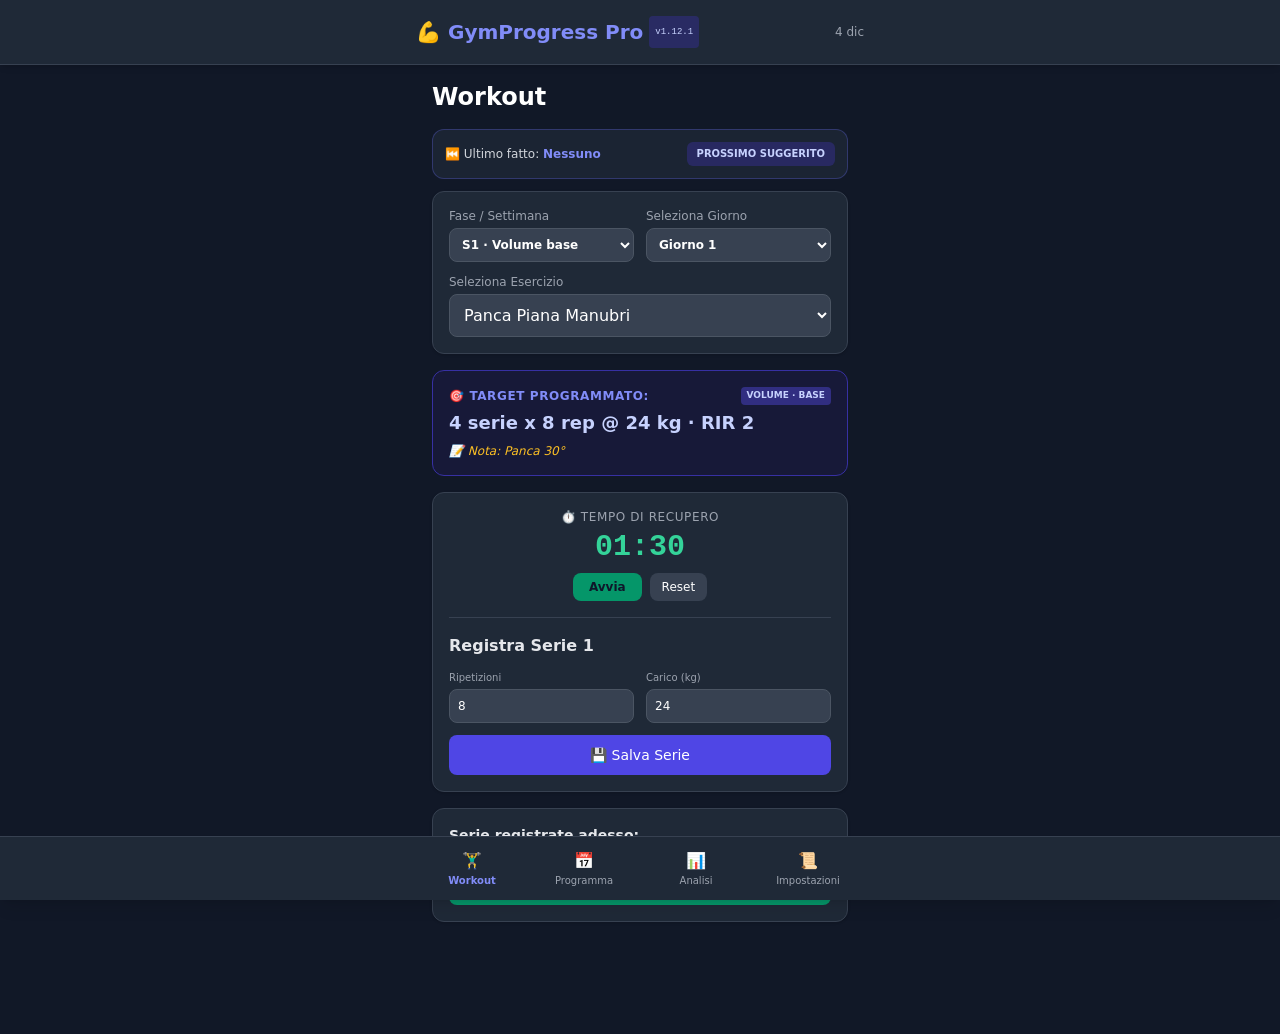
<file: gymprogress-app/index.html>
<!DOCTYPE html>
<html lang="it">
<head>
    <meta charset="UTF-8">
    <meta name="viewport" content="width=device-width, initial-scale=1.0">
    <title>GymProgress - Ultimate Custom Tracker</title>
    
    <link rel="icon" type="image/png" href="icon.png">
    <link rel="apple-touch-icon" href="icon.png">
    <link rel="manifest" href="manifest.json">
    
    <meta name="apple-mobile-web-app-capable" content="yes">
    <meta name="apple-mobile-web-app-status-bar-style" content="black-translucent">
    <meta name="apple-mobile-web-app-title" content="GymProgress">
    <!-- Uguale al theme_color del manifest e al bg-gray-800 dell'header: questo meta lo sovrascrive,
         quindi se divergono la barra di stato cambia colore fra splash e app (SVILUPPO.md regola #19). -->
    <meta name="theme-color" content="#1f2937">

    <!-- Tailwind PRECOMPILATO (v1.11.0), non più il CDN che compilava nel browser a ogni avvio.
         Classe nuova nel file ⇒ rigenerare tailwind.css (comando in tools/tailwind.config.js). -->
    <link rel="stylesheet" href="tailwind.css">
    <!-- Chart.js NON è più qui: si carica alla prima apertura di Analisi (loadChartJs, regola #20). -->
    <style>
        .tab-content { display: none; }
        .tab-content.active { display: block; }
        /* Dettaglio richiudibile del target (v1.10.0): via il triangolo nativo, il chevron è nel markup. */
        summary { list-style: none; cursor: pointer; }
        summary::-webkit-details-marker { display: none; }
    </style>
</head>
<body class="bg-gray-900 text-white font-sans antialiased pb-24">

    <header class="bg-gray-800 p-4 sticky top-0 z-50 border-b border-gray-700 shadow-md">
        <div class="flex justify-between items-center max-w-md mx-auto">
            <h1 class="text-xl font-bold text-indigo-400 flex items-center gap-1.5">
                💪 GymProgress Pro 
                <span id="version-badge" class="text-[9px] bg-indigo-900/60 text-indigo-200 px-1.5 py-0.5 rounded font-mono font-normal"></span>
            </h1>
            <span id="date-display" class="text-xs text-gray-400"></span>
        </div>
    </header>

    <main class="max-w-md mx-auto p-4">
        
        <!-- TAB ALLENAMENTO -->
        <div id="tab-workout" class="tab-content active">
            <h2 class="text-2xl font-bold mb-4">Workout</h2>
            
            <div id="next-day-badge" class="bg-gray-800/80 border border-indigo-500/30 p-3 rounded-xl text-xs mb-3 text-gray-300 flex justify-between items-center">
                <span>⏮️ Ultimo fatto: <strong class="text-indigo-400" id="last-done-day-name">Nessuno</strong></span>
                <span class="bg-indigo-900/60 text-indigo-200 px-2.5 py-1 rounded-md text-[10px] font-bold">PROSSIMO SUGGERITO</span>
            </div>
            
            <div class="bg-gray-800 p-4 rounded-xl border border-gray-700 shadow mb-4 space-y-3">
                <div class="grid grid-cols-2 gap-3">
                    <div>
                        <label for="workout-week-select" class="block text-xs text-gray-400 mb-1">Fase / Settimana</label>
                        <select id="workout-week-select" class="w-full bg-gray-700 border border-gray-600 rounded-lg p-2 text-white text-xs font-semibold" onchange="loadPlannedExercises()">
                        </select>
                    </div>
                    <div>
                        <label for="workout-day-select" class="block text-xs text-gray-400 mb-1">Seleziona Giorno</label>
                        <select id="workout-day-select" class="w-full bg-gray-700 border border-gray-600 rounded-lg p-2 text-white text-xs font-semibold" onchange="loadPlannedExercises()">
                        </select>
                    </div>
                </div>
                <!-- Esercizio nello stesso riquadro di settimana e giorno. Senza giorni nel piano lo
                     nasconde renderWorkoutSelectors(), insieme a #workout-flow. -->
                <div id="workout-exercise-row">
                    <label for="active-exercise-select" class="block text-xs text-gray-400 mb-1">Seleziona Esercizio</label>
                    <select id="active-exercise-select" class="w-full bg-gray-700 border border-gray-600 rounded-lg p-2.5 text-white" onchange="startExerciseSession(); persistWorkoutCursor()">
                    </select>
                </div>
            </div>

            <div id="workout-flow" class="space-y-4">
                <div id="target-box" class="bg-indigo-950/50 border border-indigo-800 p-4 rounded-xl"></div>

                <!-- Recupero e registrazione della serie in un solo riquadro. Il bordo che li separa sta sul
                     timer: finché il timer è nascosto (nessun esercizio avviato) sparisce con lui. -->
                <div class="bg-gray-800 p-4 rounded-xl border border-gray-700 shadow">
                    <!-- WIDGET TIMER RECUPERO -->
                    <div id="timer-container" class="hidden text-center pb-4 mb-4 border-b border-gray-700">
                        <div class="text-xs text-gray-400 uppercase tracking-wider mb-1">⏱️ Tempo di Recupero</div>
                        <div id="timer-display" class="text-3xl font-mono font-bold text-emerald-400 mb-2">01:30</div>
                        <div class="flex justify-center gap-2">
                            <button id="timer-btn" onclick="toggleTimer()" class="bg-emerald-600 hover:bg-emerald-700 text-slate-900 font-bold px-4 py-1.5 rounded-lg text-xs transition-all">
                                Avvia
                            </button>
                            <button onclick="resetTimer()" class="bg-gray-700 hover:bg-gray-600 text-white px-3 py-1.5 rounded-lg text-xs transition-all">
                                Reset
                            </button>
                        </div>
                    </div>
                    <div id="inputs-container"></div>
                </div>

                <div class="bg-gray-800 p-4 rounded-xl border border-gray-700 shadow">
                    <h3 class="font-semibold mb-2 text-gray-200 text-sm">Serie registrate adesso:</h3>
                    <div id="current-sets-list" class="space-y-2 mb-4"></div>
                    <button onclick="saveCurrentWorkoutSession()" id="btn-complete-workout" class="w-full bg-emerald-600 hover:bg-emerald-700 text-white font-bold py-2.5 rounded-lg transition-colors">
                        ✅ Esercizio Completato
                    </button>
                </div>
            </div>
        </div>

        <!-- TAB PIANIFICAZIONE -->
        <div id="tab-plan" class="tab-content">
            <h2 class="text-2xl font-bold mb-4">Pianifica Programma</h2>
            
            <div class="bg-gray-800 p-4 rounded-xl border border-gray-700 shadow mb-4 space-y-3">
                <h3 class="font-semibold text-sm text-indigo-400 flex items-center gap-1.5">📦 Archivio & Salva Programmi</h3>
                <p class="text-[11px] text-gray-400">Salva il programma attuale per non perderlo, oppure ricarica un vecchio piano salvato in prevenzione.</p>
                <div class="flex gap-2">
                    <label for="archive-name-input" class="sr-only">Nome salvataggio</label>
                    <input type="text" id="archive-name-input" placeholder="Nome salvataggio (es. Scheda Forza A)" class="flex-1 bg-gray-700 border border-gray-600 rounded-lg p-2 text-xs text-white">
                    <button onclick="archiveCurrentPlan()" class="bg-indigo-600 hover:bg-indigo-700 text-white font-bold px-3 rounded-lg text-xs transition-colors">
                        Salva Corrente
                    </button>
                </div>
                <div id="archived-list-container" class="space-y-1.5 pt-2 max-h-40 overflow-y-auto"></div>
            </div>
            
            <div class="bg-gray-800 p-4 rounded-xl border border-gray-700 shadow mb-4 space-y-3">
                <h3 class="font-semibold text-sm text-indigo-400 flex items-center gap-1.5">⚙️ Configurazione Regole</h3>
                <div class="grid grid-cols-2 gap-3 text-xs">
                    <div>
                        <label for="global-plan-type" class="block text-gray-400 mb-1">Modello di Progressione</label>
                        <select id="global-plan-type" class="w-full bg-gray-700 border border-gray-600 rounded-lg p-2 text-white font-bold" onchange="changeGlobalPlanType()">
                            <!-- Il numero di settimane è scritto da initPlanFormSettings() a partire da
                                 BRUNACCIONI_WEEKS: qui NON va messo un letterale (era "(9 Sett.)", rimasto
                                 sbagliato dopo il passaggio a 7 settimane della v1.9.0). -->
                            <option value="brunaccioni">Protocollo Brunaccioni</option>
                            <option value="custom">Progressione Personalizzata</option>
                        </select>
                    </div>
                    <div id="custom-weeks-container" class="hidden">
                        <label for="global-custom-weeks" class="block text-gray-400 mb-1">Durata Ciclo (Settimane)</label>
                        <input type="number" id="global-custom-weeks" min="1" max="16" value="4" class="w-full bg-gray-700 border border-gray-600 rounded-lg p-2 text-white font-bold" onchange="changeCustomWeeksCount()">
                    </div>
                </div>
                <button onclick="createNewEmptyPlan()" class="w-full bg-gray-700 border border-dashed border-gray-500 hover:bg-gray-600 text-gray-300 text-xs py-2 rounded-lg font-medium transition-colors">
                    ➕ Crea Nuovo Programma Vuoto (svuota la scheda)
                </button>
            </div>

            <div class="bg-gray-800 p-4 rounded-xl border border-gray-700 shadow mb-4">
                <h3 class="font-semibold mb-2 text-sm text-gray-300">1. Aggiungi Nuovo Giorno / Blocco</h3>
                <div class="flex gap-2">
                    <label for="new-day-name" class="sr-only">Nome Nuovo Giorno</label>
                    <input type="text" id="new-day-name" placeholder="es. Giorno 3: Gambe" class="flex-1 bg-gray-700 border border-gray-600 rounded-lg p-2 text-white text-sm">
                    <button onclick="addNewDay()" class="bg-indigo-600 hover:bg-indigo-700 text-white font-medium px-4 rounded-lg text-sm transition-colors">
                        + Crea
                    </button>
                </div>
            </div>

            <div class="bg-gray-800 p-4 rounded-xl border border-gray-700 shadow mb-6">
                <h3 class="font-semibold mb-3 text-sm text-indigo-400" id="form-exercise-title">2. Aggiungi Esercizio alla Scheda</h3>
                <div class="space-y-3 text-sm">
                    <div class="grid grid-cols-2 gap-2">
                        <div>
                            <label for="plan-day-select" class="block text-xs text-gray-400 mb-1">In quale Giorno?</label>
                            <select id="plan-day-select" class="w-full bg-gray-700 border border-gray-600 rounded-lg p-2 text-white" onchange="populateSuperSetSelect()"></select>
                        </div>
                        <div>
                            <label for="plan-entry-type" class="block text-xs text-gray-400 mb-1">Tipo</label>
                            <select id="plan-entry-type" class="w-full bg-gray-700 border border-gray-600 rounded-lg p-2 text-white font-semibold" onchange="toggleExerciseFormType()">
                                <option value="single">🏋️ Esercizio Singolo</option>
                                <option value="circuit">🔄 Circuito</option>
                            </select>
                        </div>
                    </div>

                    <div>
                        <label for="plan-exercise-name" class="block text-xs text-gray-400 mb-1" id="plan-name-label">Nome Esercizio</label>
                        <input type="text" id="plan-exercise-name" placeholder="es. Panca Piana" class="w-full bg-gray-700 border border-gray-600 rounded-lg p-2 text-white">
                    </div>

                    <!-- CAMPI ESERCIZIO SINGOLO -->
                    <div id="single-exercise-fields" class="space-y-3">
                        <div>
                            <label for="plan-measure" class="block text-xs text-gray-400 mb-1">Misura</label>
                            <select id="plan-measure" class="w-full bg-gray-700 border border-gray-600 rounded-lg p-2 text-white text-xs" onchange="toggleMeasureLabels()">
                                <option value="reps">🔢 Ripetizioni</option>
                                <option value="time">⏱️ Tempo (secondi sotto tensione)</option>
                            </select>
                        </div>
                        <div class="grid grid-cols-4 gap-2">
                            <div>
                                <label for="plan-sets" class="block text-xs text-gray-400 mb-1">Serie Base</label>
                                <input type="number" id="plan-sets" value="4" class="w-full bg-gray-700 border border-gray-600 rounded-lg p-2 text-white text-xs" oninput="updateWeeklyInputsRealtime()">
                            </div>
                            <div>
                                <label for="plan-reps" class="block text-xs text-gray-400 mb-1" id="plan-reps-label">Rep Base</label>
                                <input type="number" id="plan-reps" value="10" class="w-full bg-gray-700 border border-gray-600 rounded-lg p-2 text-white text-xs" oninput="updateWeeklyInputsRealtime()">
                            </div>
                            <div>
                                <label for="plan-weight" class="block text-xs text-gray-400 mb-1">Peso (kg)</label>
                                <input type="number" id="plan-weight" value="0" step="0.1" class="w-full bg-gray-700 border border-gray-600 rounded-lg p-2 text-white text-xs" oninput="updateWeeklyInputsRealtime()">
                            </div>
                            <div>
                                <label for="plan-rest" class="block text-xs text-gray-400 mb-1">Recup. (s)</label>
                                <input type="number" id="plan-rest" value="90" step="5" class="w-full bg-gray-700 border border-gray-600 rounded-lg p-2 text-white text-xs">
                            </div>
                        </div>

                        <div class="grid grid-cols-2 gap-2">
                            <div>
                                <label for="plan-progression" class="block text-xs text-gray-400 mb-1">Tipo Progressione</label>
                                <select id="plan-progression" class="w-full bg-gray-700 border border-gray-600 rounded-lg p-2 text-white" onchange="toggleStepInputVisibility()">
                                </select>
                            </div>
                            <div id="step-increment-container" class="hidden">
                                <label for="plan-step" class="block text-xs text-gray-400 mb-1">Incr. kg a settimana</label>
                                <input type="number" id="plan-step" value="2.5" step="0.5" class="w-full bg-gray-700 border border-gray-600 rounded-lg p-2 text-white">
                            </div>
                            <div class="col-span-2">
                                <label for="plan-superset-select" class="block text-xs text-gray-400 mb-1">🔗 Collega in Super Serie (SS)</label>
                                <select id="plan-superset-select" class="w-full bg-gray-700 border border-gray-600 rounded-lg p-2 text-white">
                                    <option value="">-- Nessuna Super Serie --</option>
                                </select>
                            </div>
                            <div id="generic-note-container" class="col-span-2">
                                <label for="plan-note" class="block text-xs text-gray-400 mb-1">Nota Logistica / Posizione</label>
                                <input type="text" id="plan-note" placeholder="es. Zona Cavi / Panca 30°" class="w-full bg-gray-700 border border-gray-600 rounded-lg p-2 text-white">
                            </div>
                        </div>

                        <!-- INTENSITÀ PERCEPITA (RIR) — v1.10.0.
                             Fino alla 1.9.2 non c'era alcun controllo: la classe era DEDOTTA dal tipo di
                             progressione, tutto ciò che non era "Brunaccioni (Esercizio Target)" diventava
                             isolamento, e la riga isolamento della RIR_TABLE vale 0 per sei settimane su
                             sette ⇒ "a cedimento" stampato su mezza scheda. -->
                        <div class="bg-gray-900/60 p-3 rounded-lg border border-gray-700 space-y-2">
                            <h4 class="text-xs font-bold text-indigo-400 flex items-center gap-1">🎯 Quanto vicino al cedimento (RIR)</h4>
                            <p class="text-[10px] text-gray-400 leading-snug">
                                <strong class="text-gray-300">RIR</strong> = ripetizioni che ti <strong class="text-gray-300">restano</strong> quando chiudi la serie.
                                <span class="text-gray-500">RIR 2 = ti fermi con 2 in riserva · RIR 0 = a cedimento.</span>
                            </p>
                            <div class="grid grid-cols-2 gap-2">
                                <div id="exclass-container">
                                    <label for="plan-exclass" class="block text-[10px] text-gray-400 mb-1">Che tipo di esercizio è</label>
                                    <select id="plan-exclass" class="w-full bg-gray-700 border border-gray-600 rounded-lg p-2 text-white text-xs" onchange="syncIntensityFields()">
                                        <option value="">— non dichiarato —</option>
                                        <option value="fondamentale">Fondamentale — mai a cedimento</option>
                                        <option value="complementare">Complementare — buffer 1-2</option>
                                        <option value="isolamento">Isolamento — a cedimento</option>
                                    </select>
                                </div>
                                <div>
                                    <label for="plan-rir-mode" class="block text-[10px] text-gray-400 mb-1">Che RIR mostrare nel Workout</label>
                                    <select id="plan-rir-mode" class="w-full bg-gray-700 border border-gray-600 rounded-lg p-2 text-white text-xs" onchange="syncIntensityFields()">
                                        <option value="auto">Automatico (protocollo)</option>
                                        <option value="fixed">RIR fisso (scelgo io)</option>
                                        <option value="none">Nessuna indicazione</option>
                                    </select>
                                </div>
                                <div id="rir-fixed-container" class="hidden col-span-2">
                                    <label for="plan-rir-fixed" class="block text-[10px] text-gray-400 mb-1">RIR da mostrare in tutte le settimane</label>
                                    <select id="plan-rir-fixed" class="w-full bg-gray-700 border border-gray-600 rounded-lg p-2 text-white text-xs">
                                        <option value="0">0 — a cedimento</option>
                                        <option value="1">RIR 1</option>
                                        <option value="2" selected>RIR 2</option>
                                        <option value="3">RIR 3</option>
                                        <option value="4">RIR 4</option>
                                        <option value="5">RIR 5</option>
                                    </select>
                                </div>
                            </div>
                            <p id="rir-hint" class="text-[10px] text-gray-500 italic leading-snug"></p>
                        </div>

                        <div id="weekly-table-container" class="hidden bg-gray-900/60 p-3.5 rounded-lg border border-gray-700 space-y-2.5 col-span-2">
                            <div class="flex justify-between items-center mb-1">
                                <h4 class="text-xs font-bold text-indigo-400 flex items-center gap-1">✍️ Target per Settimana</h4>
                                <button type="button" onclick="syncWeeklyWithBase()" class="text-[10px] text-indigo-300 hover:text-indigo-200 underline font-semibold transition-colors">
                                    🔄 Sincronizza con i valori base
                                </button>
                            </div>
                            <div id="weekly-rows" class="space-y-1.5 max-h-56 overflow-y-auto pr-1"></div>
                        </div>
                    </div>

                    <!-- CAMPI CIRCUITO -->
                    <div id="circuit-fields" class="hidden space-y-3">
                        <div class="grid grid-cols-2 gap-2">
                            <div>
                                <label for="plan-circuit-rounds" class="block text-xs text-gray-400 mb-1">Numero Giri</label>
                                <input type="number" id="plan-circuit-rounds" value="3" min="1" class="w-full bg-gray-700 border border-gray-600 rounded-lg p-2 text-white text-xs">
                            </div>
                            <div>
                                <label for="plan-circuit-rest" class="block text-xs text-gray-400 mb-1">Recupero fine giro (s)</label>
                                <input type="number" id="plan-circuit-rest" value="60" step="5" class="w-full bg-gray-700 border border-gray-600 rounded-lg p-2 text-white text-xs">
                            </div>
                        </div>
                        <div>
                            <label for="plan-circuit-note" class="block text-xs text-gray-400 mb-1">Nota Logistica / Posizione</label>
                            <input type="text" id="plan-circuit-note" placeholder="es. Zona Corpo Libero" class="w-full bg-gray-700 border border-gray-600 rounded-lg p-2 text-white">
                        </div>
                        <div class="bg-gray-900/60 p-3.5 rounded-lg border border-gray-700 space-y-2.5">
                            <div class="flex justify-between items-center">
                                <h4 class="text-xs font-bold text-amber-400 flex items-center gap-1">🔁 Esercizi del circuito</h4>
                                <button type="button" onclick="addCircuitDraftItem()" class="text-[10px] text-amber-300 hover:text-amber-200 underline font-semibold transition-colors">
                                    ➕ Aggiungi esercizio
                                </button>
                            </div>
                            <div id="circuit-items-rows" class="space-y-2"></div>
                            <p class="text-[10px] text-gray-500 italic">Lascia il peso a 0 per esercizi a corpo libero.</p>
                        </div>
                    </div>

                    <div class="flex gap-2 pt-2">
                        <button onclick="saveExerciseFromForm()" id="btn-save-exercise" class="flex-1 bg-emerald-600 hover:bg-emerald-700 text-white font-bold py-2 rounded-lg transition-colors">
                            Salva Esercizio
                        </button>
                        <button onclick="cancelResetForm()" id="btn-cancel-edit" class="bg-gray-700 hover:bg-gray-600 text-gray-300 font-medium px-3 rounded-lg hidden">
                            Annulla
                        </button>
                    </div>
                </div>
            </div>

            <div class="space-y-4" id="plan-preview-container"></div>
        </div>

        <!-- TAB ANALISI -->
        <div id="tab-analytics" class="tab-content">
            <h2 class="text-2xl font-bold mb-4">Analisi Volume</h2>
            
            <div class="bg-gray-800 p-4 rounded-xl border border-gray-700 shadow mb-4 space-y-3">
                <label for="chart-exercise-select" class="block text-sm font-medium text-gray-300">Seleziona Esercizio da Monitorare</label>
                <select id="chart-exercise-select" class="w-full bg-gray-700 border border-gray-600 rounded-lg p-2.5 text-white" onchange="buildVolumeChart()">
                </select>
            </div>

            <div class="bg-gray-800 p-4 rounded-xl border border-gray-700 shadow relative h-80">
                <div id="chart-empty-msg" class="absolute inset-0 flex items-center justify-center text-gray-500 text-sm p-4 text-center hidden">
                    Nessun dato registrato per questo esercizio nel programma attuale. Esegui e salva i tuoi allenamenti!
                </div>
                <canvas id="volumeChart"></canvas>
            </div>
            <!-- Dettaglio del punto toccato (v1.12.0): lo scrive showChartDetail(), nascosto finché non si tocca un punto. -->
            <div id="chart-detail" class="hidden bg-gray-800 p-4 rounded-xl border border-gray-700 shadow mt-3 text-xs space-y-1" style="scroll-margin-bottom: 80px"></div>
            <p class="text-[11px] text-gray-400 mt-2 px-1">💡 Con il carico il grafico mostra il <strong>tonnellaggio</strong> (peso × ripetizioni di ogni serie), senza carico le <strong>ripetizioni</strong> (o i secondi) totali. Se un esercizio ha sedute con e senza carico compaiono entrambe le linee. <strong>Tocca un punto</strong> per vedere come è calcolato.</p>
        </div>

        <!-- TAB IMPOSTAZIONI -->
        <div id="tab-history" class="tab-content">
            <h2 class="text-2xl font-bold mb-4">Impostazioni & Storico</h2>
            
            <div class="bg-gray-800 p-4 rounded-xl border border-gray-700 shadow mb-4 space-y-3">
                <h3 class="text-sm font-bold text-indigo-400 uppercase tracking-wider flex items-center gap-1.5">💾 Backup & Trasferimento Dati</h3>
                <p class="text-[11px] text-gray-400">Scarica tutti i tuoi dati (schede attive, schede archiviate e grafici storici) in un file unico, oppure ricaricalo se cambi telefono.</p>
                
                <div class="grid grid-cols-2 gap-2 pt-1">
                    <button onclick="exportDataBackup()" class="bg-indigo-600 hover:bg-indigo-700 text-white font-bold py-2.5 px-3 rounded-lg text-xs transition-colors flex justify-center items-center gap-1">
                        📥 Esporta Backup
                    </button>
                    
                    <label for="import-file-input" class="bg-gray-700 hover:bg-gray-600 text-gray-200 font-bold py-2.5 px-3 rounded-lg text-xs transition-colors flex justify-center items-center gap-1 cursor-pointer text-center">
                        📤 Importa Backup
                        <!-- accept="*/*" VOLUTO: su mobile (Android/iOS) filtrare per .json/application/json
                             rende il file NON selezionabile dalle scorciatoie "file recenti" (MIME registrato
                             spesso generico). La validazione .json avviene comunque in importDataBackup(). -->
                        <input type="file" id="import-file-input" accept="*/*" class="hidden" onchange="importDataBackup(event)">
                    </label>
                </div>
            </div>
            
            <div class="bg-red-950/40 border border-red-900/60 p-4 rounded-xl mb-6 space-y-3 shadow-md">
                <h3 class="text-sm font-bold text-red-400 uppercase tracking-wider flex items-center gap-2">⚠️ Zona Pericolo</h3>
                <div class="grid grid-cols-2 gap-2 pt-1">
                    <button onclick="clearHistoryOnly()" class="bg-red-900/60 hover:bg-red-800 text-red-200 font-medium py-2 px-3 rounded-lg text-xs border border-red-700/50 transition-colors">
                        🗑️ Svuota Solo Grafici/Storico
                    </button>
                    <button onclick="fullAppReset()" class="bg-red-700 hover:bg-red-600 text-white font-bold py-2 px-3 rounded-lg text-xs transition-colors">
                        💥 Reset Totale Fabbrica
                    </button>
                </div>
            </div>

            <!-- Ricerca nello storico (v1.12.0): nome dell'esercizio + menu dei soli giorni registrati,
                 combinabili. Nascosta a storico vuoto (renderHistory). -->
            <div id="history-search-box" class="bg-gray-800 p-4 rounded-xl border border-gray-700 shadow mb-4 space-y-3">
                <h3 class="text-sm font-bold text-indigo-400 uppercase tracking-wider flex items-center gap-1.5">📜 Storico Allenamenti</h3>
                <!-- Invio (tasto "cerca" della tastiera) chiude la tastiera: i risultati sono già filtrati. -->
                <input type="search" id="history-search-input" placeholder="🔍 Cerca esercizio…" aria-label="Cerca esercizio nello storico" autocomplete="off" oninput="renderHistoryList()" onkeydown="if (event.key === 'Enter') this.blur()" class="w-full bg-gray-700 border border-gray-600 rounded-lg p-2 text-white text-sm">
                <select id="history-date-select" aria-label="Filtra lo storico per data" onchange="renderHistoryList()" class="w-full bg-gray-700 border border-gray-600 rounded-lg p-2 text-white text-sm"></select>
                <div class="flex justify-between items-center">
                    <span id="history-count" class="text-[11px] text-gray-400"></span>
                    <button id="history-clear-filters" onclick="clearHistoryFilters()" class="hidden text-indigo-400 hover:text-indigo-200 text-xs font-semibold">✕ Azzera</button>
                </div>
            </div>

            <div id="history-container" class="space-y-4"></div>
			
			<div class="text-center text-[10px] text-gray-600 mt-8 pb-4">
                GymProgress Pro <span id="footer-version"></span>• Made with ❤️
            </div>
        </div>
    </main>

    <!-- TAB NAV BAR IN BASSO -->
    <nav class="fixed bottom-0 left-0 right-0 bg-gray-800 border-t border-gray-700 p-2 z-50 shadow-lg">
        <div class="max-w-md mx-auto grid grid-cols-4 justify-items-center">
            <button onclick="switchTab('workout')" id="nav-workout" class="flex flex-col items-center p-1 text-indigo-400 text-[10px] font-semibold">
                <span class="text-base">🏋️‍♂️</span><span>Workout</span>
            </button>
            <button onclick="switchTab('plan')" id="nav-plan" class="flex flex-col items-center p-1 text-gray-400 text-[10px]">
                <span class="text-base">📅</span><span>Programma</span>
            </button>
            <button onclick="switchTab('analytics')" id="nav-analytics" class="flex flex-col items-center p-1 text-gray-400 text-[10px]">
                <span class="text-base">📊</span><span>Analisi</span>
            </button>
            <button onclick="switchTab('history')" id="nav-history" class="flex flex-col items-center p-1 text-gray-400 text-[10px]">
                <span class="text-base">📜</span><span>Impostazioni</span>
            </button>
        </div>
    </nav>

    <script>
        // Parametro Globale Unico di Versione dell'Applicazione
        const APP_VERSION = '1.12.1';

		// Database pre-caricato completo
		const initialPlan = {
			days: [
				{
					name: "Giorno 1: Spinta (Petto/Spalle/Tricipiti)",
					exercises: [
						{ id: "seed-d1e1", name: "Panca Piana Manubri", sets: 4, reps: 8, weight: 24, progression: "brunaccioni", step: 0, note: "Panca 30°", superSetWith: "", restSeconds: 90 },
						{ id: "seed-d1e2", name: "Shoulder Press", sets: 4, reps: 10, weight: 16, progression: "brunaccioni", step: 0, note: "Manubri", superSetWith: "", restSeconds: 90 },
						{ id: "seed-d1e3", name: "Croci ai cavi alti", sets: 3, reps: 12, weight: 15, progression: "statico", step: 0, note: "Area Cavi", superSetWith: "", restSeconds: 60 },
						{ id: "seed-d1e4", name: "French Press", sets: 3, reps: 10, weight: 20, progression: "statico", step: 0, note: "Bilanciere EZ", superSetWith: "", restSeconds: 60 }
					]
				},
				{
					name: "Giorno 2: Trazione (Dorso/Bicipiti)",
					exercises: [
						{ id: "seed-d2e1", name: "Lat Machine Prona", sets: 4, reps: 10, weight: 50, progression: "brunaccioni", step: 0, note: "Tirata Verticale", superSetWith: "", restSeconds: 90 },
						{ id: "seed-d2e2", name: "Pulley Basso", sets: 4, reps: 8, weight: 45, progression: "brunaccioni", step: 0, note: "Tirata Orizzontale", superSetWith: "", restSeconds: 90 },
						{ id: "seed-d2e3", name: "Alzate Laterali", sets: 3, reps: 12, weight: 8, progression: "statico", step: 0, note: "Manubri", superSetWith: "", restSeconds: 45 },
						{ id: "seed-d2e4", name: "Curl Alternato Manubri", sets: 3, reps: 10, weight: 12, progression: "statico", step: 0, note: "Seduto", superSetWith: "", restSeconds: 60 }
					]
				}
			]
		};

		let db = {
			history: JSON.parse(localStorage.getItem('gym_history')) || [],
			last_day_index: localStorage.getItem('gym_last_day_index') !== null ? parseInt(localStorage.getItem('gym_last_day_index'), 10) : -1,
			planType: localStorage.getItem('gym_plan_type') || "brunaccioni", 
			customWeeks: localStorage.getItem('gym_custom_weeks') !== null ? parseInt(localStorage.getItem('gym_custom_weeks'), 10) : 4,
			plan: JSON.parse(localStorage.getItem('gym_plan')) || JSON.parse(JSON.stringify(initialPlan)),
			archives: JSON.parse(localStorage.getItem('gym_archives')) || [],
			// Cursore persistente della POSIZIONE corrente nel workout: { week, dayIdx, exIdx }.
			// Sostituisce il vecchio calcolo del giorno da (last_day_index+1), che avanzava a OGNI
			// esercizio salvato e spingeva al giorno successivo anche a giorno non finito, e non
			// salvava affatto la settimana (che ripartiva da 1 al cambio tab) — fix #1.
			cursor: JSON.parse(localStorage.getItem('gym_cursor')) || null
		};

		// Contatore per gli id stabili: dichiarato PRIMA di migrateData() (che usa genExId)
		// per evitare la Temporal Dead Zone del `let` al primo boot.
		let __exIdCounter = 0;

		// Migrazione al modello con id stabili per esercizio (>= v1.2.0). Idempotente.
		migrateData();

		let currentSessionSets = [];
		let currentTargetSets = 0; // n° di serie previste dal target dell'esercizio corrente (per "(last)" e highlight)
        let editingSetIndex = null;
		let currentEditState = { dayIdx: null, exIdx: null };
		let volumeChartInstance = null;
		// Grafico di Analisi (v1.12.0): le voci disegnate nell'ordine dei punti, le grandezze disegnate
		// ('qty' = ripetizioni o secondi, 'load' = carico) e il punto toccato (null = nessuno).
		let chartLogs = [];
		let chartKinds = [];
		let chartSelectedIdx = null;

		// --- Stato modalità Workout ---
		// 'single'   = esercizio normale (una serie per volta)
		// 'superset' = super serie A+B (un "giro" A+B per volta)
		// 'circuit'  = circuito: N esercizi in fila senza pausa, poi 1 recupero, ripetuto per R giri
		// Guida la logica di add/edit/render/save al posto del vecchio probing del DOM.
		let currentSessionMode = 'single';
		let currentCircuit = null;   // riferimento all'oggetto circuito attivo nel Workout (o null)
		let circuitDraftItems = [];  // bozza degli item del circuito nel form di Pianificazione

		// Sessione IN CORSO salvata su disco (fix #2 v1.8.0): letta UNA volta al boot. currentSessionSets
		// vive solo in RAM, quindi se il browser scarta la scheda in background (schermo bloccato a lungo /
		// pressione memoria) i giri non ancora "Completati" andrebbero persi al reload. La rispecchiamo in
		// localStorage a ogni modifica (persistSessionState) e la ripristiniamo se combacia con l'esercizio
		// corrente (initOrRestoreSessionSets). Consumata una sola volta → nessun ripristino su cambi manuali.
		let pendingSessionRestore = (() => {
			try { return JSON.parse(localStorage.getItem('gym_session')) || null; } catch (e) { return null; }
		})();

		// Riferimenti all'esercizio (e all'eventuale partner di super serie) attivi nel Workout:
		// servono a conoscere la MISURA (reps vs tempo) in fase di add/edit/save senza risondare il piano.
		let currentExerciseRef = null;
		let currentPartnerRef = null;

		// Cronometri "tempo sotto tensione" attivi, keyed per id dell'input secondi che pilotano.
		// Ogni voce: { startEpoch, base, intervalId }. Contano in SALITA e riempiono l'input.
		let exerciseStopwatches = {};

        let timerInterval = null;
        let timerTimeLeft = 0;
        let defaultRestSeconds = 90;
        // Istante assoluto (ms epoch) in cui il recupero deve terminare. Il countdown ricava
        // il rimanente da qui e non dal semplice decremento: così, se il browser CONGELA il
        // timer JS a schermo spento / app in background, alla riapertura il tempo è comunque
        // corretto e l'alert scatta subito se il tempo è già scaduto (fix background timer).
        let timerEndTime = null;
        // true quando l'alert di fine recupero è già stato emesso per il ciclo corrente:
        // evita doppi trigger (es. tick residuo + ricalcolo su visibilitychange).
        let alertFired = false;
        // Screen Wake Lock attivo mentre il recupero è in corso (v1.8.0): impedisce allo schermo
        // di spegnersi da solo per inattività, così il browser NON congela il timer JS e l'alert
        // di fine recupero scatta puntuale invece di partire solo allo sblocco. null = nessun lock.
        let wakeLock = null;

		// --- Identità stabile degli esercizi (id per-slot) ---
		// (__exIdCounter è dichiarato più in alto, prima della chiamata a migrateData)
		function genExId() {
			__exIdCounter++;
			// Date.now() è disponibile nel browser; il contatore garantisce unicità anche a parità di ms.
			return `ex-${Date.now().toString(36)}-${__exIdCounter.toString(36)}`;
		}

		// Escaping HTML per neutralizzare input utente (nomi esercizio/giorno/archivio, note)
		// prima di inserirli via innerHTML. Difende da XSS, soprattutto all'import di backup.
		function esc(value) {
			return String(value == null ? "" : value)
				.replace(/&/g, "&amp;")
				.replace(/</g, "&lt;")
				.replace(/>/g, "&gt;")
				.replace(/"/g, "&quot;")
				.replace(/'/g, "&#39;");
		}

		// Trova un esercizio (in tutto il piano attivo) dato il suo id stabile.
		function findExerciseById(id) {
			if (!id) return null;
			for (let dIdx = 0; dIdx < db.plan.days.length; dIdx++) {
				const exIdx = db.plan.days[dIdx].exercises.findIndex(e => e.id === id);
				if (exIdx !== -1) {
					return { day: db.plan.days[dIdx], ex: db.plan.days[dIdx].exercises[exIdx], dayIdx: dIdx, exIdx };
				}
			}
			return null;
		}

		// Migrazione idempotente: assegna id mancanti e converte i vecchi link super serie
		// (basati sul NOME e bidirezionali) in link basati su ID e UNIDIREZIONALI.
		function migrateData() {
			const migratePlan = (plan) => {
				if (!plan || !Array.isArray(plan.days)) return;
				// 1) Assegna un id a ogni esercizio che non ce l'ha.
				plan.days.forEach(day => {
					(day.exercises || []).forEach(ex => { if (!ex.id) ex.id = genExId(); });
				});
				// 2) Converte superSetWith: se è un nome (vecchio formato) risolvi all'id del partner
				//    nello stesso giorno; poi rendi il link unidirezionale (tieni il primo della coppia).
				plan.days.forEach(day => {
					const exs = day.exercises || [];
					exs.forEach(ex => {
						if (!ex.superSetWith) return;
						// Già un id valido nello stesso giorno? lascialo.
						const isIdInDay = exs.some(e => e.id === ex.superSetWith);
						if (!isIdInDay) {
							// Vecchio formato: superSetWith era un nome → risolvi all'id.
							const partnerByName = exs.find(e => e.name === ex.superSetWith && e.id !== ex.id);
							ex.superSetWith = partnerByName ? partnerByName.id : "";
						}
					});
					// 3) Rompi la bidirezionalità: se A→B e B→A, tieni solo A→B.
					exs.forEach(ex => {
						if (!ex.superSetWith) return;
						const partner = exs.find(e => e.id === ex.superSetWith);
						if (partner && partner.superSetWith === ex.id) {
							partner.superSetWith = "";
						}
					});
				});
			};
			migratePlan(db.plan);
			(db.archives || []).forEach(arc => migratePlan(arc.plan));
		}

		// Restituisce true se questo esercizio è il SECONDARIO di una super serie
		// (cioè un altro esercizio dello stesso giorno lo indica come partner).
		function isSecondaryOfSuperSet(dayIdx, exId) {
			if (!db.plan.days[dayIdx]) return false;
			return db.plan.days[dayIdx].exercises.some(e => e.superSetWith === exId);
		}

		function saveData() {
			localStorage.setItem('gym_history', JSON.stringify(db.history));
			localStorage.setItem('gym_last_day_index', db.last_day_index);
			localStorage.setItem('gym_plan_type', db.planType);
			localStorage.setItem('gym_custom_weeks', db.customWeeks);
			localStorage.setItem('gym_plan', JSON.stringify(db.plan));
			localStorage.setItem('gym_archives', JSON.stringify(db.archives));
			localStorage.setItem('gym_cursor', JSON.stringify(db.cursor));
		}

		// Legge la posizione corrente (settimana/giorno/esercizio) dai tre selettori del Workout
		// e la salva nel cursore persistente. Chiamata a ogni cambio di selezione e a ogni
		// avanzamento, così tornando sul tab Workout si ritrova ESATTAMENTE dov'era (fix #1).
		function persistWorkoutCursor() {
			const weekSel = document.getElementById('workout-week-select');
			const daySel = document.getElementById('workout-day-select');
			const exSel = document.getElementById('active-exercise-select');
			if (!weekSel || !daySel || !exSel) return;
			if (weekSel.value === "" || daySel.value === "") return;
			db.cursor = {
				week: parseInt(weekSel.value, 10) || 1,
				dayIdx: parseInt(daySel.value, 10) || 0,
				exIdx: exSel.value === "" ? 0 : (parseInt(exSel.value, 10) || 0)
			};
			saveData();
		}

		// Rispecchia la sessione IN CORSO (giri/serie non ancora "Completati") su localStorage (fix #2
		// v1.8.0). currentSessionSets vive solo in RAM: se il browser scarta la scheda a schermo bloccato,
		// al reload andrebbe persa. Chiamata a ogni aggiunta/modifica/eliminazione di serie nel Workout.
		// Se non c'è nulla in corso rimuove la chiave (niente da ripristinare).
		function persistSessionState() {
			const daySel = document.getElementById('workout-day-select');
			const exSel = document.getElementById('active-exercise-select');
			if (!daySel || !exSel) return;
			if (currentSessionSets.length === 0) { localStorage.removeItem('gym_session'); return; }
			const exId = (currentExerciseRef && currentExerciseRef.id) ? currentExerciseRef.id : null;
			localStorage.setItem('gym_session', JSON.stringify({
				dayIdx: daySel.value, exIdx: exSel.value, exId: exId,
				mode: currentSessionMode, sets: currentSessionSets
			}));
		}

		// Elimina la sessione salvata: a sessione completata/salvata o quando i dati vengono azzerati.
		function clearSessionState() {
			localStorage.removeItem('gym_session');
		}

		// Inizializza currentSessionSets all'apertura di un esercizio: ripristina i giri/serie salvati
		// SOLO se il backup su disco combacia con l'esercizio attivo (stesso giorno/indice/id e modalità);
		// altrimenti parte pulita. È ONE-SHOT: consuma il pending al primo uso, così il ripristino avviene
		// solo al boot e i normali cambi di esercizio ripartono sempre da zero (fix #2 v1.8.0).
		function initOrRestoreSessionSets() {
			const p = pendingSessionRestore;
			pendingSessionRestore = null; // consuma comunque: il ripristino vale solo al primo boot
			const daySel = document.getElementById('workout-day-select');
			const exSel = document.getElementById('active-exercise-select');
			const exId = (currentExerciseRef && currentExerciseRef.id) ? currentExerciseRef.id : null;
			if (p && Array.isArray(p.sets) && p.sets.length > 0 &&
				p.mode === currentSessionMode && p.exId === exId &&
				daySel && exSel &&
				String(p.dayIdx) === String(daySel.value) &&
				String(p.exIdx) === String(exSel.value)) {
				currentSessionSets = p.sets;
			} else {
				currentSessionSets = [];
			}
		}

		function switchTab(tabId) {
			document.querySelectorAll('.tab-content').forEach(el => el.classList.remove('active'));
			document.getElementById(`tab-${tabId}`).classList.add('active');
			
			document.querySelectorAll('nav button').forEach(btn => {
				btn.classList.remove('text-indigo-400', 'font-semibold');
				btn.classList.add('text-gray-400');
			});
			const activeBtn = document.getElementById(`nav-${tabId}`);
			if (activeBtn) {
				activeBtn.classList.remove('text-gray-400');
				activeBtn.classList.add('text-indigo-400', 'font-semibold');
			}

			// Se c'è una sessione in corso (serie già registrate o timer attivo) NON reinizializzare
			// il flusso: i tab sono solo show/hide CSS, quindi tornando su Workout ritrovo serie e timer
			// esattamente come li avevo lasciati (fix: cambio tab non azzera più la sessione).
			if(tabId === 'workout') {
				const sessionInProgress = currentSessionSets.length > 0 || timerInterval !== null;
				if (!sessionInProgress) renderWorkoutSelectors();
			}
			if(tabId === 'plan') {
				initPlanFormSettings();
				renderPlanTab();
				renderArchivesList();
			}
			if(tabId === 'analytics') {
				populateChartExerciseSelector();
				buildVolumeChart();
			}
			if(tabId === 'history') renderHistory();
		}

		// ============================================================================
		// PROTOCOLLO BRUNACCIONI — mesociclo di 7 settimane (riscritto in v1.9.0)
		// ============================================================================
		// Fonte: M. Brunaccioni, "Massa Muscolare — Guida completa" (V Athlete, 2023), §5.3 p.38,
		// "progressione doppia con blocco volume e blocco intensità". Struttura:
		//   S1-S3  BLOCCO VOLUME     carico invariato, serie che ACCUMULANO: S → S+1 → S+2
		//   S4-S6  BLOCCO INTENSITÀ  carico +5%, una ripetizione in meno, serie che riaccumulano
		//   S7     SCARICO           metà delle serie di picco, RIR alto
		// A fine S7 il carico va CONSOLIDATO (reviewMesocycleEnd) e il ciclo riparte dal nuovo peso.
		//
		// Perché 7 settimane e non 9 (com'era fino alla 1.8.0):
		//   - la fonte limita il mesociclo della periodizzazione a blocchi a ~6 settimane (p.45)
		//     e prescrive un periodo di scarico ogni 5/6 settimane (p.12): il vecchio schema a 9
		//     settimane non aveva NESSUNO scarico;
		//   - le vecchie S5-S8 avevano TUTTE lo stesso carico (un solo +5%): il "blocco intensità"
		//     non progrediva in intensità, erano 4 settimane di plateau;
		//   - le vecchie serie oscillavano S, S+1, S, S+1 senza mai accumulare (la fonte porta le
		//     serie fino a +2/+3 e le TIENE al picco);
		//   - la vecchia S9 (-2 reps, +10%) era la prima settimana di un terzo blocco che non
		//     esisteva, ed era più dura della S1 di oltre 1 RIR.
		//
		// ⚠️ Il carico calcolato è una INDICAZIONE PERCENTUALE, non un peso caricabile.
		// L'incremento minimo reale dipende dall'attrezzo (manubri 2 kg, bilanciere 2,5, macchine 5)
		// e su carichi bassi vale l'11-12%: `ex.weight * 1.05` produceva prescrizioni IMPOSSIBILI
		// da caricare (94,5 kg alla pressa, 19 kg con i manubri, 21 kg al bilanciere — tutte finite
		// nello storico come se fossero state eseguite). Per questo il target si mostra con "≈" e il
		// consolidamento di fine ciclo usa il peso EFFETTIVAMENTE REGISTRATO dall'utente, non il
		// valore calcolato: è lui che in palestra arrotonda al disco disponibile.
		const BRUNACCIONI_WEEKS = 7;
		const BRUNACCIONI_BUMP = 1.05;   // +5% di carico nel blocco intensità (S4-S6) e nello scarico

		// Carico del blocco intensità, arrotondato a 0,5 kg per leggibilità. Va inteso come "≈":
		// in palestra si carica il disco disponibile più vicino (vedi nota sopra).
		function bumpWeight(w) {
			return Math.round((w || 0) * BRUNACCIONI_BUMP * 2) / 2;
		}

		// Alternativa ISOEFFORT al carico maggiorato del blocco intensità (S4-S6).
		// Perché serve: NON si progredisce su tutti gli esercizi nella stessa settimana. Il +5% è
		// proposto contemporaneamente su tutti i target, ma su alcuni non sarà caricabile (incrementi
		// grossolani) o semplicemente non riuscirà. La risposta corretta è la **doppia progressione
		// classica**: se non puoi aggiungere peso, aggiungi una ripetizione al peso di prima.
		// Derivazione (relazione carico↔reps di Epley, %1RM ≈ 1/(1+reps/30)), imponendo pari sforzo
		// fra (W·b, R-1) e (W, Ralt):
		//     W·b·(1+(R-1)/30) = W·(1+Ralt/30)  ⇒  Ralt = 30·(b-1) + b·(R-1)
		// Con b = 1.05 viene quasi sempre R+1 (R=6 → 6,75; R=8 → 8,85; R=10 → 10,95).
		// ⚠️ Chi sceglie l'alternativa NON consolida il carico a fine ciclo (giustamente: il peso non
		// è salito). Avanza sulle ripetizioni e ritenterà il salto al ciclo successivo — è il
		// meccanismo che permette agli esercizi di progredire a velocità diverse.
		function isoeffortAltReps(ex) {
			const b = BRUNACCIONI_BUMP;
			return Math.max(1, Math.round(30 * (b - 1) + b * Math.max(1, (ex.reps || 1) - 1)));
		}

		// Classe dell'esercizio → determina la riga di RIR (intensità percepita) usata in automatico.
		// Retrocompat: `exClass` è OPZIONALE. Assente ⇒ dedotto, così i dati e i backup pre-1.9.0
		// restano validi senza migrazione.
		//
		// ⚠️ v1.10.0 — DUE difetti sanati qui:
		//  1. Il campo non era scritto da NESSUN punto del codice (nessun controllo nel form, assente
		//     da `exerciseData`): la classe era sempre quella dedotta e la riga `fondamentale` era
		//     irraggiungibile, cioè codice morto. Ora si sceglie nel form (select `plan-exclass`,
		//     "" = auto). Un valore esplicito è volutamente CONSERVATO anche quando coincide col
		//     dedotto: il pin dell'utente deve sopravvivere a un cambio del tipo di progressione.
		//  2. La deduzione "non-target ⇒ isolamento" era un'INFERENZA SBAGLIATA. Nel form "Statica /
		//     Isolamento (Fisso)" significa *nessuna progressione di carico*, che non implica
		//     "esercizio di isolamento da portare a cedimento su tutte le serie". Risultato: metà
		//     scheda (croci, french press, alzate, curl… e qualunque plank o esercizio a corpo libero)
		//     riportava "a cedimento" in S1-S6. Ora la deduzione ritorna `null` = CLASSE SCONOSCIUTA
		//     ⇒ nessun RIR mostrato finché non lo si dichiara. L'app non inventa una prescrizione che
		//     non può dedurre dai dati che ha.
		function exClass(ex) {
			if (ex.exClass === 'fondamentale' || ex.exClass === 'complementare' || ex.exClass === 'isolamento') return ex.exClass;
			return ex.progression === 'brunaccioni' ? 'complementare' : null;
		}

		// RIR (ripetizioni in riserva) per settimana, differenziato per classe di esercizio.
		// Fonte: §4.1 p.30 — fondamentali pesanti SEMPRE a buffer, mai a cedimento (sporcherebbe la
		// tecnica e porterebbe forte fatica articolare e neurale: "basterà l'alta quantità di carico a
		// dare uno stimolo allenante indipendentemente dal cedimento"); §4.2 p.31 — complementari
		// importanti: buffer 1/2 sulla prima serie, così si arriva naturalmente a cedimento
		// nell'ultima; §4.3 p.32 — complementari semplici e isolamento: cedimento su tutte le serie.
		// L'ultimo valore di ogni riga è la settimana di scarico (RIR più alto = stimolo ridotto).
		//
		// ⚠️ v1.10.0 — la riga `isolamento` era `[0,0,0,0,0,0,2]`, cedimento COSTANTE. Non contraddice
		// §4.3, ma lascia quegli esercizi **senza alcun asse di progressione**: non progrediscono di
		// carico né di volume (ritorno anticipato in `getCalculatedTarget`, p.21) e con un RIR fisso
		// restano identici dalla S1 alla S6. §5.5 p.40 riempie esattamente quel vuoto — la
		// "progressione di intensità percepita" è `buffer 2 → 1 → 0` a carico e ripetizioni costanti,
		// ed è lo strumento indicato proprio per gli esercizi in cui non si può salire di carico
		// (p.29 punto 4). Portata quindi a `[2,1,0,2,1,0,3]`: la rampa 2→1→0 di §5.5 dentro **ciascun**
		// blocco (come le serie, che riaccumulano), il cedimento a fine blocco come vuole §4.3.
		// Differenza con `complementare`: l'isolamento arriva a cedimento alla fine di **entrambi** i
		// blocchi, il complementare solo alla fine di quello di intensità.
		const RIR_TABLE = {
			fondamentale:  [3, 3, 2, 2, 2, 1, 4],
			complementare: [2, 2, 1, 2, 1, 0, 3],
			isolamento:    [2, 1, 0, 2, 1, 0, 3]
		};
		const RIR_MAX = 5;   // limite del select "RIR fisso": oltre non ha significato pratico

		// Il RIR da mostrare per (esercizio, settimana). UNICO punto di decisione: qui convergono la
		// scelta dell'utente (`rirMode`, v1.10.0) e la tabella del protocollo. Ritorna `null` quando non
		// va mostrato niente (`rirLabel(null)` ⇒ stringa vuota ⇒ nessun testo nel target).
		//   'none'         → mai mostrato.
		//   'fixed'        → il valore scelto a mano (0 = "a cedimento"). Vale in QUALSIASI tipo di
		//                    piano, personalizzato compreso: è una prescrizione dell'utente, non del
		//                    protocollo, quindi non dipende dalle 7 settimane.
		//   assente/'auto' → tabella per classe, ma SOLO se tutte e tre le condizioni valgono:
		//                    (a) piano Brunaccioni — le 7 settimane della tabella sono sue, in un piano
		//                        personalizzato la riga non è tarata su nulla;
		//                    (b) esercizio a ripetizioni — un "RIR 2" su una tenuta isometrica non
		//                        significa nulla, e "a cedimento" contraddirebbe il target del
		//                        cronometro (che suona proprio ai secondi previsti);
		//                    (c) classe NOTA (vedi `exClass`): dichiarata o dedotta da
		//                        progression === 'brunaccioni'. Altrimenti l'app tace.
		function rirFor(ex, week) {
			if (ex.rirMode === 'none') return null;
			if (ex.rirMode === 'fixed') {
				const v = parseInt(ex.rirFixed, 10);
				return Number.isFinite(v) ? Math.min(Math.max(v, 0), RIR_MAX) : null;
			}
			if (db.planType !== 'brunaccioni' || isTimed(ex)) return null;
			const row = RIR_TABLE[exClass(ex)];
			if (!row) return null;
			const w = Math.min(Math.max(1, parseInt(week, 10) || 1), BRUNACCIONI_WEEKS);
			return row[w - 1];
		}

		// Etichetta compatta dell'impostazione di intensità, per la lista della scheda. Mostrata SOLO
		// quando l'utente ha dichiarato qualcosa: altrimenti sarebbe rumore su ogni riga.
		function rirTag(ex) {
			if (ex.rirMode === 'none') return ' · senza RIR';
			if (ex.rirMode === 'fixed') return ` · ${rirLabel(rirFor(ex, 1))}`;
			return ex.exClass ? ` · ${ex.exClass}` : '';
		}
		function rirLabel(rir) {
			if (rir === null || rir === undefined) return '';
			return rir === 0 ? 'a cedimento' : `RIR ${rir}`;
		}

		function getCalculatedTarget(ex, week) {
			let sets = ex.sets;
			let reps = ex.reps;
			let weight = ex.weight;
			let label = "Costante";

			if (db.planType === "brunaccioni") {
				const rir = rirFor(ex, week);
				// Esercizi non-target: nessuna progressione di carico/volume — è voluto dalla fonte
				// (p.21: "tutti gli altri esercizi [...] non vanno inserite particolari progressioni";
				// p.50-51: "esercizi di isolamento, no progressioni"). Progrediscono sull'intensità
				// percepita, che qui è portata dal RIR.
				if (ex.progression !== "brunaccioni") return { sets, reps, weight, label: "Statico", rir, approx: false };

				const w = Math.min(Math.max(1, parseInt(week, 10) || 1), BRUNACCIONI_WEEKS);
				const peakSets = ex.sets + 2;
				let approx = false;
				// `deload`: nella settimana di scarico l'alternativa isoeffort (più ripetizioni al posto
				// del carico) NON va proposta — aggiungerebbe stimolo proprio dove va ridotto.
				const deload = (w === BRUNACCIONI_WEEKS);

				if (w <= 3) {
					// Blocco volume: le serie accumulano in modo monotòno, carico e reps invariati.
					sets = ex.sets + (w - 1);
					label = ["Volume · base", "Volume · serie +1", "Volume · picco serie"][w - 1];
				} else if (w <= 6) {
					// Blocco intensità: +5% di carico, una rep in meno, serie che riaccumulano.
					sets = ex.sets + (w - 4);
					reps = Math.max(1, ex.reps - 1);
					weight = bumpWeight(ex.weight);
					label = ["Intensità · nuovo carico", "Intensità · serie +1", "Intensità · picco"][w - 4];
					approx = true;
				} else {
					// Scarico: metà delle serie di picco a carico invariato e RIR alto. Si RIDUCE lo
					// stimolo, non si cambia: esercizi, tecnica e ROM restano quelli (p.12).
					sets = Math.max(2, Math.round(peakSets / 2));
					reps = Math.max(1, ex.reps - 1);
					weight = bumpWeight(ex.weight);
					label = "Scarico";
					approx = true;
				}
				return { sets, reps, weight, label, rir, approx, deload };
			}

			const w = parseInt(week, 10);
			if (ex.progression === "linear_weight") {
				const inc = ex.step !== undefined ? ex.step : 2.5;
				weight = ex.weight + ((w - 1) * inc);
				label = `Incr. Lineare (+${inc}kg/W)`;
			} else if (ex.progression === "linear_reps") {
				reps = ex.reps + (w - 1);
				label = "Incr. Ripetizioni (+1 rep/W)";
			} else if (ex.progression === "custom_table") {
				if (ex.weeklyTargets && ex.weeklyTargets[w - 1]) {
					const target = ex.weeklyTargets[w - 1];
					return { sets: target.sets, reps: target.reps, weight: target.weight, label: `Prog. Pers. Sett. ${w}`, rir: rirFor(ex, week), approx: false };
				}
				label = "Prog. Pers. (Vuoto)";
			} else if (ex.progression === "libera") {
				label = "Gestione Libera";
			}
			// La Progressione Personalizzata non porta la tabella automatica (RIR_TABLE è tarata sulle 7
			// settimane del protocollo Brunaccioni), ma dalla v1.10.0 porta il RIR **fisso** se l'utente
			// l'ha impostato: `rirFor` ritorna null in modalità automatica e il valore scelto in 'fixed'.
			return { sets, reps, weight, label, rir: rirFor(ex, week), approx: false };
		}

		function generateWeeksDropdown() {
			const weekSelect = document.getElementById('workout-week-select');
			if (!weekSelect) return;
			let optionsHtml = "";
			if (db.planType === "brunaccioni") {
				// Generato dalle costanti, non scritto a mano: le voci seguono BRUNACCIONI_WEEKS e il "+5%"
				// segue BRUNACCIONI_BUMP (la trappola del "9" della regola #13). Le soglie dei blocchi sono
				// quelle di getCalculatedTarget(): se cambiano lì, vanno cambiate anche qui.
				const bump = `+${Math.round((BRUNACCIONI_BUMP - 1) * 100)}%`;
				const block = (w) => w <= 3 ? ["Volume base", "Volume serie+1", "Volume picco"][w - 1]
					: w <= 6 ? [`Intensità ${bump}`, "Intensità serie+1", "Intensità picco"][w - 4]
					: "🔵 Scarico";
				for (let w = 1; w <= BRUNACCIONI_WEEKS; w++) {
					optionsHtml += `<option value="${w}">S${w} · ${block(w)}</option>`;
				}
			} else {
				for (let i = 1; i <= db.customWeeks; i++) {
					optionsHtml += `<option value="${i}">Settimana ${i}</option>`;
				}
			}
			weekSelect.innerHTML = optionsHtml;
		}

		function renderWorkoutSelectors() {
			generateWeeksDropdown();
			const daySelect = document.getElementById('workout-day-select');
			if (!daySelect) return;
			
			if (db.plan.days.length === 0) {
				daySelect.innerHTML = `<option value="">Nessun giorno presente</option>`;
				document.getElementById('workout-flow')?.classList.add('hidden');
				document.getElementById('workout-exercise-row')?.classList.add('hidden');
				return;
			}
			document.getElementById('workout-flow')?.classList.remove('hidden');
			document.getElementById('workout-exercise-row')?.classList.remove('hidden');
			daySelect.innerHTML = db.plan.days.map((day, idx) => `<option value="${idx}">${esc(day.name.split(":")[0])}</option>`).join('');

			// Ripristina la POSIZIONE (settimana + giorno + esercizio) dal cursore persistente,
			// con clamp ai limiti correnti del piano. Retrocompat: se il cursore non esiste ancora
			// (prima installazione o dati pre-1.7.0) parte da Settimana 1 · Giorno 0 · Esercizio 0.
			// Sostituisce il vecchio (last_day_index+1)%days.length, che avanzava di giorno a OGNI
			// esercizio salvato e non salvava la settimana (fix #1).
			const weekSelect = document.getElementById('workout-week-select');
			const weekCount = db.planType === 'brunaccioni' ? BRUNACCIONI_WEEKS : db.customWeeks;
			let restoreWeek = 1, restoreDay = 0, restoreEx = 0;
			if (db.cursor) {
				restoreWeek = Math.min(Math.max(1, db.cursor.week || 1), weekCount);
				restoreDay = Math.min(Math.max(0, db.cursor.dayIdx || 0), db.plan.days.length - 1);
				restoreEx = Math.max(0, db.cursor.exIdx || 0);
			}
			if (weekSelect) weekSelect.value = restoreWeek;
			daySelect.value = restoreDay;

			updateLastDoneBadge();
			loadPlannedExercises(restoreEx);
		}

		function updateLastDoneBadge() {
			const badgeText = document.getElementById('last-done-day-name');
			if (!badgeText) return;
			if (db.last_day_index !== -1 && db.plan.days[db.last_day_index]) {
				badgeText.innerText = db.plan.days[db.last_day_index].name.split(":")[0];
			} else {
				badgeText.innerText = "Nessuno";
			}
		}

		// `restoreExIdx` (opzionale): indice esercizio da riselezionare dopo aver ricostruito il menu
		// (usato dal ripristino del cursore). Se assente o non più valido, resta la prima opzione.
		function loadPlannedExercises(restoreExIdx) {
			const dayIdx = document.getElementById('workout-day-select').value;
			const activeExSelect = document.getElementById('active-exercise-select');
			if (!activeExSelect) return;

			if(dayIdx === "" || !db.plan.days[dayIdx] || db.plan.days[dayIdx].exercises.length === 0) {
				activeExSelect.innerHTML = `<option value="">Nessun esercizio presente</option>`;
				document.getElementById('target-box')?.classList.add('hidden');
				return;
			}
			document.getElementById('target-box')?.classList.remove('hidden');
			// Nascondi i "secondari" di una super serie: vengono registrati insieme al primario.
			activeExSelect.innerHTML = db.plan.days[dayIdx].exercises
				.map((ex, idx) => ({ ex, idx }))
				.filter(o => !isSecondaryOfSuperSet(dayIdx, o.ex.id))
				.map(o => `<option value="${o.idx}">${esc(o.ex.name)}</option>`).join('');

			// Riseleziona l'esercizio del cursore se ancora presente tra le opzioni (un secondario
			// di super serie non c'è: in tal caso resta la prima opzione, comportamento invariato).
			if (restoreExIdx !== undefined && restoreExIdx !== null) {
				const wanted = String(restoreExIdx);
				if ([...activeExSelect.options].some(o => o.value === wanted)) {
					activeExSelect.value = wanted;
				}
			}
			startExerciseSession();
			persistWorkoutCursor(); // salva la posizione (settimana/giorno/esercizio) correnti
		}

		// --- Misura dell'esercizio: 'reps' (default) | 'time' (secondi sotto tensione) ---
		// Retrocompat: un oggetto senza campo `measure` è trattato come 'reps'.
		function exMeasure(o) { return (o && o.measure === 'time') ? 'time' : 'reps'; }
		function isTimed(o) { return exMeasure(o) === 'time'; }
		// Etichetta breve della quantità misurata (per label input, storico, grafico).
		function measureUnit(o) { return isTimed(o) ? 'sec' : 'rep'; }

		// Formatta secondi come m:ss (per display cronometro).
		function fmtSecs(total) {
			total = Math.max(0, Math.floor(total));
			const m = Math.floor(total / 60), s = total % 60;
			return `${m}:${String(s).padStart(2, '0')}`;
		}

		// HTML di un blocco input "quantità + carico" per un esercizio nel Workout.
		// - reps  → campo numerico Ripetizioni
		// - time  → cronometro conta-secondi (Avvia/Stop/Azzera) che riempie il campo Secondi (editabile)
		// `repsId`/`weightId` sono gli id espliciti dei due input (così funziona sia per singolo/super
		// serie — 'input-reps'/'input-weight' — sia per gli item del circuito — 'input-circuit-reps-N').
		// `preReps`/`preWeight` sono i valori di precompilazione (target).
		function measureInputsHtml(o, repsId, weightId, preReps, preWeight) {
			// Per gli esercizi a TEMPO: NIENTE casella modificabile (creava un doppione col display).
			// Il valore dei secondi vive in un input NASCOSTO (stesso `repsId`, così tutto il codice
			// di lettura resta invariato); l'elemento visivo è il CRONOMETRO in m:ss, che è la sola
			// fonte del numero. Il target `preReps` resta come semplice riferimento nell'etichetta.
			const qtyBlock = isTimed(o)
				? `<div>
						<label class="block text-[10px] text-gray-400 mb-1">Cronometro <span class="text-gray-500">(target ${preReps}s)</span></label>
						<input type="hidden" id="${repsId}" value="0" data-target="${preReps}">
						<div class="flex flex-wrap gap-2 items-center">
							<span id="stopwatch-disp-${repsId}" class="font-mono font-bold text-emerald-400 text-2xl w-16 text-center">0:00</span>
							<button type="button" id="stopwatch-btn-${repsId}" onclick="toggleStopwatch('${repsId}')" class="bg-emerald-600 hover:bg-emerald-700 text-slate-900 font-bold px-3 py-1.5 rounded text-xs whitespace-nowrap">▶ Avvia</button>
							<button type="button" onclick="resetStopwatch('${repsId}')" class="bg-gray-700 hover:bg-gray-600 text-white px-3 py-1.5 rounded text-xs whitespace-nowrap">Azzera</button>
						</div>
					</div>`
				: `<div>
						<label for="${repsId}" class="block text-[10px] text-gray-400 mb-1">Ripetizioni</label>
						<input type="number" id="${repsId}" value="${preReps}" class="w-full bg-gray-700 border border-gray-600 rounded-lg p-2 text-white text-xs">
					</div>`;
			const weightBlock = `<div>
					<label for="${weightId}" class="block text-[10px] text-gray-400 mb-1">Carico (kg)</label>
					<input type="number" id="${weightId}" step="0.5" value="${preWeight}" class="w-full bg-gray-700 border border-gray-600 rounded-lg p-2 text-white text-xs">
				</div>`;
			// A TEMPO: layout IMPILATO (cronometro a larghezza piena, Carico sotto). La griglia a 2
			// colonne stipava il cronometro (display + Avvia + Azzera) in metà schermo e "Azzera"
			// sfondava sulla colonna "Carico" su telefoni stretti (fix #3). A REPS: griglia 2 colonne.
			if (isTimed(o)) {
				return `<div class="space-y-3">${qtyBlock}${weightBlock}</div>`;
			}
			return `<div class="grid grid-cols-2 gap-3">${qtyBlock}${weightBlock}</div>`;
		}

		// Riga di target leggibile: "3 set x 12 rep @ 15 kg" oppure "3 set x 45 sec @ 0 kg".
		// `approx`: il carico è una stima percentuale (blocco intensità/scarico) e va arrotondata al
		// disco realmente disponibile → si mostra con "≈" per non spacciare per caricabile un 94,5 kg.
		// `rir`: intensità percepita della settimana (null nella Progressione Personalizzata).
		function targetLine(o, sets, qty, weight, approx, rir) {
			const w = approx ? `≈ ${weight}` : `${weight}`;
			const r = rirLabel(rir);
			return `${sets} set x ${qty} ${measureUnit(o)} @ ${w} kg${r ? ` · ${r}` : ''}`;
		}

		// Pesi della sessione più recente registrata per un esercizio, serie per serie. Il match è
		// per NOME, come grafico e consolidamento (lo storico non porta l'id). "Più recente" = ultima
		// voce dell'array, non la data: `date` è in formato it-IT e non si ordina come stringa.
		// `target` = carico prescritto quel giorno (`targetWeight`, salvato dalla v1.11.0); null
		// sulle voci più vecchie. null = nessuno storico.
		function lastSessionFor(name) {
			const hist = db.history || [];
			for (let i = hist.length - 1; i >= 0; i--) {
				const h = hist[i];
				if (h.exercise === name && Array.isArray(h.sets) && h.sets.length) {
					const t = parseFloat(h.targetWeight);
					return {
						week: parseInt(h.week, 10) || null,
						weights: h.sets.map(s => parseFloat(s.weight) || 0),
						target: Number.isFinite(t) ? t : null
					};
				}
			}
			return null;
		}
		function lastLoadFor(name) {
			const last = lastSessionFor(name);
			return last ? last.weights : null;
		}

		// Valore con cui precompilare "Carico (kg)": l'ultimo peso usato davvero (ultima serie della
		// sessione più recente, quello su cui ci si era assestati), ma solo finché la prescrizione è
		// la stessa di allora. Se il target si è mosso (+5% della S4, scarico, +kg/settimana, nuovo
		// ciclo dopo il consolidamento) torna il target: col vecchio peso già scritto, un tap su
		// "Salva" registrerebbe la progressione come non eseguita (regola #13).
		// `isStatic`: item di circuito, senza progressione per design (regola #8).
		function prefillWeight(o, targetWeight, isStatic = false) {
			const last = lastSessionFor(o.name);
			if (!last) return targetWeight;
			const used = last.weights[last.weights.length - 1];
			// 0 su un esercizio con carico = campo lasciato vuoto, non una scelta da riproporre.
			if (used === 0 && (parseFloat(targetWeight) || 0) > 0) return targetWeight;
			// La prescrizione di allora è quella salvata con la sessione: così si vede anche un carico
			// base modificato a mano in Programma, che ricalcolando col piano di oggi sposterebbe
			// insieme il target di allora e quello di adesso.
			if (last.target !== null) return last.target === (parseFloat(targetWeight) || 0) ? used : targetWeight;
			// Voci salvate prima della v1.11.0, senza `targetWeight`: il target di allora si ricalcola.
			if (!isStatic && (!last.week || getCalculatedTarget(o, last.week).weight !== targetWeight)) return targetWeight;
			return used;
		}

		// Riga "Ultimo carico" sotto il target: chi usa un peso diverso da quello prescritto lo
		// registra nella serie, ma senza questa riga lo ritrova solo aprendo lo storico.
		// Pesi tutti uguali ⇒ un valore; diversi ⇒ la lista in ordine di serie. Ambra se diverge dal
		// target (nelle settimane "≈" quasi sempre: il target è una stima, regola #13), grigia se
		// coincide. Nessuna riga senza storico, né a corpo libero (target e ultimo carico tutti 0).
		function lastLoadHtml(name, targetWeight, extraClass = '') {
			const w = lastLoadFor(name);
			if (!w) return '';
			const tw = parseFloat(targetWeight) || 0;
			if (tw === 0 && w.every(x => x === 0)) return '';
			const uniform = w.every(x => x === w[0]);
			const text = uniform ? `${w[0]}` : w.join(' · ');
			const color = (uniform && w[0] === tw) ? 'text-gray-400' : 'text-amber-300';
			return `<p class="text-[11px] ${color} ${extraClass}">Ultimo carico: ${esc(text)} kg</p>`;
		}

		// --- Cronometro conta-secondi (tempo sotto tensione) ---
		// Multi-istanza: keyed per l'id dell'input Secondi che pilota (es. 'input-reps', 'input-reps-partner',
		// 'input-circuit-reps-2'). Conta in SALITA a partire dal valore già presente nell'input.
		function toggleStopwatch(repsId) {
			if (exerciseStopwatches[repsId]) { stopStopwatch(repsId); return; }
			const input = document.getElementById(repsId);
			const base = input && input.value !== "" ? (parseInt(input.value, 10) || 0) : 0;
			// Target (secondi) dall'attributo data-target dell'input nascosto: al suo raggiungimento
			// scatta l'avviso vibrazione+suono UNA volta, senza fermare il cronometro (fix #2).
			const target = input ? (parseInt(input.getAttribute('data-target'), 10) || 0) : 0;
			// targetFired: guardia anti-doppio-avviso. Se il cronometro riparte (Riprendi) da un valore
			// già ≥ target, non ri-suona; se riparte da sotto il target, l'avviso può riscattare.
			const sw = { base, startEpoch: Date.now(), intervalId: null, target, targetFired: base >= target && target > 0 };
			sw.intervalId = setInterval(() => tickStopwatch(repsId), 200);
			exerciseStopwatches[repsId] = sw;
			// Tieni lo schermo acceso mentre il cronometro conta (v1.8.0): durante un plank/wall sit hai
			// le mani occupate, il telefono si spegne per inattività e l'avviso al target non partirebbe.
			acquireWakeLock();
			const btn = document.getElementById(`stopwatch-btn-${repsId}`);
			if (btn) { btn.innerText = "⏸ Stop"; btn.className = "bg-red-500 hover:bg-red-600 text-white font-bold px-2 py-1 rounded text-[10px]"; }
			tickStopwatch(repsId);
		}
		function tickStopwatch(repsId) {
			const sw = exerciseStopwatches[repsId];
			if (!sw) return;
			const elapsed = sw.base + Math.floor((Date.now() - sw.startEpoch) / 1000);
			const disp = document.getElementById(`stopwatch-disp-${repsId}`);
			if (disp) disp.innerText = fmtSecs(elapsed);
			const input = document.getElementById(repsId);
			if (input) input.value = elapsed; // il cronometro RIEMPIE il campo secondi (correggibile a mano)
			// Raggiunto il target: stessa routine vibrazione+suono del timer di recupero, UNA sola volta.
			// Il cronometro CONTINUA a contare (utile per andare oltre il target); il display lampeggia
			// brevemente in ambra per segnalare visivamente il traguardo.
			if (!sw.targetFired && sw.target > 0 && elapsed >= sw.target) {
				sw.targetFired = true;
				buzzAndBeep();
				if (disp) {
					disp.classList.add('text-amber-400');
					disp.classList.remove('text-emerald-400');
				}
			}
		}
		function stopStopwatch(repsId) {
			const sw = exerciseStopwatches[repsId];
			if (!sw) return;
			clearInterval(sw.intervalId);
			tickStopwatch(repsId); // fissa il valore finale nell'input
			delete exerciseStopwatches[repsId];
			updateWakeLock(); // cronometro fermato: rilascia lo schermo se nessun altro consumer è attivo
			const btn = document.getElementById(`stopwatch-btn-${repsId}`);
			if (btn) { btn.innerText = "▶ Riprendi"; btn.className = "bg-emerald-600 hover:bg-emerald-700 text-slate-900 font-bold px-2 py-1 rounded text-[10px]"; }
		}
		function resetStopwatch(repsId) {
			const sw = exerciseStopwatches[repsId];
			if (sw) { clearInterval(sw.intervalId); delete exerciseStopwatches[repsId]; updateWakeLock(); }
			const input = document.getElementById(repsId);
			if (input) input.value = 0;
			const disp = document.getElementById(`stopwatch-disp-${repsId}`);
			if (disp) {
				disp.innerText = "0:00";
				// Ripristina il colore base (tickStopwatch lo porta ad ambra al raggiungimento del target).
				disp.classList.remove('text-amber-400');
				disp.classList.add('text-emerald-400');
			}
			const btn = document.getElementById(`stopwatch-btn-${repsId}`);
			if (btn) { btn.innerText = "▶ Avvia"; btn.className = "bg-emerald-600 hover:bg-emerald-700 text-slate-900 font-bold px-2 py-1 rounded text-[10px]"; }
		}
		// Ferma e scarta TUTTI i cronometri attivi: chiamato quando si (ri)costruisce una sessione,
		// così un cronometro lasciato attivo non continua a scrivere su un input non più in pagina.
		function clearAllStopwatches() {
			Object.keys(exerciseStopwatches).forEach(id => clearInterval(exerciseStopwatches[id].intervalId));
			exerciseStopwatches = {};
			updateWakeLock(); // nessun cronometro attivo: rilascia lo schermo se non serve al timer
		}

		function startExerciseSession() {
			const dayIdx = document.getElementById('workout-day-select').value;
			const exIdx = document.getElementById('active-exercise-select').value;
			const week = parseInt(document.getElementById('workout-week-select').value, 10);
			if(dayIdx === "" || exIdx === "" || !db.plan.days[dayIdx] || !db.plan.days[dayIdx].exercises[exIdx]) return;

			clearAllStopwatches();
			const ex = db.plan.days[dayIdx].exercises[exIdx];

			// Modalità CIRCUITO: flusso dedicato (N esercizi in fila senza pausa, poi 1 recupero,
			// ripetuto per R giri). Ha UI e logica proprie → esce subito dal ramo esercizio/super serie.
			if (ex.type === 'circuit') {
				renderCircuitSession(ex);
				return;
			}

			currentCircuit = null;
			const target = getCalculatedTarget(ex, week);
			currentTargetSets = target.sets; // per indicatore "(last)" e highlight ultima serie

            defaultRestSeconds = ex.restSeconds !== undefined ? ex.restSeconds : 90;
            initTimer(defaultRestSeconds);

			const partnerId = ex.superSetWith;
			let partnerEx = null;
			let partnerTarget = null;
			if (partnerId) {
				partnerEx = db.plan.days[dayIdx].exercises.find(e => e.id === partnerId);
				if (partnerEx) {
					partnerTarget = getCalculatedTarget(partnerEx, week);
				}
			}

			const targetBox = document.getElementById('target-box');
			if (!targetBox) return;

			const isSuperSet = partnerEx && partnerTarget;
			currentSessionMode = isSuperSet ? 'superset' : 'single';
			currentExerciseRef = ex;
			currentPartnerRef = isSuperSet ? partnerEx : null;

			if (isSuperSet) {
				targetBox.innerHTML = `
					<div class="space-y-3">
						<div class="flex justify-between items-center border-b border-indigo-800 pb-1.5">
							<span class="text-xs font-bold text-indigo-400 uppercase tracking-wider">🔗 SUPER SET ATTIVO (A + B)</span>
							<span class="text-[9px] bg-purple-900 text-purple-200 px-1.5 py-0.5 rounded font-bold uppercase">SUPER SET</span>
						</div>
						<div>
							<div class="flex justify-between items-center text-[10px] text-gray-400">
								<span>Esercizio A: <strong>${esc(ex.name)}</strong>${isTimed(ex) ? ' <span class="text-emerald-400 font-bold">⏱️ a tempo</span>' : ''}</span>
								<span class="bg-indigo-900/60 text-indigo-300 px-1.5 py-0.5 rounded font-semibold uppercase text-[8px]">${target.label}</span>
							</div>
							<p class="text-base font-bold text-indigo-200">${targetLine(ex, target.sets, target.reps, target.weight, target.approx, target.rir)}</p>
							${lastLoadHtml(ex.name, target.weight)}
							${ex.note ? `<p class="text-[11px] text-amber-400 italic mt-0.5">📝 Nota: ${esc(ex.note)}</p>` : ''}
						</div>
						<div class="border-t border-indigo-900/40 pt-2">
							<div class="flex justify-between items-center text-[10px] text-gray-400">
								<span>Esercizio B: <strong>${esc(partnerEx.name)}</strong>${isTimed(partnerEx) ? ' <span class="text-emerald-400 font-bold">⏱️ a tempo</span>' : ''}</span>
								<span class="bg-indigo-900/60 text-indigo-300 px-1.5 py-0.5 rounded font-semibold uppercase text-[8px]">${partnerTarget.label}</span>
							</div>
							<p class="text-base font-bold text-indigo-200">${targetLine(partnerEx, partnerTarget.sets, partnerTarget.reps, partnerTarget.weight, partnerTarget.approx, partnerTarget.rir)}</p>
							${lastLoadHtml(partnerEx.name, partnerTarget.weight)}
							${partnerEx.note ? `<p class="text-[11px] text-amber-400 italic mt-0.5">📝 Nota: ${esc(partnerEx.note)}</p>` : ''}
						</div>
					</div>
				`;
			} else {
				targetBox.innerHTML = `
					<div>
						<div class="flex justify-between items-center mb-1">
							<span class="text-xs font-semibold text-indigo-400 uppercase tracking-wider">🎯 Target Programmato:${isTimed(ex) ? ' <span class="text-emerald-400">⏱️ A TEMPO</span>' : ''}</span>
							<span id="target-type-badge" class="text-[9px] bg-indigo-900 text-indigo-200 px-1.5 py-0.5 rounded font-bold uppercase">${target.label}</span>
						</div>
						<p id="target-text" class="text-lg font-bold text-indigo-200">${target.sets} serie x ${target.reps} ${measureUnit(ex)} @ ${target.approx ? '≈ ' : ''}${target.weight} kg${rirLabel(target.rir) ? ` · ${rirLabel(target.rir)}` : ''}</p>
						${lastLoadHtml(ex.name, target.weight)}
						${target.approx ? `
						<details class="mt-1">
							<summary class="text-[11px] text-gray-400">≈ stima al +5%${target.deload ? '' : ` · alt. ${isoeffortAltReps(ex)} ${measureUnit(ex)} @ ${ex.weight} kg`} <span class="text-indigo-400 font-bold">ⓘ</span></summary>
							<div class="mt-1.5 text-[11px] leading-relaxed bg-gray-900/50 rounded-lg p-2 border border-gray-700 space-y-1">
								<p class="text-gray-400">Carica il peso disponibile più vicino e registra quello che hai davvero usato: il consolidamento di fine ciclo riparte da lì.</p>
								${target.deload ? '' : `
								<p class="text-gray-300">Se il salto non è caricabile o non riesce, <strong class="text-emerald-300">${target.sets} serie x ${isoeffortAltReps(ex)} ${measureUnit(ex)} @ ${ex.weight} kg</strong> valgono lo stesso sforzo (peso di sempre, una rep in più).</p>`}
							</div>
						</details>` : ''}
						<p id="target-note" class="text-xs text-amber-400 mt-1.5 italic ${ex.note ? '' : 'hidden'}">${ex.note ? '📝 Nota: ' + esc(ex.note) : ''}</p>
					</div>
				`;
			}

			const inputsContainer = document.getElementById('inputs-container');
			if (!inputsContainer) return;

			if (isSuperSet) {
				inputsContainer.innerHTML = `
					<h3 class="font-semibold mb-3 text-gray-200" id="set-counter-title">Registra Super Serie - Giro 1</h3>
					<div class="space-y-4">
						<div class="p-3 bg-gray-900/40 rounded-lg border border-indigo-950">
							<p class="text-xs font-bold text-indigo-400 mb-2">A: ${esc(ex.name)}${isTimed(ex) ? ' ⏱️' : ''}</p>
							${measureInputsHtml(ex, 'input-reps', 'input-weight', target.reps, prefillWeight(ex, target.weight))}
						</div>
						<div class="p-3 bg-gray-900/40 rounded-lg border border-purple-950">
							<p class="text-xs font-bold text-purple-400 mb-2">B: ${esc(partnerEx.name)}${isTimed(partnerEx) ? ' ⏱️' : ''}</p>
							${measureInputsHtml(partnerEx, 'input-reps-partner', 'input-weight-partner', partnerTarget.reps, prefillWeight(partnerEx, partnerTarget.weight))}
						</div>
					</div>
					<button onclick="addSetToCurrentWorkout()" id="btn-save-temp-set" class="w-full bg-indigo-600 hover:bg-indigo-700 text-white font-medium py-2.5 rounded-lg transition-colors mt-3 text-sm">
						💾 Salva Giro Super Serie
					</button>
				`;
			} else {
				inputsContainer.innerHTML = `
					<h3 class="font-semibold mb-3 text-gray-200" id="set-counter-title">Registra Serie 1</h3>
					<div class="mb-3">
						${measureInputsHtml(ex, 'input-reps', 'input-weight', target.reps, prefillWeight(ex, target.weight))}
					</div>
					<button onclick="addSetToCurrentWorkout()" id="btn-save-temp-set" class="w-full bg-indigo-600 hover:bg-indigo-700 text-white font-medium py-2.5 rounded-lg transition-colors text-sm">
						💾 Salva Serie
					</button>
				`;
			}

			const completeBtn = document.getElementById('btn-complete-workout');
			if (completeBtn) {
				completeBtn.innerText = isSuperSet ? "✅ Super Serie Completata" : "✅ Esercizio Completato";
			}

			// Ripristina i set salvati se combaciano con questo esercizio (solo al boot), altrimenti []
			initOrRestoreSessionSets();
            editingSetIndex = null;
			renderCurrentSets();
			updateSetCounter();
		}

		// Costruisce l'intera UI di una sessione CIRCUITO. Ogni "serie" registrata è un GIRO
		// completo: contiene i valori (reps/peso) di TUTTI gli item del circuito. Il recupero
		// parte al salvataggio del giro (dopo aver eseguito tutti gli item, senza pausa tra loro).
		function renderCircuitSession(circuit) {
			clearAllStopwatches();
			currentSessionMode = 'circuit';
			currentCircuit = circuit;
			currentExerciseRef = circuit;
			currentPartnerRef = null;
			const items = Array.isArray(circuit.items) ? circuit.items : [];
			currentTargetSets = circuit.rounds || 0; // il "target" del circuito è il numero di giri

			defaultRestSeconds = circuit.restSeconds !== undefined ? circuit.restSeconds : 60;
			initTimer(defaultRestSeconds);

			const targetBox = document.getElementById('target-box');
			if (targetBox) {
				targetBox.classList.remove('hidden');
				targetBox.innerHTML = `
					<div class="space-y-2">
						<div class="flex justify-between items-center border-b border-indigo-800 pb-1.5">
							<span class="text-xs font-bold text-amber-400 uppercase tracking-wider">🔄 CIRCUITO — ${circuit.rounds || 0} giri</span>
							<span class="text-[9px] bg-amber-900 text-amber-200 px-1.5 py-0.5 rounded font-bold uppercase">CIRCUITO</span>
						</div>
						<ol class="list-decimal list-inside space-y-0.5 text-sm text-indigo-200">
							${items.map(it => `<li><strong>${esc(it.name)}</strong> — ${it.reps} ${measureUnit(it)}${(it.weight > 0) ? ` @ ${it.weight} kg` : ''}${isTimed(it) ? ' ⏱️' : ''}${lastLoadHtml(it.name, it.weight, 'pl-4')}</li>`).join('')}
						</ol>
						<p class="text-[11px] text-gray-400 italic">Esegui tutti gli esercizi in fila senza pausa; il recupero (${defaultRestSeconds}s) parte a fine giro.</p>
						${circuit.note ? `<p class="text-[11px] text-amber-400 italic">📝 Nota: ${esc(circuit.note)}</p>` : ''}
					</div>
				`;
			}

			const inputsContainer = document.getElementById('inputs-container');
			if (inputsContainer) {
				// Un blocco input per ciascun item del circuito: quantità (reps o cronometro-secondi) + peso.
				const itemInputs = items.map((it, i) => `
					<div class="p-3 bg-gray-900/40 rounded-lg border border-amber-950">
						<p class="text-xs font-bold text-amber-400 mb-2">${i + 1}. ${esc(it.name)}${isTimed(it) ? ' ⏱️' : ''}</p>
						${measureInputsHtml(it, `input-circuit-reps-${i}`, `input-circuit-weight-${i}`, it.reps, prefillWeight(it, it.weight, true))}
					</div>
				`).join('');
				inputsContainer.innerHTML = `
					<h3 class="font-semibold mb-3 text-gray-200" id="set-counter-title">Registra Giro 1</h3>
					<div class="space-y-4">${itemInputs}</div>
					<button onclick="addSetToCurrentWorkout()" id="btn-save-temp-set" class="w-full bg-amber-600 hover:bg-amber-700 text-white font-medium py-2.5 rounded-lg transition-colors mt-3 text-sm">
						💾 Salva Giro
					</button>
				`;
			}

			const completeBtn = document.getElementById('btn-complete-workout');
			if (completeBtn) completeBtn.innerText = "✅ Circuito Completato";

			// Ripristina i giri salvati se combaciano con questo circuito (solo al boot), altrimenti []
			initOrRestoreSessionSets();
			editingSetIndex = null;
			renderCurrentSets();
			updateSetCounter();
		}

        // Prepara il timer al valore di riposo dell'esercizio corrente, FERMANDO qualsiasi
        // countdown in corso (fix #4: evita che un timer avviato prosegua sotto il nuovo esercizio).
        function initTimer(seconds) {
            clearInterval(timerInterval);
            timerInterval = null;
            timerEndTime = null;
            alertFired = false;
            defaultRestSeconds = seconds || 90;
            timerTimeLeft = defaultRestSeconds;
            document.getElementById('timer-container').classList.remove('hidden');
            updateTimerDisplay();
            setTimerButtonState('idle');
        }

        function updateTimerDisplay() {
            const minutes = Math.floor(timerTimeLeft / 60);
            const secs = timerTimeLeft % 60;
            document.getElementById('timer-display').innerText =
                `${String(minutes).padStart(2, '0')}:${String(secs).padStart(2, '0')}`;
        }

        // Aspetto del pulsante secondo lo stato: 'idle' (Avvia) | 'running' (Pausa) | 'paused' (Riprendi)
        function setTimerButtonState(state) {
            const btn = document.getElementById('timer-btn');
            if (!btn) return;
            if (state === 'running') {
                btn.innerText = "Pausa";
                btn.className = "bg-red-500 hover:bg-red-600 text-white font-bold px-4 py-1.5 rounded-lg text-xs transition-all";
            } else if (state === 'paused') {
                btn.innerText = "Riprendi";
                btn.className = "bg-amber-500 hover:bg-amber-600 text-slate-900 font-bold px-4 py-1.5 rounded-lg text-xs transition-all";
            } else {
                btn.innerText = "Avvia";
                btn.className = "bg-emerald-600 hover:bg-emerald-700 text-slate-900 font-bold px-4 py-1.5 rounded-lg text-xs transition-all";
            }
        }

        // Acquisisce lo Screen Wake Lock (schermo sempre acceso) mentre il recupero è attivo (v1.8.0).
        // Motivo: a schermo spento il browser CONGELA i timer JS della pagina → tickTimer() non gira
        // e l'alert di fine recupero non parte (partiva solo allo sblocco). Tenendo acceso lo schermo
        // il timer resta vivo e l'avviso scatta puntuale. Silenzioso: se l'API manca o il gesto non è
        // valido, l'app resta pienamente funzionante (fallback: ricalcolo su visibilitychange). Se poi
        // l'utente blocca lo schermo A MANO, il sistema rilascia comunque il lock → si torna al vecchio
        // comportamento (alert allo sblocco), coperto dal listener visibilitychange qui sotto.
        async function acquireWakeLock() {
            if (!('wakeLock' in navigator) || wakeLock) return;
            try {
                wakeLock = await navigator.wakeLock.request('screen');
                // Il sistema può rilasciarlo da sé (es. schermo bloccato a mano): azzera il riferimento.
                wakeLock.addEventListener('release', () => { wakeLock = null; });
            } catch (e) { wakeLock = null; /* permesso/gesto non valido: nessun lock, non bloccante */ }
        }

        // Rilascia il Wake Lock (schermo libero di spegnersi). Basso livello: NON chiamarla diretta
        // dai consumer (timer/cronometro), usa updateWakeLock() che verifica prima gli altri consumer.
        function releaseWakeLock() {
            if (wakeLock) {
                try { wakeLock.release(); } catch (e) { /* già rilasciato */ }
                wakeLock = null;
            }
        }

        // Decide se lo schermo va tenuto acceso in base a TUTTI i consumer del Wake Lock (v1.8.0):
        // il timer di recupero attivo O almeno un cronometro esercizi-a-tempo attivo. Ogni RILASCIO
        // passa di qui, così fermare un consumer non spegne lo schermo se un altro serve ancora.
        function updateWakeLock() {
            const needed = (timerInterval !== null) || (Object.keys(exerciseStopwatches).length > 0);
            if (needed) acquireWakeLock(); else releaseWakeLock();
        }

        // Avvia il countdown (no-op se è già in corso). Usato sia dai pulsanti sia dall'auto-avvio.
        function startTimerCountdown() {
            if (timerInterval) return;
            // Richiesta permesso Notifiche agganciata al gesto utente (tap Avvia / salvataggio serie):
            // serve per l'avviso di sistema a schermo spento (vedi showRestDoneNotification()).
            ensureNotificationPermission();
            // Tieni lo schermo acceso per tutta la durata del recupero (v1.8.0): evita il congelamento
            // del timer in background. Rilasciato a fine/pausa/reset del timer.
            acquireWakeLock();
            // (Ri)calcola l'ISTANTE assoluto di fine dal tempo rimanente corrente: copre sia
            // l'avvio da fermo sia la ripresa dopo una pausa. Il tick ne deriva il rimanente,
            // quindi il conteggio resta corretto anche se il browser congela il timer JS.
            timerEndTime = Date.now() + timerTimeLeft * 1000;
            alertFired = false;
            setTimerButtonState('running');
            // Tick più fitto (250ms) per un display fluido e un recupero rapido dopo un freeze.
            timerInterval = setInterval(tickTimer, 250);
            tickTimer(); // aggiorna subito, senza attendere il primo intervallo
        }

        // Un "tick" del countdown: ricava il rimanente dall'istante assoluto di fine (robusto al
        // throttling/congelamento dei timer in background) e, a tempo scaduto, emette l'alert UNA volta.
        function tickTimer() {
            if (timerEndTime === null) return;
            const remainingMs = timerEndTime - Date.now();
            timerTimeLeft = Math.max(0, Math.ceil(remainingMs / 1000));
            updateTimerDisplay();
            if (remainingMs <= 0) {
                clearInterval(timerInterval);
                timerInterval = null;
                updateWakeLock(); // recupero finito: rilascia lo schermo se nessun cronometro è attivo
                if (!alertFired) {
                    alertFired = true;
                    triggerAlert();
                }
                resetTimer();
            }
        }

        function pauseTimerCountdown() {
            clearInterval(timerInterval);
            timerInterval = null;
            updateWakeLock(); // in pausa rilascia lo schermo, salvo un cronometro ancora attivo
            // Congela il rimanente all'istante della pausa (dall'orologio, non dall'ultimo tick).
            if (timerEndTime !== null) {
                timerTimeLeft = Math.max(0, Math.ceil((timerEndTime - Date.now()) / 1000));
            }
            timerEndTime = null;
            updateTimerDisplay();
            setTimerButtonState('paused');
        }

        // Pulsante manuale: alterna Pausa/Riprendi mantenendo la flessibilità di sempre.
        function toggleTimer() {
            if (timerInterval) {
                pauseTimerCountdown();
            } else {
                startTimerCountdown();
            }
        }

        function resetTimer() {
            clearInterval(timerInterval);
            timerInterval = null;
            updateWakeLock(); // timer azzerato: rilascia lo schermo se nessun cronometro è attivo
            timerEndTime = null;
            alertFired = false;
            timerTimeLeft = defaultRestSeconds;
            updateTimerDisplay();
            setTimerButtonState('idle');
        }

        // Auto-avvio del recupero dopo aver salvato una serie: riparte sempre dal tempo pieno.
        function autoStartRestTimer() {
            clearInterval(timerInterval);
            timerInterval = null;
            timerEndTime = null;
            alertFired = false;
            timerTimeLeft = defaultRestSeconds;
            updateTimerDisplay();
            startTimerCountdown();
        }

        // Se torno sulla scheda / riaccendo lo schermo mentre il recupero è attivo, ricalcolo
        // subito il rimanente: se nel frattempo è scaduto, l'alert scatta all'istante.
        document.addEventListener('visibilitychange', () => {
            if (document.visibilityState !== 'visible') return;
            if (timerEndTime !== null) tickTimer();
            // Il Wake Lock viene rilasciato dal sistema quando la pagina va in background: al ritorno
            // in primo piano riacquisiscilo se un consumer è ancora attivo — timer di recupero O un
            // cronometro esercizi-a-tempo (v1.8.0). updateWakeLock() decide in base allo stato.
            updateWakeLock();
        });

        // Chiede (una sola volta) il permesso per le notifiche di sistema. DEVE partire da un
        // gesto utente. Silenziosa: se l'utente rifiuta o l'API manca, l'app resta pienamente
        // funzionante con vibrazione+beep in primo piano.
        function ensureNotificationPermission() {
            if (!('Notification' in window)) return;
            if (Notification.permission === 'default') {
                try { Notification.requestPermission(); } catch (e) { /* browser vecchio: ignora */ }
            }
        }

        // Notifica di SISTEMA a fine recupero. È l'unico avviso che Android fa vibrare/suonare
        // anche a schermo spento o con l'app in background: la Vibration API della pagina, lì,
        // viene ignorata dal browser (gate di visibilità). La mostra il Service Worker (necessario
        // per notifiche persistenti su mobile), con fallback alla Notification diretta.
        function showRestDoneNotification() {
            if (!('Notification' in window) || Notification.permission !== 'granted') return;
            const title = '⏱️ Recupero terminato';
            const options = {
                body: 'Tempo di riposo scaduto — pronto per la prossima serie!',
                icon: './icon.png',
                badge: './icon.png',
                tag: 'gym-rest-timer',   // sostituisce l'eventuale notifica precedente
                renotify: true,          // rivibra/risuona anche se il tag è uguale
                vibrate: [600, 200, 600, 200, 600] // onorata dai device che ancora la supportano
            };
            try {
                if (navigator.serviceWorker && navigator.serviceWorker.ready) {
                    navigator.serviceWorker.ready
                        .then(reg => reg.showNotification(title, options))
                        .catch(() => { try { new Notification(title, options); } catch (e) {} });
                } else {
                    new Notification(title, options);
                }
            } catch (e) { /* niente notifica: restano vibrazione+beep in primo piano */ }
        }

        function triggerAlert() {
            // Avviso di sistema: unico canale che vibra/suona anche in background su Android.
            showRestDoneNotification();
            // Vibrazione + beep in primo piano (routine condivisa col cronometro degli esercizi a tempo).
            buzzAndBeep();
        }

        // Routine di VIBRAZIONE + SUONO (senza notifica di sistema). Estratta da triggerAlert() per
        // essere riusata dal cronometro degli esercizi a tempo al raggiungimento del target (fix #2).
        // Efficace solo con pagina VISIBILE (a schermo spento il browser ignora la Vibration API);
        // per il cronometro va bene perché lo si guarda mentre si esegue l'esercizio.
        function buzzAndBeep() {
            // Vibrazione: l'API non regola l'INTENSITÀ (fissata dall'hardware); si può solo rendere
            // il pattern più lungo e insistente → percepito più forte. Buzz lunghi ripetuti.
            if (navigator.vibrate) {
                navigator.vibrate([600, 200, 600, 200, 600, 200, 600]);
            }
            try {
                const audioCtx = new (window.AudioContext || window.webkitAudioContext)();
                // Alcuni browser mobile lasciano l'AudioContext "suspended": va risvegliato.
                if (audioCtx.state === 'suspended' && audioCtx.resume) audioCtx.resume();
                // Volume complessivo più alto tramite un gain master.
                const master = audioCtx.createGain();
                master.gain.setValueAtTime(0.9, audioCtx.currentTime);
                master.connect(audioCtx.destination);
                // 3 beep più squillanti: onda 'square' (più udibile della 'sine') a volume ~0.55.
                [0, 0.32, 0.64].forEach((delay) => {
                    const t = audioCtx.currentTime + delay;
                    const osc = audioCtx.createOscillator();
                    const gain = audioCtx.createGain();
                    osc.connect(gain);
                    gain.connect(master);
                    osc.type = 'square';
                    osc.frequency.setValueAtTime(880, t);
                    gain.gain.setValueAtTime(0.55, t);
                    gain.gain.exponentialRampToValueAtTime(0.01, t + 0.28);
                    osc.start(t);
                    osc.stop(t + 0.28);
                });
            } catch (e) {
                console.warn("Audio Context non supportato.");
            }
        }

		function updateSetCounter() {
			const title = document.getElementById('set-counter-title');
			if (!title) return;
			// Numero della serie/giro che si sta per registrare (1-based).
			const nextNum = (editingSetIndex !== null ? editingSetIndex : currentSessionSets.length) + 1;
			// Suffisso "(ultima)" quando la prossima da registrare è l'ultima serie/giro previsto dal target.
			const lastTag = (currentTargetSets > 0 && nextNum === currentTargetSets)
				? ` <span class="text-[10px] font-bold text-red-400 uppercase align-middle">(ultima)</span>` : '';
			if (currentSessionMode === 'circuit') {
				title.innerHTML = editingSetIndex !== null ? `Modifica Giro ${nextNum}${lastTag}` : `Registra Giro ${nextNum}${lastTag}`;
			} else if (currentSessionMode === 'superset') {
				title.innerHTML = editingSetIndex !== null ? `Modifica Giro Super Serie ${nextNum}${lastTag}` : `Registra Super Serie - Giro ${nextNum}${lastTag}`;
			} else {
				title.innerHTML = editingSetIndex !== null ? `Modifica Serie ${nextNum}${lastTag}` : `Registra Serie ${nextNum}${lastTag}`;
			}
		}

		// Etichetta del pulsante "salva" secondo la modalità corrente (usata per ripristinarla dopo un edit).
		function saveButtonLabel() {
			if (currentSessionMode === 'circuit') return "💾 Salva Giro";
			if (currentSessionMode === 'superset') return "💾 Salva Giro Super Serie";
			return "💾 Salva Serie";
		}

		function addSetToCurrentWorkout() {
			const dayIdx = document.getElementById('workout-day-select').value;
			const exIdx = document.getElementById('active-exercise-select').value;
			if(dayIdx === "" || exIdx === "" || !db.plan.days[dayIdx] || !db.plan.days[dayIdx].exercises[exIdx]) return;

            let dataPack = {};

			// Ferma eventuali cronometri attivi prima di leggere i valori (fissa i secondi negli input).
			Object.keys(exerciseStopwatches).forEach(id => stopStopwatch(id));

			if (currentSessionMode === 'circuit') {
				const items = (currentCircuit && Array.isArray(currentCircuit.items)) ? currentCircuit.items : [];
				const results = [];
				for (let i = 0; i < items.length; i++) {
					const rEl = document.getElementById(`input-circuit-reps-${i}`);
					const wEl = document.getElementById(`input-circuit-weight-${i}`);
					// Quantità (reps o secondi) obbligatoria; il peso è opzionale (vuoto = 0, corpo libero).
					if (!rEl || rEl.value === "") return alert(`Inserisci ${measureUnit(items[i]) === 'sec' ? 'i secondi' : 'le ripetizioni'} per ogni esercizio.`);
					const w = (wEl && wEl.value !== "") ? parseFloat(wEl.value) : 0;
					results.push({ name: items[i].name, reps: parseInt(rEl.value, 10), weight: w });
				}
				if (results.length === 0) return alert('Il circuito non ha esercizi.');
				dataPack = { items: results };
			} else if (currentSessionMode === 'superset') {
				const rA = document.getElementById('input-reps').value;
				const rB = document.getElementById('input-reps-partner').value;
				const wARaw = document.getElementById('input-weight').value;
				const wBRaw = document.getElementById('input-weight-partner').value;
				// Quantità obbligatoria per entrambi; peso opzionale (vuoto = 0).
				if (rA === "" || rB === "") return alert('Inserisci la quantità (reps/secondi) per entrambi gli esercizi.');
				dataPack = {
					exA: { weight: wARaw === "" ? 0 : parseFloat(wARaw), reps: parseInt(rA, 10) },
					exB: { weight: wBRaw === "" ? 0 : parseFloat(wBRaw), reps: parseInt(rB, 10) }
				};
			} else {
				const reps = document.getElementById('input-reps').value;
				const weightRaw = document.getElementById('input-weight').value;
				// Quantità (reps o secondi) obbligatoria; peso opzionale (vuoto = 0, corpo libero/plank).
				if (reps === "") return alert('Inserisci la quantità (ripetizioni o secondi).');
				dataPack = { weight: weightRaw === "" ? 0 : parseFloat(weightRaw), reps: parseInt(reps, 10) };
			}

            if (editingSetIndex !== null) {
                currentSessionSets[editingSetIndex] = dataPack;
                editingSetIndex = null;
                document.getElementById('btn-save-temp-set').innerText = saveButtonLabel();
            } else {
                currentSessionSets.push(dataPack);
                resetTimedInputsForNextSet(); // azzera i cronometri per la serie/giro successivo
                autoStartRestTimer();
            }

			persistSessionState(); // rispecchia su disco: sopravvive allo scarto della scheda (fix #2)
			renderCurrentSets();
			updateSetCounter();
		}

		// Dopo aver salvato una serie/giro, riporta a 0 i campi degli esercizi a TEMPO (e i relativi
		// cronometri/display), così la serie successiva riparte da zero invece che dall'ultimo valore.
		// I campi a reps NON vengono toccati (comodo ripartire dallo stesso target di ripetizioni).
		function resetTimedInputsForNextSet() {
			if (currentSessionMode === 'circuit') {
				const items = (currentCircuit && Array.isArray(currentCircuit.items)) ? currentCircuit.items : [];
				items.forEach((it, i) => { if (isTimed(it)) resetStopwatch(`input-circuit-reps-${i}`); });
			} else if (currentSessionMode === 'superset') {
				if (isTimed(currentExerciseRef)) resetStopwatch('input-reps');
				if (isTimed(currentPartnerRef)) resetStopwatch('input-reps-partner');
			} else {
				if (isTimed(currentExerciseRef)) resetStopwatch('input-reps');
			}
		}

        // Imposta il valore "quantità" di un input in fase di edit, aggiornando ANCHE il display del
        // cronometro se l'esercizio è a tempo (l'input dei secondi è nascosto, il numero visibile è il display).
        function setQtyInput(repsId, value, timed) {
            const el = document.getElementById(repsId);
            if (el) el.value = value;
            if (timed) {
                const disp = document.getElementById(`stopwatch-disp-${repsId}`);
                if (disp) disp.innerText = fmtSecs(value);
            }
        }

        function editTemporarySet(index) {
            editingSetIndex = index;
            const targetSet = currentSessionSets[index];

            if (currentSessionMode === 'circuit') {
                const items = (currentCircuit && Array.isArray(currentCircuit.items)) ? currentCircuit.items : [];
                (targetSet.items || []).forEach((it, i) => {
                    const wEl = document.getElementById(`input-circuit-weight-${i}`);
                    setQtyInput(`input-circuit-reps-${i}`, it.reps, isTimed(items[i]));
                    if (wEl) wEl.value = it.weight;
                });
                document.getElementById('btn-save-temp-set').innerText = "✏️ Aggiorna Giro";
            } else if (currentSessionMode === 'superset') {
                document.getElementById('input-weight').value = targetSet.exA.weight;
                setQtyInput('input-reps', targetSet.exA.reps, isTimed(currentExerciseRef));
                document.getElementById('input-weight-partner').value = targetSet.exB.weight;
                setQtyInput('input-reps-partner', targetSet.exB.reps, isTimed(currentPartnerRef));
                document.getElementById('btn-save-temp-set').innerText = "✏️ Aggiorna Giro";
            } else {
                document.getElementById('input-weight').value = targetSet.weight;
                setQtyInput('input-reps', targetSet.reps, isTimed(currentExerciseRef));
                document.getElementById('btn-save-temp-set').innerText = "✏️ Aggiorna Serie";
            }
            updateSetCounter();
        }

        function deleteTemporarySet(index) {
            if(confirm("Eliminare questa serie dalla sessione corrente?")) {
                currentSessionSets.splice(index, 1);
                if (editingSetIndex === index) {
                    editingSetIndex = null;
                    document.getElementById('btn-save-temp-set').innerText = saveButtonLabel();
                } else if (editingSetIndex > index) {
                    editingSetIndex--;
                }
                persistSessionState(); // aggiorna il backup su disco (o lo rimuove se resta vuoto)
                renderCurrentSets();
                updateSetCounter();
            }
        }

		function renderCurrentSets() {
			const container = document.getElementById('current-sets-list');
			if (!container) return;

			// La serie/giro all'indice (target-1) è l'ultima prevista → evidenziata in rosso chiaro.
			const isLast = (i) => currentTargetSets > 0 && i === currentTargetSets - 1;

			// Item circuito: la misura (rep/sec) la conosce l'item corrispondente nel piano.
			const circuitItems = (currentCircuit && Array.isArray(currentCircuit.items)) ? currentCircuit.items : [];

			if (currentSessionMode === 'circuit') {
				container.innerHTML = currentSessionSets.map((set, i) => `
					<div class="${isLast(i) ? 'bg-red-500/25 border-red-400/70' : 'bg-gray-700/80 border-amber-950'} border p-2.5 rounded text-xs space-y-1 flex justify-between items-center">
						<div class="flex-1">
							<div class="font-bold text-gray-300">Giro ${i + 1}${isLast(i) ? ' <span class="text-[9px] font-bold text-red-300 uppercase">(ultima)</span>' : ''}</div>
							<div class="flex flex-wrap gap-x-3 gap-y-0.5 mt-0.5">
								${(set.items || []).map((it, k) => `<span class="text-amber-300">${esc(it.name)}: ${it.reps} ${measureUnit(circuitItems[k])}${(it.weight > 0) ? ` x ${it.weight} kg` : ''}</span>`).join('')}
							</div>
						</div>
						<div class="flex gap-2">
							<button onclick="editTemporarySet(${i})" class="text-blue-400 p-1 text-sm">✏️</button>
							<button onclick="deleteTemporarySet(${i})" class="text-red-400 p-1 text-sm">🗑️</button>
						</div>
					</div>
				`).join('');
				return;
			}

			const isSuperSet = currentSessionMode === 'superset';

			if (isSuperSet) {
				const uA = measureUnit(currentExerciseRef), uB = measureUnit(currentPartnerRef);
				container.innerHTML = currentSessionSets.map((set, i) => `
					<div class="${isLast(i) ? 'bg-red-500/25 border-red-400/70' : 'bg-gray-700/80 border-indigo-950'} border p-2.5 rounded text-xs space-y-1 flex justify-between items-center">
						<div class="flex-1">
							<div class="font-bold text-gray-300">Giro ${i + 1}${isLast(i) ? ' <span class="text-[9px] font-bold text-red-300 uppercase">(ultima)</span>' : ''}</div>
							<div class="flex gap-4">
								<span class="text-indigo-300">A: ${set.exA.reps} ${uA}${(set.exA.weight > 0) ? ` x ${set.exA.weight} kg` : ''}</span>
								<span class="text-purple-300">B: ${set.exB.reps} ${uB}${(set.exB.weight > 0) ? ` x ${set.exB.weight} kg` : ''}</span>
							</div>
						</div>
                        <div class="flex gap-2">
                            <button onclick="editTemporarySet(${i})" class="text-blue-400 p-1 text-sm">✏️</button>
                            <button onclick="deleteTemporarySet(${i})" class="text-red-400 p-1 text-sm">🗑️</button>
                        </div>
					</div>
				`).join('');
			} else {
				const u = measureUnit(currentExerciseRef);
				container.innerHTML = currentSessionSets.map((set, i) => `
					<div class="flex justify-between items-center ${isLast(i) ? 'bg-red-500/25 border border-red-400/70' : 'bg-gray-700'} p-2 rounded text-sm">
						<span>Serie ${i + 1}${isLast(i) ? ' <span class="text-[10px] font-bold text-red-300 uppercase">(ultima)</span>' : ''}: <strong class="text-indigo-400">${set.reps} ${u}${(set.weight > 0) ? ` x ${set.weight} kg` : ''}</strong></span>
                        <div class="flex gap-2">
                            <button onclick="editTemporarySet(${i})" class="text-blue-400 p-1">✏️</button>
                            <button onclick="deleteTemporarySet(${i})" class="text-red-400 p-1">🗑️</button>
                        </div>
					</div>
				`).join('');
			}
		}

		// Avanza automaticamente il "cursore" dell'allenamento dopo un salvataggio:
		// esercizio successivo → (fine giorno) giorno successivo → (fine settimana) settimana
		// successiva → (fine programma) ricomincia da Settimana 1 · Giorno 1 · Esercizio 1.
		// Legge sempre i selettori correnti: la selezione manuale di settimana/giorno/esercizio
		// resta pienamente valida (il prossimo avanzamento riparte da dove ti trovi).
		// Ritorna la fase raggiunta: 'exercise' | 'day' | 'week' | 'restart'.
		function advanceWorkoutCursor() {
			const exSel = document.getElementById('active-exercise-select');
			const daySel = document.getElementById('workout-day-select');
			const weekSel = document.getElementById('workout-week-select');
			if (!exSel || !daySel || !weekSel) return 'exercise';

			// 1) Esercizio successivo nello stesso giorno (tra le opzioni VISIBILI: i secondari
			//    delle super serie sono già esclusi dal menu).
			if (exSel.selectedIndex < exSel.options.length - 1) {
				exSel.selectedIndex += 1;
				startExerciseSession();
				persistWorkoutCursor(); // salva l'avanzamento di esercizio nel cursore (fix #1)
				return 'exercise';
			}

			// Giorno completato → 2) giorno successivo.
			const dayCount = db.plan.days.length;
			const curDay = parseInt(daySel.value, 10) || 0;
			if (curDay < dayCount - 1) {
				daySel.value = curDay + 1;
				loadPlannedExercises();
				return 'day';
			}

			// Settimana completata → 3) settimana successiva (torna a Giorno 1 · Esercizio 1).
			const weekCount = db.planType === 'brunaccioni' ? BRUNACCIONI_WEEKS : db.customWeeks;
			const curWeek = parseInt(weekSel.value, 10) || 1;
			if (curWeek < weekCount) {
				weekSel.value = curWeek + 1;
				daySel.value = 0;
				loadPlannedExercises();
				return 'week';
			}

			// 4) Mesociclo completato → ricomincia da Settimana 1 · Giorno 1 · Esercizio 1.
			//    Il riepilogo di fine ciclo (consolidamento dei carichi) è mostrato dal chiamante
			//    DOPO l'alert, per non sovrapporre due dialoghi.
			weekSel.value = 1;
			daySel.value = 0;
			loadPlannedExercises();
			return 'restart';
		}

		// ============================================================================
		// FINE MESOCICLO — riepilogo e CONSOLIDAMENTO dei carichi (v1.9.0)
		// ============================================================================
		// Difetto sanato: fino alla 1.8.0, completato il ciclo si tornava alla settimana 1 e i target
		// venivano ricalcolati dal `ex.weight` ORIGINALE. Il +5% del blocco intensità veniva quindi
		// buttato via a ogni giro: settimane di lavoro per ritrovarsi al punto di partenza, e nessuna
		// progressione possibile nel medio periodo. Contraddiceva il pilastro "Performance" del metodo
		// (p.11: "1 kg in più sul bilanciere, 1 serie in più, 1 ripetizione in più") e la struttura del
		// blocco Forza Ipertrofica (p.46: "si aumenterà in modo naturale i carichi nel corso dei 4 mesi").
		//
		// ⚠️ La nuova base NON è `ex.weight * 1.05` ma il peso EFFETTIVAMENTE REGISTRATO nel blocco
		// intensità: l'incremento minimo caricabile varia per attrezzo (e su carichi bassi vale
		// l'11-12%), quindi in palestra è l'utente ad arrotondare al disco disponibile. Il suo log è
		// la fonte di verità — così l'app impara l'incremento reale invece di prescrivere pesi che
		// non esistono (94,5 kg / 19 kg / 21 kg finiti nello storico fino alla 1.8.0).
		//
		// Nessun consolidamento automatico: si mostra l'esito e si decide esercizio per esercizio.
		// Le caselle arrivano pre-spuntate solo dove il target di picco è stato centrato.
		let pendingConsolidation = null;

		function collectMesocycleOutcome() {
			const rows = [];
			// Il consolidamento è del protocollo (blocco intensità S4-S6): nel piano Personalizzato un
			// esercizio rimasto `progression: 'brunaccioni'` non ha target che salgono, e il riepilogo
			// mostrerebbe un "picco" che non esiste.
			if (db.planType !== 'brunaccioni') return rows;
			(db.plan.days || []).forEach((day, dayIdx) => {
				(day.exercises || []).forEach(ex => {
					// Circuiti statici per design (v1.5.0) ed esercizi non-target (nessuna progressione
					// di carico, p.21): fuori dal riepilogo.
					if (ex.type === 'circuit' || ex.progression !== 'brunaccioni') return;
					const target = getCalculatedTarget(ex, 6);   // settimana di picco del blocco intensità
					// Storico del blocco intensità (S4-S6). Il match è per NOME: è la sola chiave che lo
					// storico porta, e la rinomina sicura (v1.2.0) la mantiene allineata al piano.
					const block = db.history.filter(h => h.exercise === ex.name && h.week >= 4 && h.week <= 6);
					const peak = block.filter(h => h.week === 6).pop() || null;
					const latest = peak || (block.length ? block[block.length - 1] : null);
					const sets = latest ? (latest.sets || []) : [];
					const usedWeight = sets.length ? Math.max(...sets.map(s => parseFloat(s.weight) || 0)) : null;
					// "Centrato" = settimana di picco eseguita con almeno le serie previste e TUTTE le
					// ripetizioni al target.
					const peakSets = peak ? (peak.sets || []) : [];
					const hit = peakSets.length >= target.sets
						&& peakSets.every(s => (parseInt(s.reps, 10) || 0) >= target.reps);
					rows.push({
						dayIdx, id: ex.id, name: ex.name,
						baseWeight: ex.weight, newWeight: usedWeight,
						targetSets: target.sets, targetReps: target.reps,
						doneSets: sets.length, doneWeek: latest ? latest.week : null, hit
					});
				});
			});
			return rows;
		}

		function reviewMesocycleEnd() {
			const rows = collectMesocycleOutcome();
			if (!rows.length) return;
			pendingConsolidation = rows;

			const items = rows.map((r, i) => {
				const canBump = r.newWeight !== null && r.newWeight > r.baseWeight;
				const stato = r.hit
					? '<span class="text-emerald-400 font-semibold">✅ target centrato</span>'
					: '<span class="text-amber-400 font-semibold">⚠️ picco non completato</span>';
				const eseguito = r.doneSets
					? `S${r.doneWeek}: ${r.doneSets} serie @ ${r.newWeight} kg (target ${r.targetSets}x${r.targetReps})`
					: 'nessuna sessione registrata nel blocco intensità';
				const nuova = canBump
					? `<span class="text-gray-300">Nuova base: ${r.baseWeight} → <strong class="text-emerald-300">${r.newWeight} kg</strong></span>`
					: `<span class="text-gray-500">Nessun carico più alto registrato: base invariata (${r.baseWeight} kg)</span>`;
				return `
					<label class="flex items-start gap-2 p-2.5 rounded-lg bg-gray-900/70 border border-gray-700">
						<input type="checkbox" id="consol-${i}" class="mt-1 accent-emerald-500" ${r.hit && canBump ? 'checked' : ''} ${canBump ? '' : 'disabled'}>
						<span class="text-[11px] leading-relaxed">
							<strong class="text-indigo-200">${esc(r.name)}</strong> — ${stato}<br>
							<span class="text-gray-400">${esc(eseguito)}</span><br>
							${nuova}
						</span>
					</label>`;
			}).join('');

			const overlay = document.createElement('div');
			overlay.id = 'consol-overlay';
			overlay.className = 'fixed inset-0 z-50 bg-black/80 flex items-center justify-center p-4';
			overlay.innerHTML = `
				<div class="bg-gray-800 rounded-2xl border border-indigo-800 max-w-md w-full max-h-[85vh] overflow-y-auto p-4 space-y-3">
					<h2 class="text-base font-bold text-indigo-300">🏁 Mesociclo completato</h2>
					<p class="text-[11px] text-gray-400 leading-relaxed">
						Spunta gli esercizi su cui vuoi <strong class="text-gray-200">consolidare il carico</strong>:
						la nuova base sarà il peso che hai davvero usato nel blocco intensità e il prossimo ciclo
						ripartirà da lì. Chi resta senza spunta ripete il ciclo allo stesso carico.
					</p>
					<div class="space-y-2">${items}</div>
					<div class="flex gap-2 pt-1">
						<button onclick="applyMesocycleConsolidation()" class="flex-1 bg-emerald-600 hover:bg-emerald-700 text-white font-semibold py-2.5 rounded-lg text-sm">✅ Applica</button>
						<button onclick="closeMesocycleReview()" class="flex-1 bg-gray-700 hover:bg-gray-600 text-white font-medium py-2.5 rounded-lg text-sm">Salta</button>
					</div>
				</div>`;
			document.body.appendChild(overlay);
		}

		function closeMesocycleReview() {
			const overlay = document.getElementById('consol-overlay');
			if (overlay) overlay.remove();
			pendingConsolidation = null;
		}

		function applyMesocycleConsolidation() {
			if (!pendingConsolidation) { closeMesocycleReview(); return; }
			let applied = 0;
			pendingConsolidation.forEach((r, i) => {
				const cb = document.getElementById(`consol-${i}`);
				if (!cb || !cb.checked || r.newWeight === null) return;
				const day = db.plan.days[r.dayIdx];
				const ex = day && (day.exercises || []).find(e => e.id === r.id);
				if (!ex) return;
				ex.weight = r.newWeight;
				applied++;
			});
			closeMesocycleReview();
			if (applied) {
				saveData();
				renderWorkoutSelectors();   // i target della S1 ripartono dalle nuove basi
			}
			alert(applied
				? `✅ Carico consolidato su ${applied} esercizio/i: il nuovo ciclo parte dalle nuove basi.`
				: 'Nessun carico modificato: il ciclo si ripete sugli stessi pesi.');
		}

		function saveCurrentWorkoutSession() {
			const dayIdx = document.getElementById('workout-day-select').value;
			const exIdx = document.getElementById('active-exercise-select').value;
			const week = parseInt(document.getElementById('workout-week-select').value, 10);
			if(dayIdx === "" || exIdx === "" || !db.plan.days[dayIdx] || !db.plan.days[dayIdx].exercises[exIdx]) return;
			
			if(currentSessionSets.length === 0) return alert("Inserisci almeno una serie.");

			const ex = db.plan.days[dayIdx].exercises[exIdx];
			const today = new Date().toLocaleDateString('it-IT');
			// `targetWeight`: il carico prescritto oggi, lo stesso mostrato nel Target Programmato. Serve
			// a prefillWeight() per capire se la prescrizione è cambiata da allora (v1.11.0).
			const targetWeightOf = (o) => parseFloat(getCalculatedTarget(o, week).weight) || 0;

			if (currentSessionMode === 'circuit') {
				// Ogni item del circuito diventa una voce di storico separata (linea di volume propria).
				// Per l'item i-esimo, i suoi set sono i valori di quell'item in TUTTI i giri registrati.
				// `measure` si porta dietro l'unità (time/reps) così il grafico calcola la metrica giusta.
				const items = (currentCircuit && Array.isArray(currentCircuit.items)) ? currentCircuit.items : [];
				items.forEach((it, i) => {
					const setsForItem = currentSessionSets
						.map(round => (round.items && round.items[i]) ? { weight: round.items[i].weight, reps: round.items[i].reps } : null)
						.filter(Boolean);
					if (setsForItem.length === 0) return;
					// Item di circuito: il target è il peso del piano, senza progressione (regola #8).
					db.history.push({ date: today, week: week, exercise: it.name, sets: setsForItem, measure: exMeasure(it), targetWeight: parseFloat(it.weight) || 0 });
				});
			} else if (currentSessionMode === 'superset') {
				const partnerId = ex.superSetWith;
				const partnerEx = db.plan.days[dayIdx].exercises.find(e => e.id === partnerId);

				if (!partnerEx) return alert("Errore partner non trovato.");

				db.history.push({
					date: today,
					week: week,
					exercise: ex.name,
					sets: currentSessionSets.map(s => s.exA),
					measure: exMeasure(ex),
					targetWeight: targetWeightOf(ex)
				});

				db.history.push({
					date: today,
					week: week,
					exercise: partnerEx.name,
					sets: currentSessionSets.map(s => s.exB),
					measure: exMeasure(partnerEx),
					targetWeight: targetWeightOf(partnerEx)
				});
			} else {
				db.history.push({
					date: today,
					week: week,
					exercise: ex.name,
					sets: currentSessionSets,
					measure: exMeasure(ex),
					targetWeight: targetWeightOf(ex)
				});
			}

			db.last_day_index = parseInt(dayIdx, 10);
			saveData();
			clearSessionState(); // sessione confluita nello storico: rimuovi il backup su disco (fix #2)
			currentSessionSets = [];
            editingSetIndex = null;
			renderCurrentSets();
			updateLastDoneBadge();

			// Avanza il cursore (esercizio → giorno → settimana → ricomincia) e adatta il messaggio.
			const phase = advanceWorkoutCursor();
			// Fine ciclo: il riepilogo si annuncia solo se comparirà davvero (solo Brunaccioni, solo
			// esercizi target); il numero di settimane è quello del piano, non un "7" scritto a mano.
			const review = phase === 'restart' && collectMesocycleOutcome().length > 0;
			const restart = db.planType === 'brunaccioni'
				? `🏆 Mesociclo completato (${BRUNACCIONI_WEEKS} settimane, scarico incluso)! ${review ? 'Ora il riepilogo dei carichi.' : 'Si riparte dalla Settimana 1.'}`
				: `🏆 Ciclo completato (${db.customWeeks} settimane)! Si riparte dalla Settimana 1.`;
			const messages = {
				exercise: '✅ Esercizio salvato! Passo al successivo.',
				day: '✅ Giorno completato! Passo al giorno successivo.',
				week: '🎉 Settimana completata! Passo alla settimana successiva (Giorno 1).',
				restart
			};
			alert(messages[phase] || 'Esercizio salvato con successo!');
			// Mesociclo concluso → riepilogo con consolidamento dei carichi (v1.9.0). Va DOPO l'alert:
			// è un overlay, e mostrarlo prima lo lascerebbe sotto un dialogo nativo bloccante.
			if (review) reviewMesocycleEnd();
		}

		function archiveCurrentPlan() {
			const nameInput = document.getElementById('archive-name-input');
			const name = nameInput.value.trim();
			if (!name) return alert("Inserisci un nome descrittivo.");

			db.archives.push({
				id: Date.now(),
				name: name,
				planType: db.planType,
				customWeeks: db.customWeeks,
				plan: JSON.parse(JSON.stringify(db.plan))
			});
			saveData();
			nameInput.value = '';
			renderArchivesList();
			alert(`Programma "${name}" archiviato!`);
		}

		function renderArchivesList() {
			const container = document.getElementById('archived-list-container');
			if (!container) return;
			if (db.archives.length === 0) {
				container.innerHTML = `<p class="text-gray-500 text-center py-2 text-xs">Nessun vecchio programma archiviato.</p>`;
				return;
			}
			container.innerHTML = db.archives.map(arc => `
				<div class="flex justify-between items-center bg-gray-700/50 border border-gray-600 p-2 rounded-lg text-xs">
					<div>
						<span class="font-bold text-gray-200 block">${esc(arc.name)}</span>
						<span class="text-[10px] text-gray-400 uppercase">${esc(arc.planType)} (${arc.plan.days.length} Giorni)</span>
					</div>
					<div class="flex gap-1.5">
						<button onclick="loadArchivedPlan(${arc.id})" class="bg-emerald-600/80 hover:bg-emerald-700 text-white font-bold px-2 py-1 rounded text-[10px]">🔄 Carica</button>
						<button onclick="deleteArchivedPlan(${arc.id})" class="text-red-400 hover:text-red-300 px-1">❌</button>
					</div>
				</div>
			`).join('');
		}

		function loadArchivedPlan(id) {
			if(confirm("Caricando questo programma, lo storico corrente verrà azzerato per far partire il nuovo ciclo da zero. Confermi?")) {
				const targetArc = db.archives.find(a => a.id === id);
				if(!targetArc) return;
				db.plan = JSON.parse(JSON.stringify(targetArc.plan));
				db.planType = targetArc.planType;
				db.customWeeks = targetArc.customWeeks;
				db.history = [];
				db.last_day_index = -1;
				db.cursor = null; // nuovo ciclo → riparte da Settimana 1 · Giorno 1 · Esercizio 1
				clearSessionState(); pendingSessionRestore = null; // scarta la sessione in corso (fix #2)
				saveData();
				alert(`Programma "${targetArc.name}" caricato!`);
				switchTab('workout');
			}
		}

		function deleteArchivedPlan(id) {
			if(confirm("Eliminare definitivamente questo salvataggio dall'archivio?")) {
				db.archives = db.archives.filter(a => a.id !== id);
				saveData();
				renderArchivesList();
			}
		}

		// Svuota la scheda per progettarne una nuova, CHIEDENDO cosa fare dello storico (v1.9.2).
		// Fino alla 1.9.1 il confirm diceva solo "svuotare la scheda attuale" ma il codice azzerava
		// ANCHE db.history: mesi di serie registrate (e tutti i grafici) persi a un clic, senza che
		// il testo lo lasciasse intuire. Ora sono tre esiti espliciti.
		// ⚠️ Overlay DOM e NON due confirm() in sequenza: con un confirm la scelta cadrebbe su
		// OK/Annulla, e chi premesse "Annulla" credendo di annullare l'operazione si ritroverebbe
		// lo storico cancellato — la stessa trappola che questa modifica rimuove.
		function createNewEmptyPlan() {
			if (document.getElementById('newplan-overlay')) return;   // già aperto: niente doppioni
			// Una voce di db.history = un esercizio registrato in una sessione, e contiene N serie:
			// mostrare le due cifre separate evita di chiamare "serie" quelle che sono registrazioni.
			const logCount = (db.history || []).length;
			const setCount = (db.history || []).reduce((tot, h) => tot + ((h.sets || []).length), 0);
			const overlay = document.createElement('div');
			overlay.id = 'newplan-overlay';
			overlay.className = 'fixed inset-0 z-50 bg-black/80 flex items-center justify-center p-4';
			// Senza storico la scelta non esiste: un solo pulsante di conferma.
			const actions = logCount === 0
				? `<button onclick="applyNewEmptyPlan(false)" class="w-full bg-indigo-600 hover:bg-indigo-700 text-white font-semibold py-2.5 rounded-lg text-sm">➕ Svuota la scheda</button>`
				: `<button onclick="applyNewEmptyPlan(true)" class="w-full bg-emerald-600 hover:bg-emerald-700 text-white font-semibold py-2.5 rounded-lg text-sm">✅ Conserva lo storico</button>
				   <button onclick="applyNewEmptyPlan(false)" class="w-full bg-red-700 hover:bg-red-800 text-white font-semibold py-2.5 rounded-lg text-sm">🗑️ Elimina anche lo storico</button>`;
			overlay.innerHTML = `
				<div class="bg-gray-800 rounded-2xl border border-indigo-800 max-w-md w-full max-h-[85vh] overflow-y-auto p-4 space-y-3">
					<h2 class="text-base font-bold text-indigo-300">➕ Nuovo programma vuoto</h2>
					<p class="text-[11px] text-gray-400 leading-relaxed">
						I giorni e gli esercizi della scheda attuale verranno <strong class="text-gray-200">rimossi</strong>
						(l'archivio delle schede salvate non viene toccato).
						${logCount === 0
							? 'Lo storico è vuoto: non c\'è nulla da perdere.'
							: `Lo storico contiene <strong class="text-gray-200">${logCount}</strong> ${logCount === 1 ? 'registrazione' : 'registrazioni'} (${setCount} serie in totale): scegli cosa farne.`}
					</p>
					<div class="space-y-2 pt-1">
						${actions}
						<button onclick="closeNewPlanChoice()" class="w-full bg-gray-700 hover:bg-gray-600 text-white font-medium py-2.5 rounded-lg text-sm">Annulla</button>
					</div>
					${logCount === 0 ? '' : `
					<p class="text-[10px] text-gray-500 leading-relaxed">
						Lo storico è collegato agli esercizi per <strong>nome</strong>: se nel nuovo programma
						riusi gli stessi nomi, i grafici riprendono da dove erano.
					</p>`}
				</div>`;
			document.body.appendChild(overlay);
		}

		function closeNewPlanChoice() {
			document.getElementById('newplan-overlay')?.remove();
		}

		// keepHistory = true → db.history resta intatto; false → comportamento della 1.9.1 (azzerato).
		// Tutto il resto è azzerato in ENTRAMBI i rami:
		//  - `cursor` e la sessione in corso sono OBBLIGATORI (regole #10 e #12: un cursore o una
		//    sessione del vecchio piano riversati su quello nuovo rompono l'app o i dati);
		//  - `last_day_index` è l'indice di un giorno che non esiste più, quindi va invalidato anche
		//    conservando lo storico (altrimenti il badge "Ultimo fatto" indicherebbe un giorno del
		//    NUOVO piano che non è stato eseguito).
		function applyNewEmptyPlan(keepHistory) {
			closeNewPlanChoice();
			db.plan = { days: [] };
			if (!keepHistory) db.history = [];
			db.last_day_index = -1;
			db.cursor = null;
			clearSessionState(); pendingSessionRestore = null; // scarta la sessione in corso (fix #2)
			saveData();
			switchTab('plan');
			alert(keepHistory
				? "Scheda svuotata. Lo storico è stato conservato."
				: "Scheda e storico svuotati.");
		}

		function initPlanFormSettings() {
			// Durata del protocollo nell'etichetta del menu, presa dalla costante: nel markup era un
			// letterale "(9 Sett.)" rimasto invariato quando la v1.9.0 ha portato il ciclo a 7 (regola #13:
			// "controlla che non ricompaiano letterali" — questo era sfuggito perché è HTML statico).
			const brunOption = document.querySelector('#global-plan-type option[value="brunaccioni"]');
			if (brunOption) brunOption.textContent = `Protocollo Brunaccioni (${BRUNACCIONI_WEEKS} Sett.)`;
			document.getElementById('global-plan-type').value = db.planType;
			document.getElementById('global-custom-weeks').value = db.customWeeks;
			const container = document.getElementById('custom-weeks-container');
			if(db.planType === "custom") container?.classList.remove('hidden');
			else container?.classList.add('hidden');
			populateProgressionDropdownOptions();
			populateSuperSetSelect();
			syncIntensityFields();   // la classe si applica solo al piano Brunaccioni (v1.10.0)
		}

		function changeGlobalPlanType() {
			db.planType = document.getElementById('global-plan-type').value;
			saveData();
			initPlanFormSettings();
			renderPlanTab();
		}

		function changeCustomWeeksCount() {
			const val = parseInt(document.getElementById('global-custom-weeks').value, 10);
			if(val > 0) { 
				db.customWeeks = val; 
				saveData(); 
				if (document.getElementById('plan-progression').value === "custom_table") {
					generateWeeklyInputRows();
				}
			}
		}

		function populateProgressionDropdownOptions() {
			const select = document.getElementById('plan-progression');
			if (!select) return;
			if (db.planType === "brunaccioni") {
				select.innerHTML = `<option value="brunaccioni">Brunaccioni (Esercizio Target)</option><option value="statico">Statica / Isolamento (Fisso)</option>`;
			} else {
				select.innerHTML = `
					<option value="statico">Statica / Costante</option>
					<option value="linear_weight">Incremento Lineare Carico (+kg/W)</option>
					<option value="linear_reps">Incremento Lineare Reps (+1 rep/W)</option>
					<option value="custom_table">Tabella Settimanale (Personalizza ogni settimana)</option>
					<option value="libera">Libera / Variazione Manuale</option>
				`;
			}
			toggleStepInputVisibility();
		}

		function populateSuperSetSelect() {
			const dayIdx = parseInt(document.getElementById('plan-day-select').value, 10);
			const select = document.getElementById('plan-superset-select');
			if (!select) return;
			
			if (isNaN(dayIdx) || !db.plan.days[dayIdx]) {
				select.innerHTML = '<option value="">-- Seleziona prima un Giorno --</option>';
				return;
			}
			
			let html = '<option value="">-- Nessuna Super Serie --</option>';
			db.plan.days[dayIdx].exercises.forEach((ex, idx) => {
				if (currentEditState.dayIdx === dayIdx && currentEditState.exIdx === idx) return;
				if (ex.type === 'circuit') return; // un circuito non può essere partner di super serie
				html += `<option value="${esc(ex.id)}">${esc(ex.name)}</option>`;
			});
			select.innerHTML = html;
		}

		function toggleStepInputVisibility() {
			const progMode = document.getElementById('plan-progression').value;
			const stepContainer = document.getElementById('step-increment-container');
			const noteContainer = document.getElementById('generic-note-container');
			const weeklyTableContainer = document.getElementById('weekly-table-container');
			
			if (!stepContainer || !noteContainer || !weeklyTableContainer) return;

			stepContainer.classList.add('hidden');
			weeklyTableContainer.classList.add('hidden');
			noteContainer.className = "col-span-2";

			if (db.planType === "custom") {
				if (progMode === "linear_weight") {
					stepContainer.classList.remove('hidden');
					noteContainer.className = "col-span-1";
				} else if (progMode === "custom_table") {
					weeklyTableContainer.classList.remove('hidden');
					
					let existingTargets = null;
					if (currentEditState.dayIdx !== null && currentEditState.exIdx !== null) {
						const ex = db.plan.days[currentEditState.dayIdx].exercises[currentEditState.exIdx];
						if (ex && ex.progression === "custom_table") {
							existingTargets = ex.weeklyTargets;
						}
					}
					generateWeeklyInputRows(existingTargets);
				}
			}
			syncIntensityFields();   // la classe DEDOTTA dipende dalla progressione → aggiorna l'aiuto
		}

		// Visibilità e testo d'aiuto dei campi "Intensità percepita" (v1.10.0). Va richiamata a ogni
		// cambio che ne altera il significato: tipo di piano, tipo di progressione, misura (reps/tempo),
		// modalità RIR, classe. Nasconde ciò che non si applica invece di lasciare UI morta:
		//  - la CLASSE serve solo alla tabella automatica ⇒ sparisce fuori dal piano Brunaccioni e in
		//    modalità 'fixed'/'none';
		//  - il select del RIR fisso appare solo in modalità 'fixed'.
		function syncIntensityFields() {
			const modeSel = document.getElementById('plan-rir-mode');
			if (!modeSel) return;
			const mode = modeSel.value;
			const isBrun = db.planType === 'brunaccioni';
			const timed = (document.getElementById('plan-measure')?.value === 'time');
			const progMode = document.getElementById('plan-progression')?.value;
			const exclassBox = document.getElementById('exclass-container');
			const fixedBox = document.getElementById('rir-fixed-container');
			const hint = document.getElementById('rir-hint');
			// La classe alimenta SOLO la tabella automatica: sparisce dove quella non si applica
			// (piano personalizzato, modalità fixed/none, esercizio a tempo) per non lasciare un
			// controllo che non produce alcun effetto.
			if (exclassBox) exclassBox.classList.toggle('hidden', !isBrun || mode !== 'auto' || timed);
			if (fixedBox) fixedBox.classList.toggle('hidden', mode !== 'fixed');
			if (!hint) return;

			if (mode === 'none') {
				hint.innerText = "Il target nel Workout non riporterà alcuna indicazione di intensità.";
			} else if (mode === 'fixed') {
				hint.innerText = "Lo stesso RIR in tutte le settimane, indipendente dal protocollo. 0 = a cedimento.";
			} else if (!isBrun) {
				hint.innerText = "La tabella automatica è tarata sulle settimane del protocollo Brunaccioni: in un piano personalizzato non viene mostrato alcun RIR. Per prescriverlo usa \"RIR fisso\".";
			} else if (timed) {
				hint.innerText = "Su un esercizio a tempo la tabella automatica non si applica (un RIR su una tenuta isometrica non significa nulla): usa \"RIR fisso\" — 0 = tieni fino al cedimento.";
			} else {
				// La riga di RIR è SEMPRE letta da RIR_TABLE, mai riscritta a mano nel testo: un
				// letterale qui divergerebbe in silenzio da un ritocco della tabella (regola #13).
				const fmtRow = (r) => r.map(v => v === 0 ? 'ced.' : v).join(' · ');
				const row = RIR_TABLE[document.getElementById('plan-exclass')?.value];
				hint.innerText = row
					? `RIR per settimana: ${fmtRow(row)}`
					: (progMode === 'brunaccioni'
						? `Classe dedotta: complementare (esercizio target). RIR per settimana: ${fmtRow(RIR_TABLE.complementare)}`
						: "Nessun RIR verrà mostrato nel Workout: dichiara qui sopra che tipo di esercizio è (oppure passa a \"RIR fisso\") per averne uno.");
			}
		}

		function generateWeeklyInputRows(existingTargets = null) {
			const container = document.getElementById('weekly-rows');
			if (!container) return;
			const numWeeks = db.planType === "brunaccioni" ? BRUNACCIONI_WEEKS : db.customWeeks;
			
			let html = "";
			const baseSets = parseInt(document.getElementById('plan-sets').value, 10) || 4;
			const baseReps = parseInt(document.getElementById('plan-reps').value, 10) || 10;
			const baseWeight = parseFloat(document.getElementById('plan-weight').value) || 0;

			for (let w = 1; w <= numWeeks; w++) {
				let s = baseSets;
				let r = baseReps;
				let wt = baseWeight;

				if (existingTargets && existingTargets[w - 1]) {
					s = existingTargets[w - 1].sets;
					r = existingTargets[w - 1].reps;
					wt = existingTargets[w - 1].weight;
				}

				html += `
					<div class="grid grid-cols-4 gap-2 items-center text-xs border-b border-gray-700/50 pb-1.5 last:border-0 last:pb-0">
						<span class="text-gray-300 font-semibold">Sett. ${w}</span>
						<div>
							<input type="number" id="week-${w}-sets" value="${s}" placeholder="Set" class="w-full bg-gray-800 border border-gray-600 rounded p-1 text-center text-white text-xs">
						</div>
						<div>
							<input type="number" id="week-${w}-reps" value="${r}" placeholder="Rep" class="w-full bg-gray-800 border border-gray-600 rounded p-1 text-center text-white text-xs">
						</div>
						<div>
							<input type="number" id="week-${w}-weight" value="${wt}" step="0.5" placeholder="kg" class="w-full bg-gray-800 border border-gray-600 rounded p-1 text-center text-white text-xs">
						</div>
					</div>
				`;
			}
			container.innerHTML = html;
		}

		function syncWeeklyWithBase() {
			const baseSets = parseInt(document.getElementById('plan-sets').value, 10) || 4;
			const baseReps = parseInt(document.getElementById('plan-reps').value, 10) || 10;
			const baseWeight = parseFloat(document.getElementById('plan-weight').value) || 0;
			const numWeeks = db.planType === "brunaccioni" ? BRUNACCIONI_WEEKS : db.customWeeks;
			
			for (let w = 1; w <= numWeeks; w++) {
				const sEl = document.getElementById(`week-${w}-sets`);
				const rEl = document.getElementById(`week-${w}-reps`);
				const wtEl = document.getElementById(`week-${w}-weight`);
				if (sEl) sEl.value = baseSets;
				if (rEl) rEl.value = baseReps;
				if (wtEl) wtEl.value = baseWeight;
			}
		}

		function updateWeeklyInputsRealtime() {
		  const progMode = document.getElementById('plan-progression').value;
		  if (db.planType === "custom" && progMode === "custom_table") {
		    generateWeeklyInputRows();
		  }
		}

		// --- Form Pianificazione: commuta tra "Esercizio Singolo" e "Circuito" ---
		// Mostra/nasconde i due gruppi di campi e adatta l'etichetta del nome.
		function toggleExerciseFormType() {
			const type = document.getElementById('plan-entry-type').value;
			const singleFields = document.getElementById('single-exercise-fields');
			const circuitFields = document.getElementById('circuit-fields');
			const nameLabel = document.getElementById('plan-name-label');
			const nameInput = document.getElementById('plan-exercise-name');
			if (type === 'circuit') {
				singleFields?.classList.add('hidden');
				circuitFields?.classList.remove('hidden');
				if (nameLabel) nameLabel.innerText = "Nome Circuito";
				if (nameInput) nameInput.placeholder = "es. Circuito Addome";
				if (circuitDraftItems.length === 0) addCircuitDraftItem(); // parti con almeno una riga
				renderCircuitDraftItems();
			} else {
				circuitFields?.classList.add('hidden');
				singleFields?.classList.remove('hidden');
				if (nameLabel) nameLabel.innerText = "Nome Esercizio";
				if (nameInput) nameInput.placeholder = "es. Panca Piana";
			}
		}

		// Adatta le etichette del form singolo alla misura scelta (reps vs secondi).
		function toggleMeasureLabels() {
			const measure = document.getElementById('plan-measure')?.value || 'reps';
			const isTime = measure === 'time';
			const repsLabel = document.getElementById('plan-reps-label');
			if (repsLabel) repsLabel.innerText = isTime ? 'Sec Base' : 'Rep Base';
			const repsInput = document.getElementById('plan-reps');
			if (repsInput) repsInput.title = isTime ? 'Durata target in secondi' : 'Ripetizioni base';
			syncIntensityFields();   // su un esercizio a tempo la tabella automatica non si applica
		}

		// Aggiunge una riga vuota alla bozza degli item del circuito e ri-renderizza.
		// Prima salva i valori già digitati per non perderli al ridisegno.
		function addCircuitDraftItem() {
			syncCircuitDraftFromInputs();
			circuitDraftItems.push({ name: "", reps: 10, weight: 0, measure: 'reps' });
			renderCircuitDraftItems();
		}

		// Rimuove l'item i-esimo dalla bozza (mantenendone almeno uno) e ri-renderizza.
		function removeCircuitDraftItem(i) {
			circuitDraftItems.splice(i, 1);
			if (circuitDraftItems.length === 0) circuitDraftItems.push({ name: "", reps: 10, weight: 0, measure: 'reps' });
			renderCircuitDraftItems();
		}

		// Sposta l'item i-esimo su/giù nella bozza. Salva prima i valori digitati (sync) per non
		// perderli, poi scambia con il vicino. delta = -1 (su) | +1 (giù). No-op ai bordi.
		function moveCircuitDraftItem(i, delta) {
			syncCircuitDraftFromInputs();
			const j = i + delta;
			if (j < 0 || j >= circuitDraftItems.length) return;
			const tmp = circuitDraftItems[i];
			circuitDraftItems[i] = circuitDraftItems[j];
			circuitDraftItems[j] = tmp;
			renderCircuitDraftItems();
		}

		// Prima di ridisegnare le righe, salva ciò che l'utente ha già digitato negli input
		// (altrimenti aggiungere/rimuovere una riga perderebbe i valori non ancora "committati").
		function syncCircuitDraftFromInputs() {
			circuitDraftItems.forEach((it, i) => {
				const nEl = document.getElementById(`circuit-item-name-${i}`);
				const rEl = document.getElementById(`circuit-item-reps-${i}`);
				const wEl = document.getElementById(`circuit-item-weight-${i}`);
				const mEl = document.getElementById(`circuit-item-measure-${i}`);
				if (nEl) it.name = nEl.value;
				if (rEl) it.reps = rEl.value === "" ? 0 : parseInt(rEl.value, 10);
				if (wEl) it.weight = wEl.value === "" ? 0 : parseFloat(wEl.value);
				if (mEl) it.measure = mEl.value === 'time' ? 'time' : 'reps';
			});
		}

		function renderCircuitDraftItems() {
			const container = document.getElementById('circuit-items-rows');
			if (!container) return;
			const n = circuitDraftItems.length;
			container.innerHTML = circuitDraftItems.map((it, i) => {
				const t = isTimed(it);
				return `
				<div class="bg-gray-800/60 p-2 rounded-lg border border-gray-700 space-y-2">
					<div class="flex items-center gap-2">
						<div class="flex flex-col gap-0.5">
							<button type="button" onclick="moveCircuitDraftItem(${i}, -1)" class="text-gray-400 hover:text-white bg-gray-800 border border-gray-700 rounded text-[9px] leading-tight px-1 ${i === 0 ? 'opacity-30 pointer-events-none' : ''}" title="Sposta su">▲</button>
							<button type="button" onclick="moveCircuitDraftItem(${i}, 1)" class="text-gray-400 hover:text-white bg-gray-800 border border-gray-700 rounded text-[9px] leading-tight px-1 ${i === n - 1 ? 'opacity-30 pointer-events-none' : ''}" title="Sposta giù">▼</button>
						</div>
						<div class="flex-1">
							<label for="circuit-item-name-${i}" class="block text-[10px] text-gray-400 mb-0.5">${i + 1}. Esercizio</label>
							<input type="text" id="circuit-item-name-${i}" value="${esc(it.name)}" placeholder="es. Plank" class="w-full bg-gray-700 border border-gray-600 rounded p-1.5 text-white text-xs">
						</div>
						<button type="button" onclick="syncCircuitDraftFromInputs(); removeCircuitDraftItem(${i})" class="text-red-400 hover:text-red-300 text-sm self-end pb-1.5" title="Rimuovi">🗑️</button>
					</div>
					<div class="grid grid-cols-3 gap-2">
						<div>
							<label for="circuit-item-measure-${i}" class="block text-[10px] text-gray-400 mb-0.5">Misura</label>
							<select id="circuit-item-measure-${i}" onchange="syncCircuitDraftFromInputs(); renderCircuitDraftItems()" class="w-full bg-gray-700 border border-gray-600 rounded p-1.5 text-white text-xs">
								<option value="reps" ${t ? '' : 'selected'}>🔢 Rep</option>
								<option value="time" ${t ? 'selected' : ''}>⏱️ Sec</option>
							</select>
						</div>
						<div>
							<label for="circuit-item-reps-${i}" class="block text-[10px] text-gray-400 mb-0.5">${t ? 'Secondi' : 'Rep'}</label>
							<input type="number" id="circuit-item-reps-${i}" value="${it.reps}" class="w-full bg-gray-700 border border-gray-600 rounded p-1.5 text-center text-white text-xs">
						</div>
						<div>
							<label for="circuit-item-weight-${i}" class="block text-[10px] text-gray-400 mb-0.5">kg</label>
							<input type="number" id="circuit-item-weight-${i}" value="${it.weight}" step="0.5" class="w-full bg-gray-700 border border-gray-600 rounded p-1.5 text-center text-white text-xs">
						</div>
					</div>
				</div>
			`;}).join('');
		}

		function addNewDay() {
			const input = document.getElementById('new-day-name');
			if (!input) return;
			const name = input.value.trim();
			if(name) {
				db.plan.days.push({ name: name, exercises: [] });
				db.last_day_index = -1;
				saveData();
				input.value = '';
				renderPlanTab();
			}
		}

		function saveExerciseFromForm() {
			const dayIdx = parseInt(document.getElementById('plan-day-select').value, 10);
			const name = document.getElementById('plan-exercise-name').value.trim();
			const entryType = document.getElementById('plan-entry-type').value;

			// Ramo CIRCUITO: struttura dati e validazione dedicate; niente progressione/super serie.
			if (entryType === 'circuit') {
				saveCircuitFromForm(dayIdx, name);
				return;
			}

			const measure = document.getElementById('plan-measure').value === 'time' ? 'time' : 'reps';
			const sets = parseInt(document.getElementById('plan-sets').value, 10) || 4;
			const reps = parseInt(document.getElementById('plan-reps').value, 10) || 10;
			const weight = parseFloat(document.getElementById('plan-weight').value) || 0;
            const restSeconds = parseInt(document.getElementById('plan-rest').value, 10) || 90;
			const progression = document.getElementById('plan-progression').value;
			const step = parseFloat(document.getElementById('plan-step').value) || 2.5;
			const note = document.getElementById('plan-note').value.trim();
			const superSetWith = document.getElementById('plan-superset-select').value; // ora è un id (o "")
			// Intensità percepita (v1.10.0). "" = classe automatica; 'auto' = tabella del protocollo.
			const exClassSel = document.getElementById('plan-exclass').value;
			const rirModeSel = document.getElementById('plan-rir-mode').value;
			const rirFixedSel = parseInt(document.getElementById('plan-rir-fixed').value, 10);

			if(isNaN(dayIdx) || !name) return alert("Compila il nome dell'esercizio.");

			let weeklyTargets = [];
			if (db.planType === "custom" && progression === "custom_table") {
				const numWeeks = db.customWeeks;
				for (let w = 1; w <= numWeeks; w++) {
					const s = parseInt(document.getElementById(`week-${w}-sets`).value, 10) || sets;
					const r = parseInt(document.getElementById(`week-${w}-reps`).value, 10) || reps;
					const wt = parseFloat(document.getElementById(`week-${w}-weight`).value) || weight;
					weeklyTargets.push({ sets: s, reps: r, weight: wt });
				}
			}

			const isEdit = currentEditState.dayIdx !== null && currentEditState.exIdx !== null;
			const existingEx = isEdit ? db.plan.days[currentEditState.dayIdx].exercises[currentEditState.exIdx] : null;
			const exId = existingEx && existingEx.id ? existingEx.id : genExId();
			const oldName = existingEx ? existingEx.name : "";

			// Rinomina sicura: il grafico raggruppa per nome, quindi propaga il nuovo nome allo storico.
			if (isEdit && oldName && oldName !== name) {
				db.history.forEach(log => { if (log.exercise === oldName) log.exercise = name; });
			}

			// Il link super serie viene applicato dopo l'inserimento; qui parte azzerato.
			// `measure` scritto solo se 'time' (retrocompat: assente = reps → non altera dati esistenti).
			const exerciseData = { id: exId, name, sets, reps, weight, restSeconds, progression, step, note, weeklyTargets, superSetWith: "" };
			if (measure === 'time') exerciseData.measure = 'time';
			// `exClass`/`rirMode`/`rirFixed` scritti SOLO se diversi dal default, come `measure` (regola
			// #9): un esercizio lasciato in automatico non porta i campi e i backup pre-1.10.0 restano
			// validi senza migrazione.
			if (exClassSel === 'fondamentale' || exClassSel === 'complementare' || exClassSel === 'isolamento') {
				exerciseData.exClass = exClassSel;
			}
			if (rirModeSel === 'none') {
				exerciseData.rirMode = 'none';
			} else if (rirModeSel === 'fixed') {
				exerciseData.rirMode = 'fixed';
				exerciseData.rirFixed = Number.isFinite(rirFixedSel) ? Math.min(Math.max(rirFixedSel, 0), RIR_MAX) : 0;
			}

			if (isEdit) {
				if (currentEditState.dayIdx !== dayIdx) {
					// Spostamento in un altro giorno: rompi i link super serie nel giorno di origine.
					const srcExs = db.plan.days[currentEditState.dayIdx].exercises;
					srcExs.forEach(ex => { if (ex.superSetWith === exId) ex.superSetWith = ""; });
					srcExs.splice(currentEditState.exIdx, 1);
					db.plan.days[dayIdx].exercises.push(exerciseData);
				} else {
					db.plan.days[dayIdx].exercises[currentEditState.exIdx] = exerciseData;
				}
			} else {
				db.plan.days[dayIdx].exercises.push(exerciseData);
			}

			// Applica il link super serie UNIDIREZIONALE: questo esercizio = PRIMARIO, partner = SECONDARIO.
			const targetExs = db.plan.days[dayIdx].exercises;
			const self = targetExs.find(e => e.id === exId);
			if (self && superSetWith && superSetWith !== exId) {
				const partner = targetExs.find(e => e.id === superSetWith);
				if (partner) {
					// Un partner può essere secondario di un solo primario.
					targetExs.forEach(e => { if (e.id !== exId && e.superSetWith === partner.id) e.superSetWith = ""; });
					// Questo esercizio non può essere anche secondario di un altro.
					targetExs.forEach(e => { if (e.superSetWith === exId) e.superSetWith = ""; });
					// Il partner diventa secondario: non può restare a sua volta primario.
					partner.superSetWith = "";
					self.superSetWith = partner.id;
				}
			}

			saveData();
			cancelResetForm();
			renderPlanTab();
		}

		// Salvataggio di un blocco CIRCUITO dal form di Pianificazione (create o edit).
		// Un circuito è un esercizio con type:'circuit', senza progressione né super serie.
		function saveCircuitFromForm(dayIdx, name) {
			if (isNaN(dayIdx) || !name) return alert("Compila il nome del circuito.");

			syncCircuitDraftFromInputs();
			// Scarta le righe senza nome; valida quantità/peso. `measure` scritto solo se 'time'.
			const items = circuitDraftItems
				.map(it => {
					const o = { name: String(it.name || "").trim(), reps: parseInt(it.reps, 10) || 0, weight: parseFloat(it.weight) || 0 };
					if (it.measure === 'time') o.measure = 'time';
					return o;
				})
				.filter(it => it.name !== "");
			if (items.length === 0) return alert("Aggiungi almeno un esercizio al circuito (con un nome).");
			if (items.some(it => it.reps <= 0)) return alert("Ogni esercizio del circuito deve avere ripetizioni/secondi > 0.");

			const rounds = parseInt(document.getElementById('plan-circuit-rounds').value, 10) || 1;
			const restSeconds = parseInt(document.getElementById('plan-circuit-rest').value, 10) || 60;
			const note = document.getElementById('plan-circuit-note').value.trim();

			const isEdit = currentEditState.dayIdx !== null && currentEditState.exIdx !== null;
			const existingEx = isEdit ? db.plan.days[currentEditState.dayIdx].exercises[currentEditState.exIdx] : null;
			const exId = existingEx && existingEx.id ? existingEx.id : genExId();
			const oldName = existingEx ? existingEx.name : "";

			// Rinomina sicura del circuito: propaga il nuovo nome del blocco allo storico
			// SOLO se coincide con quello vecchio (le voci di storico usano i NOMI degli item,
			// non il nome del circuito; ma se un item si chiama come il circuito lo rispettiamo).
			if (isEdit && oldName && oldName !== name) {
				db.history.forEach(log => { if (log.exercise === oldName) log.exercise = name; });
			}

			const circuitData = { id: exId, type: 'circuit', name, rounds, restSeconds, note, items };

			if (isEdit) {
				if (currentEditState.dayIdx !== dayIdx) {
					// Spostamento in altro giorno: rompi eventuali link super serie che puntavano qui.
					const srcExs = db.plan.days[currentEditState.dayIdx].exercises;
					srcExs.forEach(ex => { if (ex.superSetWith === exId) ex.superSetWith = ""; });
					srcExs.splice(currentEditState.exIdx, 1);
					db.plan.days[dayIdx].exercises.push(circuitData);
				} else {
					db.plan.days[dayIdx].exercises[currentEditState.exIdx] = circuitData;
				}
			} else {
				db.plan.days[dayIdx].exercises.push(circuitData);
			}

			// Un circuito non può essere partner di super serie: rompi link entranti.
			db.plan.days[dayIdx].exercises.forEach(e => { if (e.superSetWith === exId) e.superSetWith = ""; });

			saveData();
			cancelResetForm();
			renderPlanTab();
		}

		function startEditExercise(dIdx, eIdx) {
			currentEditState = { dayIdx: dIdx, exIdx: eIdx };
			const ex = db.plan.days[dIdx].exercises[eIdx];
			document.getElementById('plan-day-select').value = dIdx;
			document.getElementById('plan-exercise-name').value = ex.name;

			// Ramo CIRCUITO: popola i campi dedicati e commuta il form in modalità circuito.
			if (ex.type === 'circuit') {
				document.getElementById('plan-entry-type').value = 'circuit';
				document.getElementById('plan-circuit-rounds').value = ex.rounds || 3;
				document.getElementById('plan-circuit-rest').value = ex.restSeconds !== undefined ? ex.restSeconds : 60;
				document.getElementById('plan-circuit-note').value = ex.note || '';
				// Copia profonda degli item nella bozza (per non mutare il piano durante l'edit).
				circuitDraftItems = (ex.items || []).map(it => ({ name: it.name, reps: it.reps, weight: it.weight, measure: exMeasure(it) }));
				if (circuitDraftItems.length === 0) circuitDraftItems.push({ name: "", reps: 10, weight: 0, measure: 'reps' });
				toggleExerciseFormType();
				document.getElementById('form-exercise-title').innerText = "✏️ Modifica Circuito";
				document.getElementById('btn-save-exercise').innerText = "Aggiorna Circuito";
				document.getElementById('btn-cancel-edit').classList.remove('hidden');
				document.getElementById('form-exercise-title').scrollIntoView({ behavior: 'smooth' });
				return;
			}

			// Esercizio singolo: assicura che il form sia in modalità 'single'.
			document.getElementById('plan-entry-type').value = 'single';
			toggleExerciseFormType();
			document.getElementById('plan-measure').value = exMeasure(ex);
			toggleMeasureLabels();
			document.getElementById('plan-sets').value = ex.sets;
			document.getElementById('plan-reps').value = ex.reps;
			document.getElementById('plan-weight').value = ex.weight;
            document.getElementById('plan-rest').value = ex.restSeconds !== undefined ? ex.restSeconds : 90;
			populateProgressionDropdownOptions();
			document.getElementById('plan-progression').value = ex.progression;
			document.getElementById('plan-step').value = ex.step !== undefined ? ex.step : 2.5;
			document.getElementById('plan-note').value = ex.note || '';
			// Intensità percepita (v1.10.0): campi assenti ⇒ automatico. Il valore fisso è riportato nel
			// range del select (un backup manomesso con rirFixed: 9 lascerebbe altrimenti il select vuoto).
			document.getElementById('plan-exclass').value = ex.exClass || '';
			document.getElementById('plan-rir-mode').value = (ex.rirMode === 'fixed' || ex.rirMode === 'none') ? ex.rirMode : 'auto';
			document.getElementById('plan-rir-fixed').value = ex.rirFixed !== undefined
				? String(Math.min(Math.max(parseInt(ex.rirFixed, 10) || 0, 0), RIR_MAX))
				: '2';
			syncIntensityFields();

			populateSuperSetSelect();
			document.getElementById('plan-superset-select').value = ex.superSetWith || "";
			
			toggleStepInputVisibility();
			if (ex.progression === "custom_table") {
				generateWeeklyInputRows(ex.weeklyTargets);
			}
			
			document.getElementById('form-exercise-title').innerText = "✏️ Modifica Esercizio";
			document.getElementById('btn-save-exercise').innerText = "Aggiorna Esercizio";
			document.getElementById('btn-cancel-edit').classList.remove('hidden');
			document.getElementById('form-exercise-title').scrollIntoView({ behavior: 'smooth' });
		}

		function cancelResetForm() {
			currentEditState = { dayIdx: null, exIdx: null };
			document.getElementById('plan-exercise-name').value = '';
			const measureSel = document.getElementById('plan-measure'); if (measureSel) measureSel.value = 'reps';
			toggleMeasureLabels();
			document.getElementById('plan-sets').value = 4;
			document.getElementById('plan-reps').value = 10;
			document.getElementById('plan-weight').value = 0;
            document.getElementById('plan-rest').value = 90;
			document.getElementById('plan-note').value = '';
			// Reset campi/bozza circuito e ritorno alla modalità "Esercizio Singolo".
			circuitDraftItems = [];
			const rounds = document.getElementById('plan-circuit-rounds'); if (rounds) rounds.value = 3;
			const crest = document.getElementById('plan-circuit-rest'); if (crest) crest.value = 60;
			const cnote = document.getElementById('plan-circuit-note'); if (cnote) cnote.value = '';
			const entryType = document.getElementById('plan-entry-type'); if (entryType) entryType.value = 'single';
			toggleExerciseFormType();
			document.getElementById('form-exercise-title').innerText = "2. Aggiungi Esercizio alla Scheda";
			document.getElementById('btn-save-exercise').innerText = "Salva Esercizio";
			document.getElementById('btn-cancel-edit').classList.add('hidden');
			document.getElementById('plan-progression').value = db.planType === 'brunaccioni' ? 'brunaccioni' : 'statico';
			// Intensità percepita: si riparte da "automatico" (nessun campo scritto sull'esercizio).
			const exClassSel = document.getElementById('plan-exclass'); if (exClassSel) exClassSel.value = '';
			const rirModeSel = document.getElementById('plan-rir-mode'); if (rirModeSel) rirModeSel.value = 'auto';
			const rirFixedSel = document.getElementById('plan-rir-fixed'); if (rirFixedSel) rirFixedSel.value = '2';
			toggleStepInputVisibility();
			populateSuperSetSelect();
		}

		function removeExercise(dIdx, eIdx) {
			if(confirm("Eliminare l'esercizio?")) {
				const removedId = db.plan.days[dIdx].exercises[eIdx].id;

				db.plan.days[dIdx].exercises.splice(eIdx, 1);

				// Chi puntava (come primario) all'esercizio rimosso perde il link.
				db.plan.days[dIdx].exercises.forEach(e => {
					if (e.superSetWith === removedId) e.superSetWith = "";
				});

				saveData();
				renderPlanTab();
			}
		}

		function removeDay(dIdx) {
			if(confirm("Eliminare intero blocco giorno?")) { db.plan.days.splice(dIdx, 1); db.last_day_index = -1; saveData(); renderPlanTab(); }
		}

        function moveExerciseUp(dIdx, eIdx) {
            if (eIdx <= 0) return;
            const exercises = db.plan.days[dIdx].exercises;
            const temp = exercises[eIdx];
            exercises[eIdx] = exercises[eIdx - 1];
            exercises[eIdx - 1] = temp;
            saveData();
            renderPlanTab();
        }

        function moveExerciseDown(dIdx, eIdx) {
            const exercises = db.plan.days[dIdx].exercises;
            if (eIdx >= exercises.length - 1) return;
            const temp = exercises[eIdx];
            exercises[eIdx] = exercises[eIdx + 1];
            exercises[eIdx + 1] = temp;
            saveData();
            renderPlanTab();
        }

		function renderPlanTab() {
			const daySelect = document.getElementById('plan-day-select');
			if (!daySelect) return;
			daySelect.innerHTML = db.plan.days.map((day, idx) => `<option value="${idx}">${esc(day.name)}</option>`).join('');
			const container = document.getElementById('plan-preview-container');
			if(!container) return;

			if(db.plan.days.length === 0) {
				container.innerHTML = `<p class="text-gray-500 text-center py-4 text-xs">Nessuna scheda presente. Crea un blocco giorno.</p>`;
				return;
			}

			populateSuperSetSelect();

			container.innerHTML = db.plan.days.map((day, dIdx) => `
				<div class="bg-gray-800 p-4 rounded-xl border border-gray-700 shadow">
					<div class="flex justify-between items-center mb-3 pb-2 border-b border-gray-700">
						<h4 class="font-bold text-indigo-400 text-sm">${esc(day.name)}</h4>
						<button onclick="removeDay(${dIdx})" class="text-[10px] text-red-400 bg-red-950/30 px-2 py-0.5 rounded border border-red-900/40">Elimina Giorno</button>
					</div>
					<ul class="space-y-2">
						${day.exercises.length === 0 ? '<li class="text-gray-500 text-xs py-1">Nessun esercizio inserito.</li>' : ''}
						${day.exercises.map((ex, eIdx) => {
							const isCircuit = ex.type === 'circuit';
							const partner = (!isCircuit && ex.superSetWith) ? day.exercises.find(e => e.id === ex.superSetWith) : null;
							const primaryOf = day.exercises.find(e => e.superSetWith === ex.id);
							// Riga di dettaglio: circuito vs esercizio normale.
							const detailRow = isCircuit
								? `<div class="mt-1.5 text-[11px] text-gray-400">
										<div class="flex justify-between">
											<span class="text-amber-400 font-bold">🔄 ${ex.rounds || 0} giri | ⏱️ ${ex.restSeconds || 60}s a fine giro</span>
											<span class="text-amber-400 font-bold uppercase text-[9px]">Circuito</span>
										</div>
										<ol class="list-decimal list-inside mt-1 text-gray-300">
											${(ex.items || []).map(it => `<li>${esc(it.name)} — ${it.reps} ${measureUnit(it)}${(it.weight > 0) ? ` @ ${it.weight} kg` : ''}${isTimed(it) ? ' ⏱️' : ''}</li>`).join('')}
										</ol>
									</div>`
								: `<div class="flex justify-between text-gray-400 mt-1.5 text-[11px]">
										<span>Base: ${ex.sets}x${ex.reps} ${measureUnit(ex)}${(ex.weight > 0) ? ` @ ${ex.weight}kg` : ''} | ⏱️ ${ex.restSeconds || 90}s${isTimed(ex) ? ' · a tempo' : ''}${rirTag(ex)}</span>
										<span class="text-indigo-400 font-bold uppercase text-[9px]">
											${ex.progression === 'custom_table' ? 'Tabella Settimanale' : ex.progression}
										</span>
									</div>`;
							return `
							<li class="bg-gray-700/40 p-2.5 rounded-lg text-xs">
								<div class="flex justify-between items-center">
									<div>
										<span class="font-bold text-gray-200 text-sm">${esc(ex.name)}</span>
										${isCircuit ? `<span class="inline-block bg-amber-950/80 text-amber-300 border border-amber-800/60 text-[9px] font-bold px-1.5 py-0.5 rounded-md mt-0.5 ml-1.5">🔄 CIRCUITO</span>` : ''}
										${partner ? `<span class="inline-block bg-purple-950/80 text-purple-300 border border-purple-800/60 text-[9px] font-bold px-1.5 py-0.5 rounded-md mt-0.5 ml-1.5">🔗 SS con: ${esc(partner.name)}</span>` : ''}
										${primaryOf ? `<span class="inline-block bg-gray-900/80 text-gray-400 border border-gray-600/60 text-[9px] font-bold px-1.5 py-0.5 rounded-md mt-0.5 ml-1.5">↳ registrato con: ${esc(primaryOf.name)}</span>` : ''}
										${(!isCircuit && ex.note) ? `<span class="block text-[11px] text-amber-400 italic mt-0.5">📝 ${esc(ex.note)}</span>` : ''}
										${(isCircuit && ex.note) ? `<span class="block text-[11px] text-amber-400 italic mt-0.5">📝 ${esc(ex.note)}</span>` : ''}
									</div>
									<div class="flex gap-2 items-center">
                                        <div class="flex flex-col gap-0.5 mr-1">
                                            <button onclick="moveExerciseUp(${dIdx}, ${eIdx})" class="text-gray-400 hover:text-white bg-gray-800 border border-gray-700 px-1 rounded text-[9px] ${eIdx === 0 ? 'opacity-30 pointer-events-none' : ''}">▲</button>
                                            <button onclick="moveExerciseDown(${dIdx}, ${eIdx})" class="text-gray-400 hover:text-white bg-gray-800 border border-gray-700 px-1 rounded text-[9px] ${eIdx === day.exercises.length - 1 ? 'opacity-30 pointer-events-none' : ''}">▼</button>
                                        </div>
										<button onclick="startEditExercise(${dIdx}, ${eIdx})" class="text-amber-400 bg-amber-950/40 border border-amber-900/50 px-2 py-0.5 rounded text-[10px]">✏️ Modifica</button>
										<button onclick="removeExercise(${dIdx}, ${eIdx})" class="text-red-400 bg-red-950/40 border border-red-900/50 px-2 py-0.5 rounded text-[10px]">❌</button>
									</div>
								</div>
								${detailRow}
							</li>
						`;
						}).join('')}
					</ul>
				</div>
			`).join('');
		}

		function populateChartExerciseSelector() {
			const select = document.getElementById('chart-exercise-select');
			if (!select) return;
			let distinctExercises = [];
			const addName = (n) => { if (n && !distinctExercises.includes(n)) distinctExercises.push(n); };
			db.plan.days.forEach(day => {
				day.exercises.forEach(ex => {
					// Un circuito non ha una propria linea di volume: la tengono i suoi item (per nome).
					if (ex.type === 'circuit') {
						(ex.items || []).forEach(it => addName(it.name));
					} else {
						addName(ex.name);
					}
				});
			});
			// Nomi presenti SOLO nello storico (v1.9.2): il grafico legge da db.history (filtro per
			// nome), quindi limitare il menu al piano attivo rendeva invisibili i dati di esercizi non
			// più in scheda. Serve da quando "Nuovo programma vuoto" può conservare lo storico: senza
			// questo, i grafici conservati sarebbero irraggiungibili finché non si ricrea un esercizio
			// con lo stesso nome. Vale anche per gli esercizi rimossi/rinominati a mano.
			(db.history || []).forEach(log => addName(log.exercise));
			if(distinctExercises.length === 0) {
				select.innerHTML = `<option value="">Nessun esercizio nel programma attuale</option>`;
				return;
			}
			select.innerHTML = distinctExercises.map(ex => `<option value="${esc(ex)}">${esc(ex)}</option>`).join('');
		}

		// Chart.js si carica SOLO alla prima apertura di Analisi (v1.11.0, regola #20): era uno
		// <script> bloccante nella <head> per un grafico che vive in un tab solo. Stesso URL di
		// CDN_ASSETS in sw.js, così arriva dalla cache del Service Worker anche offline. La promise
		// è condivisa fra le chiamate; se il caricamento fallisce si azzera e il tentativo dopo riprova.
		const CHART_JS_URL = 'https://cdn.jsdelivr.net/npm/chart.js';
		let chartJsPromise = null;
		function loadChartJs() {
			if (typeof Chart !== 'undefined') return Promise.resolve();
			if (!chartJsPromise) {
				chartJsPromise = new Promise((resolve, reject) => {
					const s = document.createElement('script');
					s.src = CHART_JS_URL;
					s.onload = () => resolve();
					s.onerror = () => { s.remove(); chartJsPromise = null; reject(new Error('Chart.js non caricato')); };
					document.head.appendChild(s);
				});
			}
			return chartJsPromise;
		}

		// Testo del riquadro sopra il grafico: senza argomento torna quello del markup ("Nessun dato…"),
		// salvato al primo uso, così un messaggio d'errore non resta al posto dell'avviso normale.
		function setChartMessage(text) {
			const msg = document.getElementById('chart-empty-msg');
			if (!msg) return;
			if (msg.dataset.defaultText === undefined) msg.dataset.defaultText = msg.textContent.trim();
			msg.textContent = text || msg.dataset.defaultText;
		}

		function buildVolumeChart() {
			const exName = document.getElementById('chart-exercise-select')?.value;
			const canvas = document.getElementById('volumeChart');
			if (!canvas) return;
			const ctx = canvas.getContext('2d');
			hideChartDetail();   // prima di destroy(): l'aggiornamento del punto evidenziato serve il grafico vivo
			if (volumeChartInstance) volumeChartInstance.destroy();

			const filteredLogs = db.history.filter(log => log.exercise === exName);
			if (filteredLogs.length === 0 || !exName) {
				setChartMessage();
				document.getElementById('chart-empty-msg')?.classList.remove('hidden');
				canvas.classList.add('hidden');
				return;
			}
			// Senza dati la libreria non serve: si carica solo qui, quando c'è davvero da disegnare.
			if (typeof Chart === 'undefined') {
				loadChartJs().then(buildVolumeChart, () => {
					setChartMessage('Grafico non disponibile: la libreria dei grafici non si è caricata. La prima volta serve la rete; riprova cambiando esercizio.');
					document.getElementById('chart-empty-msg')?.classList.remove('hidden');
					canvas.classList.add('hidden');
				});
				return;
			}
			document.getElementById('chart-empty-msg')?.classList.add('hidden');
			canvas.classList.remove('hidden');

			const labels = filteredLogs.map(log => `${log.date} (Sett. ${log.week})`);

			// Due grandezze per voce (chartStats): la QUANTITÀ (ripetizioni, o secondi se a tempo: lì
			// `reps` = secondi) e il CARICO (somma di peso × quantità). Una seduta "ha carico" se almeno
			// una serie ha peso > 0. Retrocompat: voce senza `measure` = reps.
			//  - tutte con carico → una linea, il carico (tonnellaggio, o carico × secondi);
			//  - nessuna con carico → una linea, la quantità (ripetizioni o secondi totali);
			//  - miste → due linee: la quantità su tutte le sedute (asse sinistro) e il carico solo dove
			//    c'è (asse destro, null altrove). Con una sola metrica per tutta la serie, il primo carico
			//    azzerava le sedute precedenti (Plank: 180 s diventavano 0) e i Dips a corpo libero
			//    restavano una linea piatta a zero.
			const timed = filteredLogs.some(l => l.measure === 'time');
			const qtyLabel = timed ? 'Tempo sotto tensione (secondi totali)' : 'Ripetizioni totali';
			const loadLabel = timed ? 'Volume a tempo (carico × secondi)' : 'Volume Totale (tonnellaggio in kg)';
			const stats = filteredLogs.map(chartStats);
			const weighted = stats.filter(s => s.weighted).length;
			chartKinds = weighted === stats.length ? ['load'] : weighted === 0 ? ['qty'] : ['qty', 'load'];
			chartLogs = filteredLogs;
			const two = chartKinds.length === 2;
			const COLORS = {
				qty: { line: '#818cf8', fill: 'rgba(129, 140, 248, 0.15)', point: '#6366f1' },
				load: { line: '#34d399', fill: 'rgba(52, 211, 153, 0.15)', point: '#10b981' },
			};
			// Il punto toccato è più grande e bianco (scriptable: si ricalcola a ogni update()).
			// Con due linee il carico è tratteggiato, a rombi e disegnato SOPRA (order più basso): due
			// grandezze che crescono in proporzione, su assi indipendenti, cadono alla stessa altezza e
			// una linea piena nasconderebbe l'altra (Crunch: 45 rep e 450 kg costanti, sovrapposti).
			const datasets = chartKinds.map((kind, k) => {
				const c = COLORS[two ? kind : 'qty'];   // con una linea sola resta il colore di sempre
				const dashed = two && kind === 'load';
				return {
					...(dashed ? { borderDash: [6, 4], pointStyle: 'rectRot' } : {}),
					order: dashed ? 0 : 1,
					label: kind === 'qty' ? qtyLabel : loadLabel,
					data: stats.map(s => kind === 'qty' ? s.qty : (two && !s.weighted ? null : s.load)),
					yAxisID: k === 0 ? 'y' : 'y1',
					borderColor: c.line,
					backgroundColor: c.fill,
					borderWidth: 3,
					pointBackgroundColor: p => p.dataIndex === chartSelectedIdx ? '#ffffff' : c.point,
					pointRadius: p => p.dataIndex === chartSelectedIdx ? 7 : 4,
					pointHoverRadius: 7,
					tension: 0.25,
					fill: k === 0
				};
			});
			const axis = (color, title) => ({
				grid: { color: '#374151' }, ticks: { color, font: { size: 10 } },
				title: { display: two, text: title, color, font: { size: 10 } }
			});

			volumeChartInstance = new Chart(ctx, {
				type: 'line',
				data: { labels: labels, datasets },
				options: {
					responsive: true,
					maintainAspectRatio: false,
					// Un tocco su una colonna = quella seduta, su tutte le linee (anche fuori dal punto).
					interaction: { mode: 'index', intersect: false },
					onClick: (evt, elements) => { if (elements.length) showChartDetail(elements[0].index); },
					scales: {
						x: { grid: { color: '#374151' }, ticks: { color: '#9ca3af', font: { size: 9 } } },
						y: axis(two ? '#a5b4fc' : '#9ca3af', timed ? 'sec' : 'rep'),
						...(two ? { y1: { ...axis('#6ee7b7', timed ? 'kg × sec' : 'kg'), position: 'right', grid: { drawOnChartArea: false } } } : {})
					},
					plugins: {
						// `order` decide anche l'ordine della legenda: qui si torna a quello delle linee.
						legend: { labels: { color: '#f3f4f6', font: { size: 11, weight: 'bold' }, sort: (a, b) => a.datasetIndex - b.datasetIndex } },
						// Niente tooltip: copriva il punto evidenziato, e il pannello sotto il grafico dà
						// valore e calcolo. Resta l'ingrandimento del punto al passaggio (pointHoverRadius).
						tooltip: { enabled: false }
					}
				}
			});
		}

		// Quantità e carico di una voce. parseFloat: un backup importato può portare numeri come testo,
		// e `t + s.reps` li avrebbe concatenati.
		function chartStats(log) {
			const num = v => parseFloat(v) || 0;
			const sets = log.sets || [];
			return {
				qty: sets.reduce((t, s) => t + num(s.reps), 0),
				load: sets.reduce((t, s) => t + num(s.weight) * num(s.reps), 0),
				weighted: sets.some(s => num(s.weight) > 0),
			};
		}

		function fmtNum(n) {
			return String(Math.round(n * 100) / 100);
		}

		// Dettaglio del punto toccato: le serie della seduta e, per ogni linea disegnata, la somma che
		// dà il valore del punto. Gli handler ricevono l'INDICE, mai la data: un testo dell'utente in
		// un onclick="…" verrebbe decodificato dall'HTML prima di arrivare al JS, e esc() non basta.
		function showChartDetail(idx) {
			const log = chartLogs[idx];
			const box = document.getElementById('chart-detail');
			if (!log || !box) return;
			chartSelectedIdx = idx;
			if (volumeChartInstance) volumeChartInstance.update('none');
			const num = v => parseFloat(v) || 0;
			const timed = log.measure === 'time';
			const unit = timed ? 'sec' : 'rep';
			const loadUnit = timed ? 'kg × sec' : 'kg';
			const sets = log.sets || [];
			const st = chartStats(log);
			const setRows = sets.map((s, i) => num(s.weight) > 0
				? `<div class="text-gray-300">Serie ${i + 1}: <strong>${esc(s.weight)} kg</strong> × ${esc(s.reps)} ${unit} = ${fmtNum(num(s.weight) * num(s.reps))} ${loadUnit}</div>`
				: `<div class="text-gray-300">Serie ${i + 1}: ${esc(s.reps)} ${unit} <span class="text-gray-500">(senza carico)</span></div>`
			).join('');
			const sumRow = kind => {
				if (kind === 'qty') {
					return `${timed ? 'Tempo sotto tensione (secondi totali)' : 'Ripetizioni totali'}: ${sets.map(s => fmtNum(num(s.reps))).join(' + ')} = <strong>${fmtNum(st.qty)} ${unit}</strong>`;
				}
				if (!st.weighted) return `${timed ? 'Volume a tempo' : 'Tonnellaggio'}: nessun carico in questa seduta`;
				return `${timed ? 'Volume a tempo (carico × secondi)' : 'Volume Totale (tonnellaggio in kg)'}: ${sets.map(s => fmtNum(num(s.weight) * num(s.reps))).join(' + ')} = <strong>${fmtNum(st.load)} ${loadUnit}</strong>`;
			};
			box.innerHTML = `
				<div class="flex justify-between items-center mb-1">
					<span class="font-bold text-indigo-300 text-sm">📍 ${esc(historyDay(log.date).label)} · Settimana ${esc(log.week)}</span>
					<button onclick="hideChartDetail()" class="text-gray-400 hover:text-white text-sm px-2" aria-label="Chiudi il dettaglio">✕</button>
				</div>
				${setRows}
				<div class="border-t border-gray-700 pt-2 mt-2 space-y-1 text-gray-200">
					${chartKinds.map(k => `<div>${sumRow(k)}</div>`).join('')}
				</div>
				<button onclick="openHistoryDay(${idx})" class="w-full bg-gray-700 hover:bg-gray-600 text-gray-200 font-semibold py-2 px-3 rounded-lg text-xs mt-2">📜 Apri la seduta nello Storico</button>`;
			box.classList.remove('hidden');
			// Sul telefono il pannello cade sotto la barra in basso: lo si porta in vista quanto basta
			// (scroll-margin-bottom nel markup = altezza della barra).
			box.scrollIntoView({ block: 'nearest', behavior: 'smooth' });
		}

		function hideChartDetail() {
			const box = document.getElementById('chart-detail');
			if (box) { box.classList.add('hidden'); box.innerHTML = ''; }
			if (chartSelectedIdx !== null) {
				chartSelectedIdx = null;
				if (volumeChartInstance) volumeChartInstance.update('none');
			}
		}

		// Dal punto del grafico alla seduta: Storico filtrato su quel giorno (ricerca per nome vuota,
		// così si vede la seduta intera).
		function openHistoryDay(idx) {
			const log = chartLogs[idx];
			if (!log) return;
			switchTab('history');   // renderHistory() ricostruisce il menu dei giorni
			const input = document.getElementById('history-search-input');
			const sel = document.getElementById('history-date-select');
			if (input) input.value = '';
			if (sel) sel.value = historyDay(log.date).value;
			renderHistoryList();
			const box = document.getElementById('history-search-box');
			if (box) window.scrollTo({ top: box.getBoundingClientRect().top + window.scrollY - 76, behavior: 'smooth' });
		}

		function exportDataBackup() {
			const dataStr = "data:text/json;charset=utf-8," + encodeURIComponent(JSON.stringify(db, null, 2));
			const downloadAnchor = document.createElement('a');
			downloadAnchor.setAttribute("href", dataStr);
			const today = new Date().toISOString().split('T')[0];
			downloadAnchor.setAttribute("download", `gymprogress_backup_${today}.json`);
			document.body.appendChild(downloadAnchor);
			downloadAnchor.click();
			downloadAnchor.remove();
		}

		function importDataBackup(event) {
			const file = event.target.files[0];
			if (!file) return;
			
			if (!file.name.endsWith('.json')) {
				alert("Errore: Il file selezionato non è un backup valido. Assicurati che l'estensione sia .json");
				
				// Svuota l'input così se l'utente ci riclicca lo resetta
				event.target.value = '';
				
				return;
			}
			
			const reader = new FileReader();
			reader.onload = function(e) {
				try {
					const importedDb = JSON.parse(e.target.result);
					if (importedDb.plan && Array.isArray(importedDb.plan.days) && Array.isArray(importedDb.history) && Array.isArray(importedDb.archives)) {
						if (confirm("⚠️ ATTENZIONE: Importando questo file sovrascriverai completamente tutti i dati attuali. Vuoi procedere?")) {
							db.history = importedDb.history || [];
							db.last_day_index = importedDb.last_day_index !== undefined ? importedDb.last_day_index : -1;
							db.planType = importedDb.planType || "brunaccioni";
							db.customWeeks = importedDb.customWeeks || 4;
							db.plan = importedDb.plan || { days: [] };
							db.archives = importedDb.archives || [];
							// Cursore posizione: presente dai backup ≥ v1.7.0; assente nei vecchi → null (riparte da S1·G1·E1).
							db.cursor = importedDb.cursor || null;

							saveData();
							clearSessionState(); // scarta una sessione del vecchio piano prima del reload (fix #2)
							alert("Importazione completata con successo!");
							location.reload();
						}
					} else {
						alert("File non valido.");
					}
				} catch (err) {
					alert("Errore durante la lettura del file.");
				}
			};
			reader.readAsText(file);
		}

		function clearHistoryOnly() {
			if(confirm("Vuoi azzerare i grafici e pulire la cronologia? La struttura rimarrà intatta.")) {
				db.history = [];
				db.last_day_index = -1;
				saveData();
				renderHistory();
				alert("Storico e grafici svuotati.");
			}
		}

		function fullAppReset() {
			if(confirm("💥 Cancellare tutto DEFINITIVAMENTE? Perderai schede attive, archivio e grafici.")) {
				localStorage.clear(); // rimuove anche gym_session
				pendingSessionRestore = null; // niente ripristino di una sessione del vecchio piano (fix #2)
				db = { history: [], last_day_index: -1, planType: "brunaccioni", customWeeks: 4, plan: JSON.parse(JSON.stringify(initialPlan)), archives: [], cursor: null };
				saveData();
				switchTab('workout');
				alert("Applicazione resettata.");
			}
		}

		// ============================================================================
		// STORICO — ricerca per esercizio e per data (v1.12.0)
		// ============================================================================
		// Giorno di una voce: `date` è toLocaleDateString('it-IT') ("02/11/2026") e come stringa non
		// si ordina (regola #16). `value` = aaaammgg, così "2/11/2026" e "02/11/2026" sono lo stesso
		// giorno; una data in un altro formato (backup da un altro browser) resta a sé, in fondo al menu.
		function historyDay(date) {
			const raw = String(date == null ? '' : date).trim();
			const m = /^(\d{1,2})\/(\d{1,2})\/(\d{4})$/.exec(raw);
			if (!m) return { value: 'x:' + raw, label: raw || '(senza data)', sort: -1 };
			const dd = m[1].padStart(2, '0'), mm = m[2].padStart(2, '0');
			return { value: m[3] + mm + dd, label: `${dd}/${mm}/${m[3]}`, sort: Number(m[3] + mm + dd) };
		}

		// Minuscole e senza accenti: "Croci ai Cavi" si trova anche con "croci", "Alzàte" con "alzate".
		function normalizeSearch(s) {
			return String(s == null ? '' : s).normalize('NFD').replace(/\p{M}/gu, '').toLowerCase();
		}

		// Menu dei soli giorni con almeno una voce, dal più recente, col numero di esercizi registrati.
		// Si ricostruisce da renderHistory() (apertura del tab, svuotamento), non a ogni tasto: la
		// selezione resta se quel giorno esiste ancora, altrimenti torna "Tutte le date".
		function populateHistoryDateSelect() {
			const sel = document.getElementById('history-date-select');
			if (!sel) return;
			const prev = sel.value;
			const days = new Map();
			db.history.forEach(log => {
				const d = historyDay(log.date);
				const cur = days.get(d.value);
				if (cur) cur.n++;
				else days.set(d.value, { ...d, n: 1 });
			});
			const sorted = [...days.values()].sort((a, b) => b.sort - a.sort);
			sel.innerHTML = `<option value="">📅 Tutte le date</option>` + sorted.map(d =>
				`<option value="${esc(d.value)}">${esc(d.label)} (${d.n} ${d.n === 1 ? 'esercizio' : 'esercizi'})</option>`
			).join('');
			sel.value = days.has(prev) ? prev : '';
		}

		function clearHistoryFilters() {
			const input = document.getElementById('history-search-input');
			const sel = document.getElementById('history-date-select');
			if (input) input.value = '';
			if (sel) sel.value = '';
			renderHistoryList();
		}

		function renderHistory() {
			const container = document.getElementById('history-container');
			if (!container) return;
			const box = document.getElementById('history-search-box');
			if(db.history.length === 0) {
				// Niente da cercare: si nasconde la ricerca e si azzerano i filtri, così non restano
				// attivi (e invisibili) quando lo storico torna a riempirsi.
				if (box) box.classList.add('hidden');
				const input = document.getElementById('history-search-input');
				const sel = document.getElementById('history-date-select');
				if (input) input.value = '';
				if (sel) sel.innerHTML = '';   // senza opzioni il valore è '', e populate non lo ripristina
				container.innerHTML = `<p class="text-gray-500 text-center py-4 text-xs">Nessuna serie registrata in questo ciclo.</p>`;
				return;
			}
			if (box) box.classList.remove('hidden');
			populateHistoryDateSelect();
			renderHistoryList();
		}

		// Elenco filtrato: ogni parola cercata deve comparire nel nome (in qualunque ordine), e il
		// giorno, se scelto, deve coincidere. Le voci trovate si raggruppano per giorno (vedi sotto).
		function renderHistoryList() {
			const container = document.getElementById('history-container');
			if (!container) return;
			const input = document.getElementById('history-search-input');
			const sel = document.getElementById('history-date-select');
			const terms = normalizeSearch(input ? input.value : '').split(/\s+/).filter(Boolean);
			const day = sel ? sel.value : '';
			const filtered = terms.length > 0 || day !== '';
			const shown = db.history.filter(log => {
				if (day && historyDay(log.date).value !== day) return false;
				const name = normalizeSearch(log.exercise);
				return terms.every(t => name.includes(t));
			});

			const total = db.history.length;
			const count = document.getElementById('history-count');
			if (count) {
				count.innerText = filtered
					? `${shown.length} ${shown.length === 1 ? 'voce trovata' : 'voci trovate'} su ${total}`
					: `${total} ${total === 1 ? 'voce' : 'voci'} in totale`;
			}
			const clearBtn = document.getElementById('history-clear-filters');
			if (clearBtn) clearBtn.classList.toggle('hidden', !filtered);

			if (shown.length === 0) {
				container.innerHTML = `<p class="text-gray-500 text-center py-4 text-xs">Nessuna voce corrisponde alla ricerca.</p>`;
				return;
			}
			// Un gruppo per giorno, dal più recente (historyDay: "2/11" e "02/11" sono lo stesso giorno),
			// con data e settimana una volta sola nella testata. Dentro il giorno le voci restano
			// nell'ordine dell'array, cioè in quello in cui sono state registrate. Niente riquadro per
			// voce: una barra (border-t) dalla seconda in poi.
			const groups = new Map();
			shown.forEach(log => {
				const d = historyDay(log.date);
				if (!groups.has(d.value)) groups.set(d.value, { day: d, logs: [] });
				groups.get(d.value).logs.push(log);
			});
			const days = [...groups.values()].sort((a, b) => b.day.sort - a.day.sort);
			container.innerHTML = days.map(g => {
				// Più settimane nello stesso giorno (settimana chiusa e nuova iniziata): la testata le
				// elenca tutte e ogni voce tiene la sua, altrimenti l'informazione andrebbe persa.
				const weeks = [...new Set(g.logs.map(l => String(l.week == null ? '' : l.week)).filter(w => w !== ''))];
				const weekLabel = weeks.length === 0 ? '' : weeks.length === 1
					? `Settimana ${esc(weeks[0])}` : `Settimane ${weeks.map(esc).join(', ')}`;
				return `
				<div data-day="${esc(g.day.value)}">
					<div class="flex justify-between items-center bg-gray-800 rounded-lg px-3 py-1.5">
						<span class="text-sm font-bold text-white">${esc(g.day.label)}</span>
						<span class="text-[11px] text-gray-400">${weekLabel}</span>
					</div>
					${g.logs.map((log, i) => `
					<div class="px-1 py-2.5 text-xs ${i > 0 ? 'border-t border-gray-700' : ''}">
						<span class="font-bold text-indigo-400 text-sm block mb-1">${esc(log.exercise)}</span>
						${weeks.length > 1 ? `<span class="text-gray-400 block text-[10px] mb-1">Settimana: ${esc(log.week)}</span>` : ''}
						<div class="grid grid-cols-2 gap-x-3 gap-y-0.5 text-[11px] text-gray-300">
							${log.sets.map((set, idx) => {
								// log.measure === 'time' → `reps` sono secondi. Retrocompat: assente = reps.
								const isT = log.measure === 'time';
								const qty = isT ? `${esc(set.reps)} sec` : `${esc(set.reps)} rep`;
								const wt = (set.weight > 0) ? `<strong>${esc(set.weight)}kg</strong> x ` : '';
								return `<span>Serie ${idx+1}: ${wt}${qty}</span>`;
							}).join('')}
						</div>
					</div>`).join('')}
				</div>`;
			}).join('');
		}

		document.addEventListener('DOMContentLoaded', () => {
			const dateDisplay = document.getElementById('date-display');
			if (dateDisplay) {
				dateDisplay.innerText = new Date().toLocaleDateString('it-IT', { day: 'numeric', month: 'short' });
			}
			const versionBadge = document.getElementById('version-badge');
			if (versionBadge) {
				versionBadge.innerText = `v${APP_VERSION}`;
			}
			const footerVersion = document.getElementById('footer-version');
			if (footerVersion) {
				footerVersion.innerText = `v${APP_VERSION} `;
			}
			renderWorkoutSelectors();

            if ('serviceWorker' in navigator) {
                navigator.serviceWorker.register(`./sw.js?v=${APP_VERSION}`)
                    .then(reg => {
                        console.log('Service Worker Registrato correttamente!', reg.scope);
                        // #5c: rileva un nuovo SW in attesa e mostra il banner "Nuova versione".
                        if (reg.waiting && navigator.serviceWorker.controller) {
                            showUpdateBanner();
                        }
                        reg.addEventListener('updatefound', () => {
                            const nw = reg.installing;
                            if (!nw) return;
                            nw.addEventListener('statechange', () => {
                                // Nuovo SW installato mentre uno era già attivo = aggiornamento disponibile.
                                if (nw.state === 'installed' && navigator.serviceWorker.controller) {
                                    showUpdateBanner();
                                }
                            });
                        });
                    })
                    .catch(err => console.error('Errore Service Worker:', err));
            }
		});

		// Banner discreto: l'utente decide QUANDO ricaricare per applicare l'aggiornamento.
		function showUpdateBanner() {
			if (document.getElementById('update-banner')) return; // già mostrato
			const banner = document.createElement('div');
			banner.id = 'update-banner';
			// Entra salendo in dissolvenza (keyframes in tools/tailwind.config.js). `motion-safe:` la
			// spegne con "Rimuovi animazioni" di Android: compare e basta, come prima della 1.11.0.
			banner.className = 'fixed bottom-20 left-0 right-0 z-[60] px-4 motion-safe:animate-fade-in';
			banner.innerHTML = `
				<div class="max-w-md mx-auto bg-indigo-600 text-white rounded-xl shadow-lg p-3 flex items-center justify-between gap-3">
					<span class="text-xs font-semibold">🔄 Nuova versione disponibile</span>
					<div class="flex gap-2">
						<button onclick="location.reload()" class="bg-white text-indigo-700 font-bold px-3 py-1 rounded-lg text-xs">Ricarica</button>
						<button onclick="document.getElementById('update-banner')?.remove()" class="text-indigo-100 px-2 text-xs">Dopo</button>
					</div>
				</div>`;
			document.body.appendChild(banner);
		}
	</script>
</body>
</html>
</file>
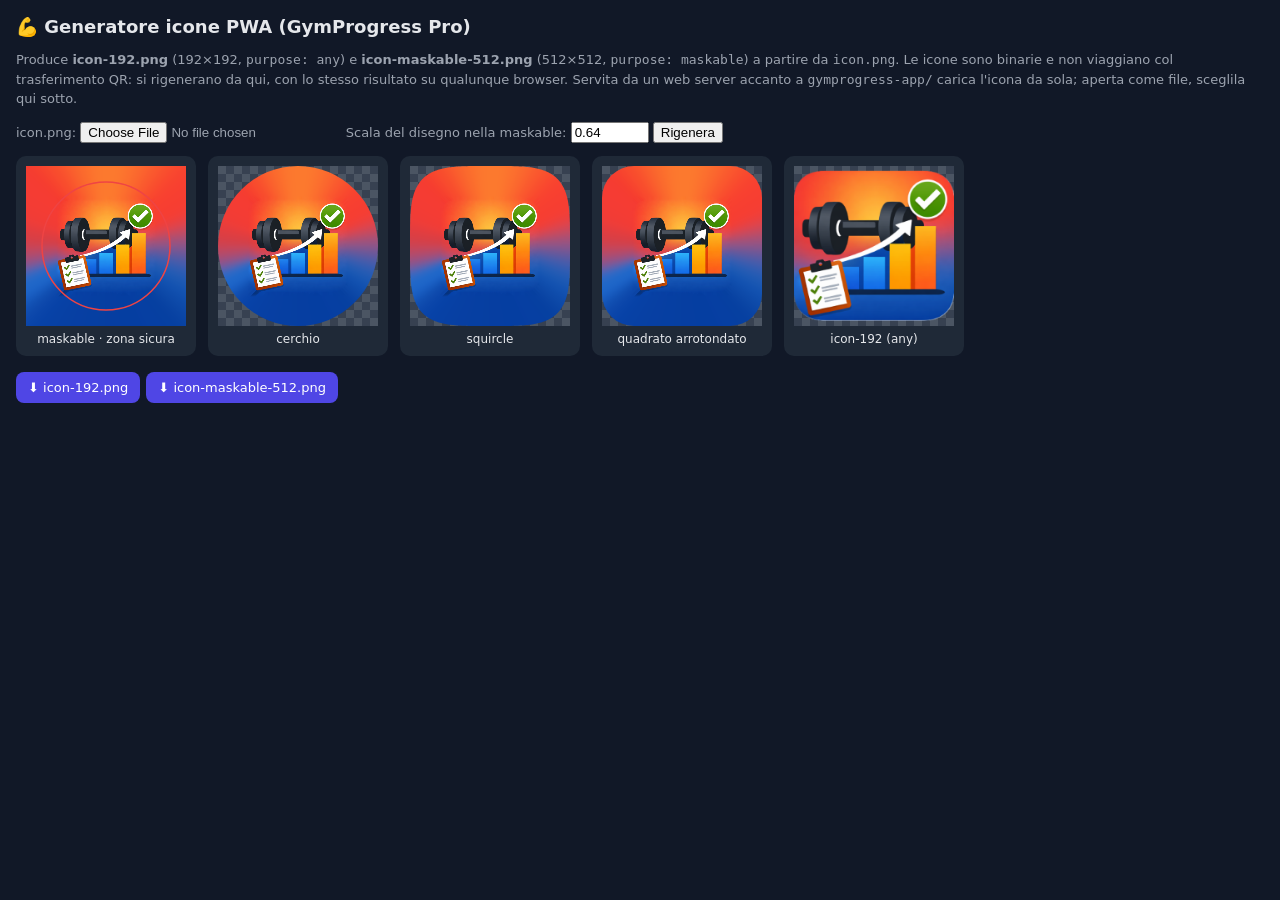
<file: tools/make_icons.html>
<!DOCTYPE html>
<html lang="it">
<head>
<meta charset="UTF-8">
<meta name="viewport" content="width=device-width, initial-scale=1.0">
<title>GymProgress — generatore icone PWA</title>
<style>
	body { font-family: system-ui, sans-serif; background: #111827; color: #e5e7eb; margin: 0; padding: 16px; }
	h1 { font-size: 18px; margin: 0 0 8px; }
	p { font-size: 13px; color: #9ca3af; line-height: 1.5; }
	.row { display: flex; flex-wrap: wrap; gap: 12px; margin: 12px 0; }
	.card { background: #1f2937; border-radius: 10px; padding: 10px; text-align: center; font-size: 12px; }
	.card canvas { display: block; margin: 0 auto 6px; background: repeating-conic-gradient(#374151 0 25%, #4b5563 0 50%) 0 0 / 16px 16px; }
	a.dl { display: inline-block; background: #4f46e5; color: #fff; padding: 8px 12px; border-radius: 8px; text-decoration: none; font-size: 13px; margin: 4px 6px 4px 0; }
	label { font-size: 13px; }
	input[type=number] { width: 70px; }
</style>
</head>
<body>
<h1>💪 Generatore icone PWA (GymProgress Pro)</h1>
<p>
	Produce <strong>icon-192.png</strong> (192×192, <code>purpose: any</code>) e <strong>icon-maskable-512.png</strong>
	(512×512, <code>purpose: maskable</code>) a partire da <code>icon.png</code>. Le icone sono binarie e non viaggiano
	col trasferimento QR: si rigenerano da qui, con lo stesso risultato su qualunque browser.
	Servita da un web server accanto a <code>gymprogress-app/</code> carica l'icona da sola; aperta come file, sceglila qui sotto.
</p>
<p>
	<label>icon.png: <input type="file" id="file" accept="image/png,image/*"></label>
	&nbsp; <label>Scala del disegno nella maskable: <input type="number" id="scale" min="0.4" max="0.9" step="0.01" value="0.64"></label>
	<button id="regen">Rigenera</button>
</p>
<div class="row" id="previews"></div>
<div id="downloads"></div>

<script>
	// Lato del canvas di lavoro e della maskable. La zona sicura delle maskable è un cerchio di
	// raggio pari al 40% del lato (web.dev/articles/maskable-icon): fuori da lì il sistema può tagliare.
	const N = 512;
	const SAFE_R = 0.4 * N;

	// 1. Rende l'icona "a filo": gli angoli trasparenti attorno allo squircle disegnato vengono
	// riempiti prolungando il colore più vicino (riempimento per anelli successivi), così il
	// gradiente di sfondo arriva fino agli spigoli. Lo squircle di icon.png ha un bordo chiaro
	// antialiasato di 2-3 px: se fosse sorgente del riempimento verrebbe trascinato verso
	// l'esterno (contorno visibile attorno al disegno + striature). Per questo la maschera opaca
	// viene prima ERODA di `erode` px e il bordo è rifatto col riempimento come il resto.
	function fullBleed(img, erode = 4) {
		const c = document.createElement('canvas');
		c.width = c.height = N;
		const g = c.getContext('2d');
		g.imageSmoothingQuality = 'high';
		g.drawImage(img, 0, 0, N, N);
		const d = g.getImageData(0, 0, N, N);
		const p = d.data;
		let filled = new Uint8Array(N * N);
		for (let i = 0; i < N * N; i++) filled[i] = p[i * 4 + 3] >= 250 ? 1 : 0;
		for (let it = 0; it < erode; it++) {
			const prev = filled.slice();
			for (let i = 0; i < N * N; i++) {
				if (!prev[i]) continue;
				const x = i % N, y = (i / N) | 0;
				if (x === 0 || y === 0 || x === N - 1 || y === N - 1
					|| !prev[i - 1] || !prev[i + 1] || !prev[i - N] || !prev[i + N]) filled[i] = 0;
			}
		}
		const col = new Float32Array(N * N * 3);
		for (let i = 0; i < N * N; i++) {
			if (filled[i]) { col[i * 3] = p[i * 4]; col[i * 3 + 1] = p[i * 4 + 1]; col[i * 3 + 2] = p[i * 4 + 2]; }
		}
		const sourceMask = filled.slice();
		let frontier = [];
		for (let i = 0; i < N * N; i++) if (!filled[i] && hasFilledNeighbor(i)) frontier.push(i);
		function hasFilledNeighbor(i) {
			const x = i % N, y = (i / N) | 0;
			for (let dy = -1; dy <= 1; dy++) for (let dx = -1; dx <= 1; dx++) {
				const xx = x + dx, yy = y + dy;
				if ((dx || dy) && xx >= 0 && yy >= 0 && xx < N && yy < N && filled[yy * N + xx] === 1) return true;
			}
			return false;
		}
		while (frontier.length) {
			const values = frontier.map(i => {
				const x = i % N, y = (i / N) | 0;
				let r = 0, gg = 0, b = 0, n = 0;
				for (let dy = -1; dy <= 1; dy++) for (let dx = -1; dx <= 1; dx++) {
					const xx = x + dx, yy = y + dy;
					if ((dx || dy) && xx >= 0 && yy >= 0 && xx < N && yy < N && filled[yy * N + xx] === 1) {
						const j = yy * N + xx;
						r += col[j * 3]; gg += col[j * 3 + 1]; b += col[j * 3 + 2]; n++;
					}
				}
				return [r / n, gg / n, b / n];
			});
			// I valori del giro sono calcolati tutti PRIMA di marcarli: un pixel riempito in questo
			// giro diventa sorgente solo dal giro dopo (niente deriva verso un lato).
			frontier.forEach((i, k) => {
				col[i * 3] = values[k][0]; col[i * 3 + 1] = values[k][1]; col[i * 3 + 2] = values[k][2];
				filled[i] = 1;
			});
			const next = new Set();
			frontier.forEach(i => {
				const x = i % N, y = (i / N) | 0;
				for (let dy = -1; dy <= 1; dy++) for (let dx = -1; dx <= 1; dx++) {
					const xx = x + dx, yy = y + dy;
					if (xx >= 0 && yy >= 0 && xx < N && yy < N && !filled[yy * N + xx]) next.add(yy * N + xx);
				}
			});
			frontier = [...next];
		}
		// Tutto ciò che non era sorgente (angoli, bordo antialiasato, fascia erosa) prende il colore
		// del riempimento: niente composizione col pixel originale, che riporterebbe il bordo chiaro.
		for (let i = 0; i < N * N; i++) {
			if (sourceMask[i]) continue;
			for (let k = 0; k < 3; k++) p[i * 4 + k] = Math.round(col[i * 3 + k]);
			p[i * 4 + 3] = 255;
		}
		g.putImageData(d, 0, 0);
		return c;
	}

	// 2. Colore del bordo in funzione dell'angolo: campionato poco dentro il perimetro dell'icona
	// a filo, poi smussato (mediana + media circolari) per non trascinare verso l'esterno i
	// dettagli che toccano il bordo.
	function borderColorTable(bleed, K = 1440, inset = 6) {
		const d = bleed.getContext('2d').getImageData(0, 0, N, N).data;
		const raw = [];
		for (let k = 0; k < K; k++) {
			const th = 2 * Math.PI * k / K, cx = Math.cos(th), sy = Math.sin(th);
			const t = (N / 2 - inset) / Math.max(Math.abs(cx), Math.abs(sy));
			const x = Math.min(N - 1, Math.max(0, Math.round(N / 2 + t * cx)));
			const y = Math.min(N - 1, Math.max(0, Math.round(N / 2 + t * sy)));
			const i = (y * N + x) * 4;
			raw.push([d[i], d[i + 1], d[i + 2]]);
		}
		const circ = (arr, k) => arr[((k % K) + K) % K];
		const W1 = 32, W2 = 16;   // ±8° di mediana, ±4° di media
		const med = raw.map((_, k) => [0, 1, 2].map(ch => {
			const w = [];
			for (let j = -W1; j <= W1; j++) w.push(circ(raw, k + j)[ch]);
			w.sort((a, b) => a - b);
			return w[W1];
		}));
		return med.map((_, k) => [0, 1, 2].map(ch => {
			let s = 0;
			for (let j = -W2; j <= W2; j++) s += circ(med, k + j)[ch];
			return s / (2 * W2 + 1);
		}));
	}

	// 3. Maskable: disegno a filo rimpicciolito al centro (dentro la zona sicura), e fuori dal
	// disegno il colore del bordo prolungato lungo i raggi, così lo sfondo è pieno fino ai bordi
	// e senza cuciture. Banda di sfumatura di `feather` px fra disegno e prolungamento.
	function makeMaskable(bleed, scale, feather = 10) {
		const K = 1440;
		const table = borderColorTable(bleed, K);
		const S = document.createElement('canvas');
		S.width = S.height = N;
		const gs = S.getContext('2d');
		gs.imageSmoothingQuality = 'high';
		const M = N * scale, off = (N - M) / 2;
		gs.drawImage(bleed, off, off, M, M);
		const sd = gs.getImageData(0, 0, N, N);
		const p = sd.data;
		const half = M / 2;
		for (let y = 0; y < N; y++) for (let x = 0; x < N; x++) {
			const dx = x + 0.5 - N / 2, dy = y + 0.5 - N / 2;
			const rInf = Math.max(Math.abs(dx), Math.abs(dy));
			const b = Math.min(1, Math.max(0, (half - 1 - rInf) / feather));
			if (b >= 1) continue;
			let k = Math.round(Math.atan2(dy, dx) / (2 * Math.PI) * K);
			k = ((k % K) + K) % K;
			const ring = table[k];
			const i = (y * N + x) * 4;
			for (let ch = 0; ch < 3; ch++) p[i + ch] = Math.round(b * p[i + ch] + (1 - b) * ring[ch]);
			p[i + 3] = 255;
		}
		gs.putImageData(sd, 0, 0);
		return S;
	}

	function make192(img) {
		const c = document.createElement('canvas');
		c.width = c.height = 192;
		const g = c.getContext('2d');
		g.imageSmoothingQuality = 'high';
		g.drawImage(img, 0, 0, 192, 192);
		return c;
	}

	// Anteprime con le maschere che un launcher può applicare. La prima mostra in rosso il
	// cerchio della zona sicura: tutto il disegno deve starci dentro.
	function preview(src, label, clip, ring) {
		const S = 160, c = document.createElement('canvas');
		c.width = c.height = S;
		const g = c.getContext('2d');
		g.save();
		if (clip) { clip(g, S); g.clip(); }
		g.drawImage(src, 0, 0, S, S);
		g.restore();
		if (ring) {
			g.strokeStyle = '#ef4444'; g.lineWidth = 1.5;
			g.beginPath(); g.arc(S / 2, S / 2, S * 0.4, 0, 2 * Math.PI); g.stroke();
		}
		const card = document.createElement('div');
		card.className = 'card';
		card.appendChild(c);
		card.appendChild(document.createTextNode(label));
		document.getElementById('previews').appendChild(card);
	}
	const circle = r => (g, S) => { g.beginPath(); g.arc(S / 2, S / 2, S * r, 0, 2 * Math.PI); };
	const rounded = rr => (g, S) => { g.beginPath(); g.roundRect(0, 0, S, S, S * rr); };
	const squircle = (g, S) => {
		g.beginPath();
		for (let k = 0; k <= 360; k++) {
			const t = k / 360 * 2 * Math.PI, c = Math.cos(t), s = Math.sin(t);
			const x = S / 2 + S / 2 * Math.sign(c) * Math.pow(Math.abs(c), 0.5);
			const y = S / 2 + S / 2 * Math.sign(s) * Math.pow(Math.abs(s), 0.5);
			k ? g.lineTo(x, y) : g.moveTo(x, y);
		}
		g.closePath();
	};

	function download(canvas, name) {
		canvas.toBlob(blob => {
			const a = document.createElement('a');
			a.className = 'dl';
			a.href = URL.createObjectURL(blob);
			a.download = name;
			a.textContent = `⬇️ ${name}`;
			document.getElementById('downloads').appendChild(a);
		}, 'image/png');
	}

	let sourceImg = null;
	function run() {
		if (!sourceImg) return;
		document.getElementById('previews').innerHTML = '';
		document.getElementById('downloads').innerHTML = '';
		const scale = parseFloat(document.getElementById('scale').value) || 0.64;
		const bleed = fullBleed(sourceImg);
		const maskable = makeMaskable(bleed, scale);
		const icon192 = make192(sourceImg);
		preview(maskable, 'maskable · zona sicura', null, true);
		preview(maskable, 'cerchio', circle(0.5));
		preview(maskable, 'squircle', squircle);
		preview(maskable, 'quadrato arrotondato', rounded(0.2));
		preview(icon192, 'icon-192 (any)', null);
		download(icon192, 'icon-192.png');
		download(maskable, 'icon-maskable-512.png');
		window.gpIcons = { icon192, maskable };   // per chi pilota la pagina da script
	}
	function load(src) {
		const img = new Image();
		img.onload = () => { sourceImg = img; run(); };
		img.src = src;
	}
	document.getElementById('file').addEventListener('change', e => {
		const f = e.target.files[0];
		if (f) load(URL.createObjectURL(f));
	});
	document.getElementById('regen').addEventListener('click', run);
	if (location.protocol.startsWith('http')) load('../gymprogress-app/icon.png');
</script>
</body>
</html>
</file>
